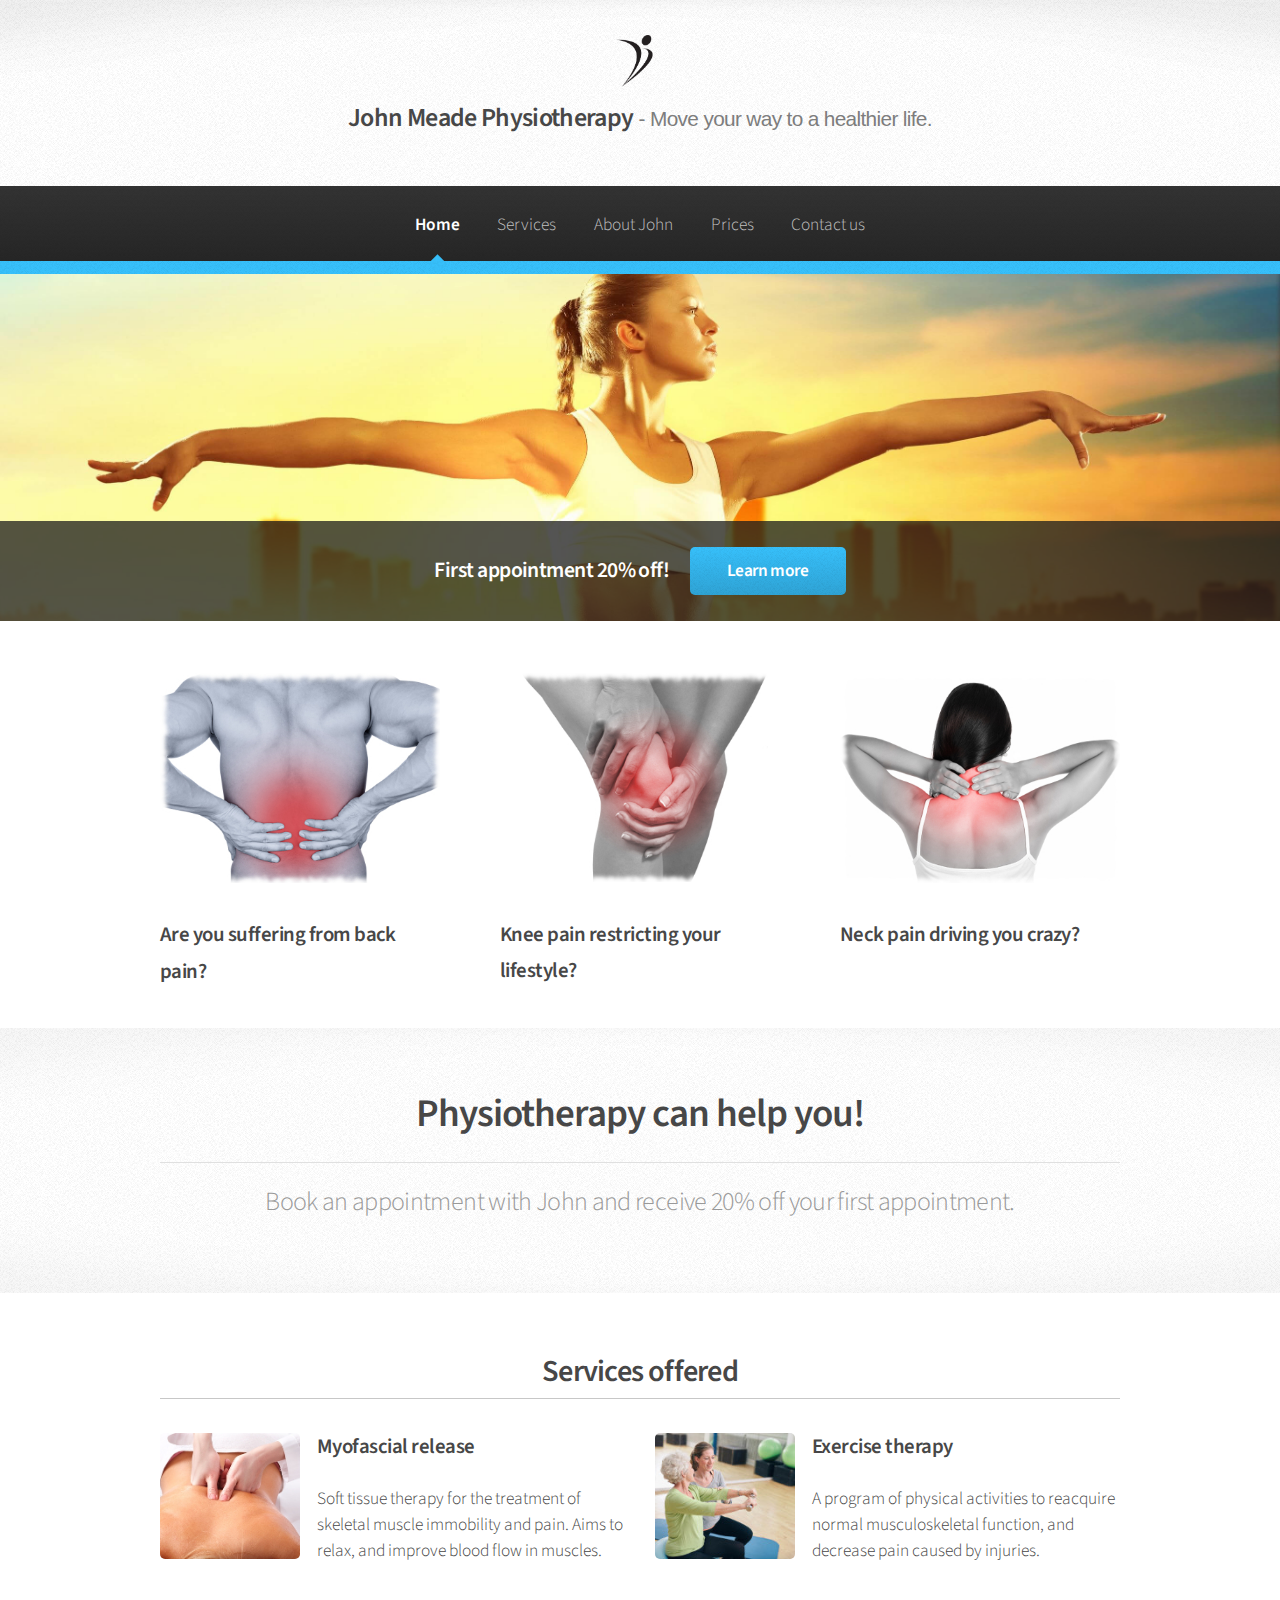
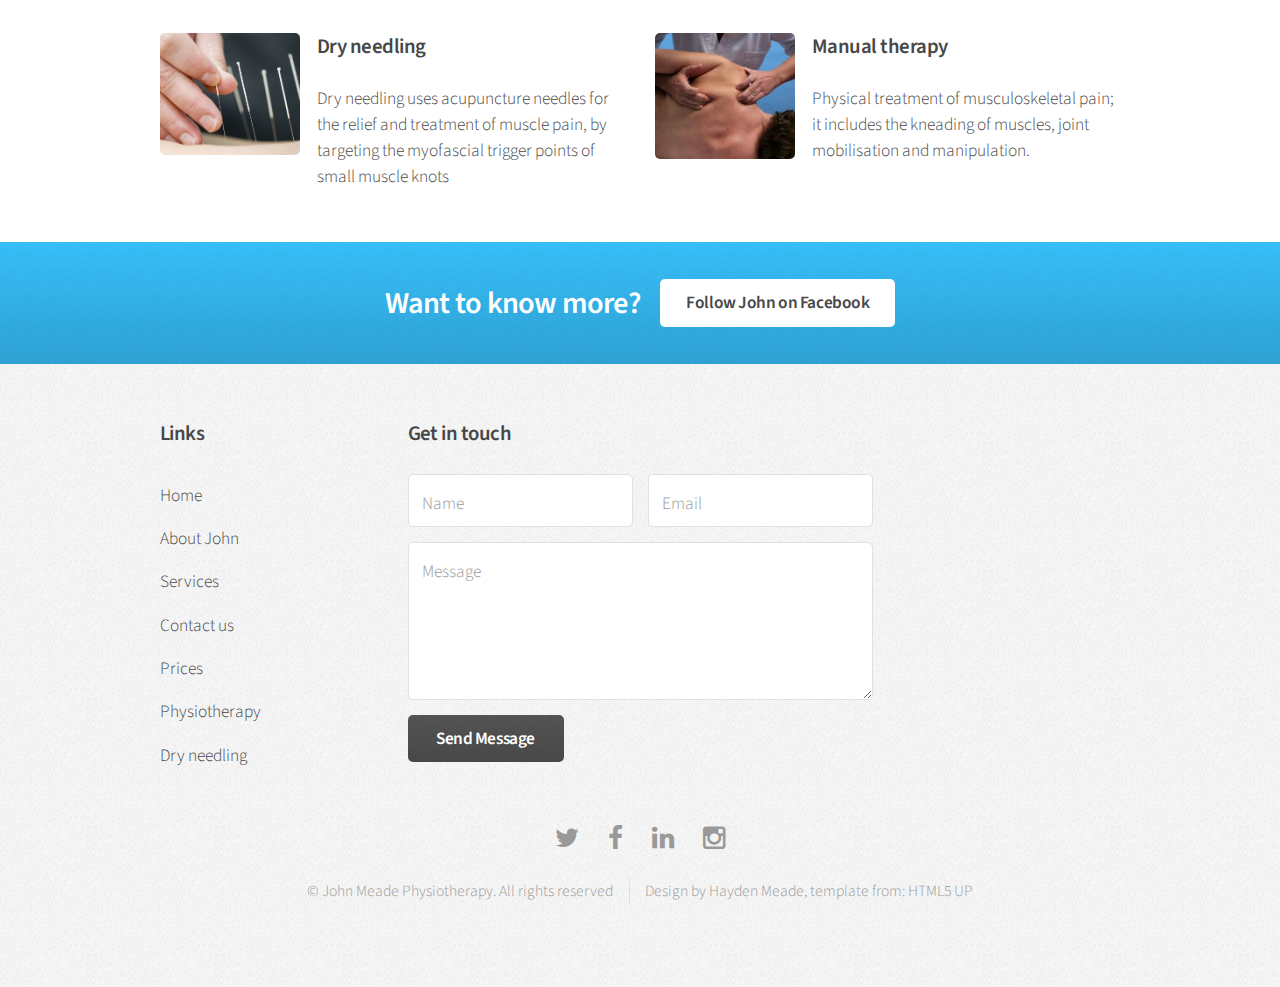
<file: jmphs/index.html>
<!DOCTYPE HTML>
<html lang="en">
	<head>
		<title>John Meade Physiotherapy</title>
		<meta charset="utf-8" />
		<meta name="viewport" content="width=device-width, initial-scale=1" />
		<meta name="keywords" content="Physiotherapy,Physio,Sale,John,Meade"/>
		<meta name="description" content="John Meade Physiotherapy provides quality care to local residents in Sale."/>
		<!--[if lte IE 8]><script src="assets/js/ie/html5shiv.js"></script><![endif]-->
		<link rel="stylesheet" href="assets/css/main.css" />
		<link rel="shortcut icon" type="image/x-icon" href="favicon.ico"/>
		
		<!--[if lte IE 8]><link rel="stylesheet" href="assets/css/ie8.css" /><![endif]-->
		<!--[if lte IE 9]><link rel="stylesheet" href="assets/css/ie9.css" /><![endif]-->
	</head>
	<body>
		<div id="page-wrapper">

			<!-- Header -->
				<div id="header">

					<!-- Logo -->
						<a href="index.html" id="logoimagelink"><img src="images/Logothing.png"/></a>
						<h1 id="logo">John Meade Physiotherapy<em> - Move your way to a healthier life.</em></h1>

					<!-- Nav -->
						<nav id="nav">
							<ul>
								<li class="current"><a href="index.html">Home</a></li>
								<li>
									<a href="services/index.html">Services</a>
									<ul>
										<li><a href="services/physiotherapy.html">Physiotherapy</a></li>
										<li><a href="services/dry_needling.html">Dry needling</a></li>
									</ul>
								</li>
								</li>
								<li><a href="aboutjohn.html">About John</a></li>
								<li><a href="prices.html">Prices</a></li>
								<li><a href="contact.html">Contact us</a></li>
							</ul>
						</nav>

				</div>

			<!-- Banner -->
				<section id="banner">
					<header>
						<h2>First appointment 20% off!</h2>
						<a href="prices.html" class="button">Learn more</a>
					</header>
				</section>

			<!-- Highlights -->
				<section class="wrapper style1">
					<div class="container">
						<div class="row 200%">
							<section class="4u 12u(narrower)">
								<div class="box feature">
									<a href="services/index.html" class="image featured"><img src="images/backpainmanlowres2.jpg"/></a>
									<h3>Are you suffering from back pain?</h3>
								</div>
							</section>
							<section class="4u 12u(narrower)">
								<div class="box feature">
									<a href="services/index.html" class="image featured"><img src="images/kneepainlr2.jpg"/></a>
									<h3>Knee pain restricting your lifestyle?</h3>
								</div>
							</section>
							<section class="4u 12u(narrower)">
								<div class="box feature">
									<a href="services/index.html" class="image featured"><img src="images/neckpainlr2.jpg"/></a>
									<h3>Neck pain driving you crazy?</h3>								
								</div>
							</section>
						</div>
					</div>
				</section>

			<!-- Gigantic Heading -->
				<section class="wrapper style2">
					<div class="container">
						<header class="major">
							<h2><a href="services/physiotherapy.html">Physiotherapy can help you!</a></h2>
							<p>Book an appointment with John and receive 20% off your first appointment.</p>
						</header>
					</div>
				</section>

			<!-- Posts -->
				<section class="wrapper style1">
					<div class="container">
						<a href="services/index.html"><h2>Services offered</h2></a>

						<div class="row">
							<section class="6u 12u(narrower)">
								<div class="box post">
									<a href="services/physiotherapy.html" class="image left"><img src="images/myfrel.jpg" alt="" /><!-- 160w by 144h --></a>
									<div class="inner">
										<h3>Myofascial release</h3>
										<p>Soft tissue therapy for the treatment of skeletal muscle immobility and pain. Aims to relax, and improve blood flow in muscles.</p>
									</div>
								</div>
							</section>
							<section class="6u 12u(narrower)">
								<div class="box post">
									<a href="services/physiotherapy.html" class="image left"><img src="images/exther.jpg" alt="" /></a>
									<div class="inner">
										<h3>Exercise therapy</h3>
										<p>A program of physical activities to reacquire normal musculoskeletal function, and decrease pain caused by injuries.</p>
									</div>
								</div>
							</section>
						</div>
						<div class="row">
							<section class="6u 12u(narrower)">
								<div class="box post">
									<a href="services/dry_needling.html" class="image left"><img src="images/needlethumb.jpg" alt="" /></a>
									<div class="inner">
										<h3>Dry needling</h3>
										<p>Dry needling uses acupuncture needles for the relief and treatment of muscle pain, by targeting the myofascial trigger points of small muscle knots</p>
									</div>
								</div>
							</section>
							<section class="6u 12u(narrower)">
								<div class="box post">
									<a href="services/physiotherapy.html" class="image left"><img src="images/mantherapy.jpg" alt="" /></a>
									<div class="inner">
										<h3>Manual therapy</h3>
										<p>Physical treatment of musculoskeletal pain; it includes the kneading of muscles, joint mobilisation and manipulation.</p>
									</div>
								</div>
							</section>
						</div>
					</div>
				</section>

			<!-- CTA -->
				<section id="cta" class="wrapper style3">
					<div class="container">
						<header>
							<h2>Want to know more?</h2>
							<a href="https://www.facebook.com/jmphysio" target ="_blank" class="button">Follow John on Facebook</a>
						</header>
					</div>
				</section>

			<!-- Footer -->
				<div id="footer">
					<div class="container">
						<div class="row">
							<section class="3u 6u(narrower) 12u$(mobilep)">
								<h3>Links</h3>
								<ul class="links">
									<li><a href="index.html">Home</a></li>
									<li><a href="aboutjohn.html">About John</a></li>
									<li><a href="services/index.html">Services</a></li>
									<li><a href="contact.html">Contact us</a></li>
									<li><a href="prices.html">Prices</a></li>
									<li><a href="services/physiotherapy.html">Physiotherapy</a></li>
									<li><a href="services/dry_needling.html">Dry needling</a></li>
								</ul>
							</section>
							<section class="6u 12u(narrower)">
								<h3>Get in touch</h3>
								<form method="POST" action="mailsend.php">
									<div class="row 50%">
										<div class="6u 12u(mobilep)">
											<input type="text" name="name" id="name" placeholder="Name"/>
										</div>
										<div class="6u 12u(mobilep)">
											<input type="email" name="email" id="email" placeholder="Email" />
										</div>
									</div>
									<div class="row 50%">
										<div class="12u">
											<textarea name="message" id="message" placeholder="Message" rows="5"></textarea>
										</div>
									</div>
									<div class="row 50%">
										<div class="12u">
											<ul class="actions">
												<li><input type="submit" class="button alt" value="Send Message" /></li>
											</ul>
										</div>
									</div>
									
								</form>
							</section>
						</div>
					</div>
					<!-- Icons -->
						<ul class="icons">
							<li><a href="https://twitter.com/jfmphysio" class="icon fa-twitter" target="_blank"><span class="label">Twitter</span></a></li>
							<li><a href="https://www.facebook.com/jmphysio" target ="_blank" class="icon fa-facebook"><span class="label">Facebook</span></a></li>
							<li><a href="https://au.linkedin.com/in/john-f-meade-09406b41" class="icon fa-linkedin" target="_blank"><span class="label">LinkedIn</span></a></li>
							<li><a href="https://www.instagram.com/jmphysio/" class="icon fa-instagram" target="_blank"><span class="label">Instagram</span></a></li>
						</ul>

					<!-- Copyright -->
						<div class="copyright">
							<ul class="menu">
								<li>&copy; John Meade Physiotherapy. All rights reserved</li><li>Design by Hayden Meade, template from: <a href="http://html5up.net" target="_blank">HTML5 UP</a></li>
							</ul>
						</div>

				</div>

		</div>

		<!-- Scripts -->
			<script src="assets/js/jquery.min.js"></script>
			<script src="assets/js/jquery.dropotron.min.js"></script>
			<script src="assets/js/skel.min.js"></script>
			<script src="assets/js/util.js"></script>
			<!--[if lte IE 8]><script src="assets/js/ie/respond.min.js"></script><![endif]-->
			<script src="assets/js/main.js"></script>

	</body>
</html>
</file>
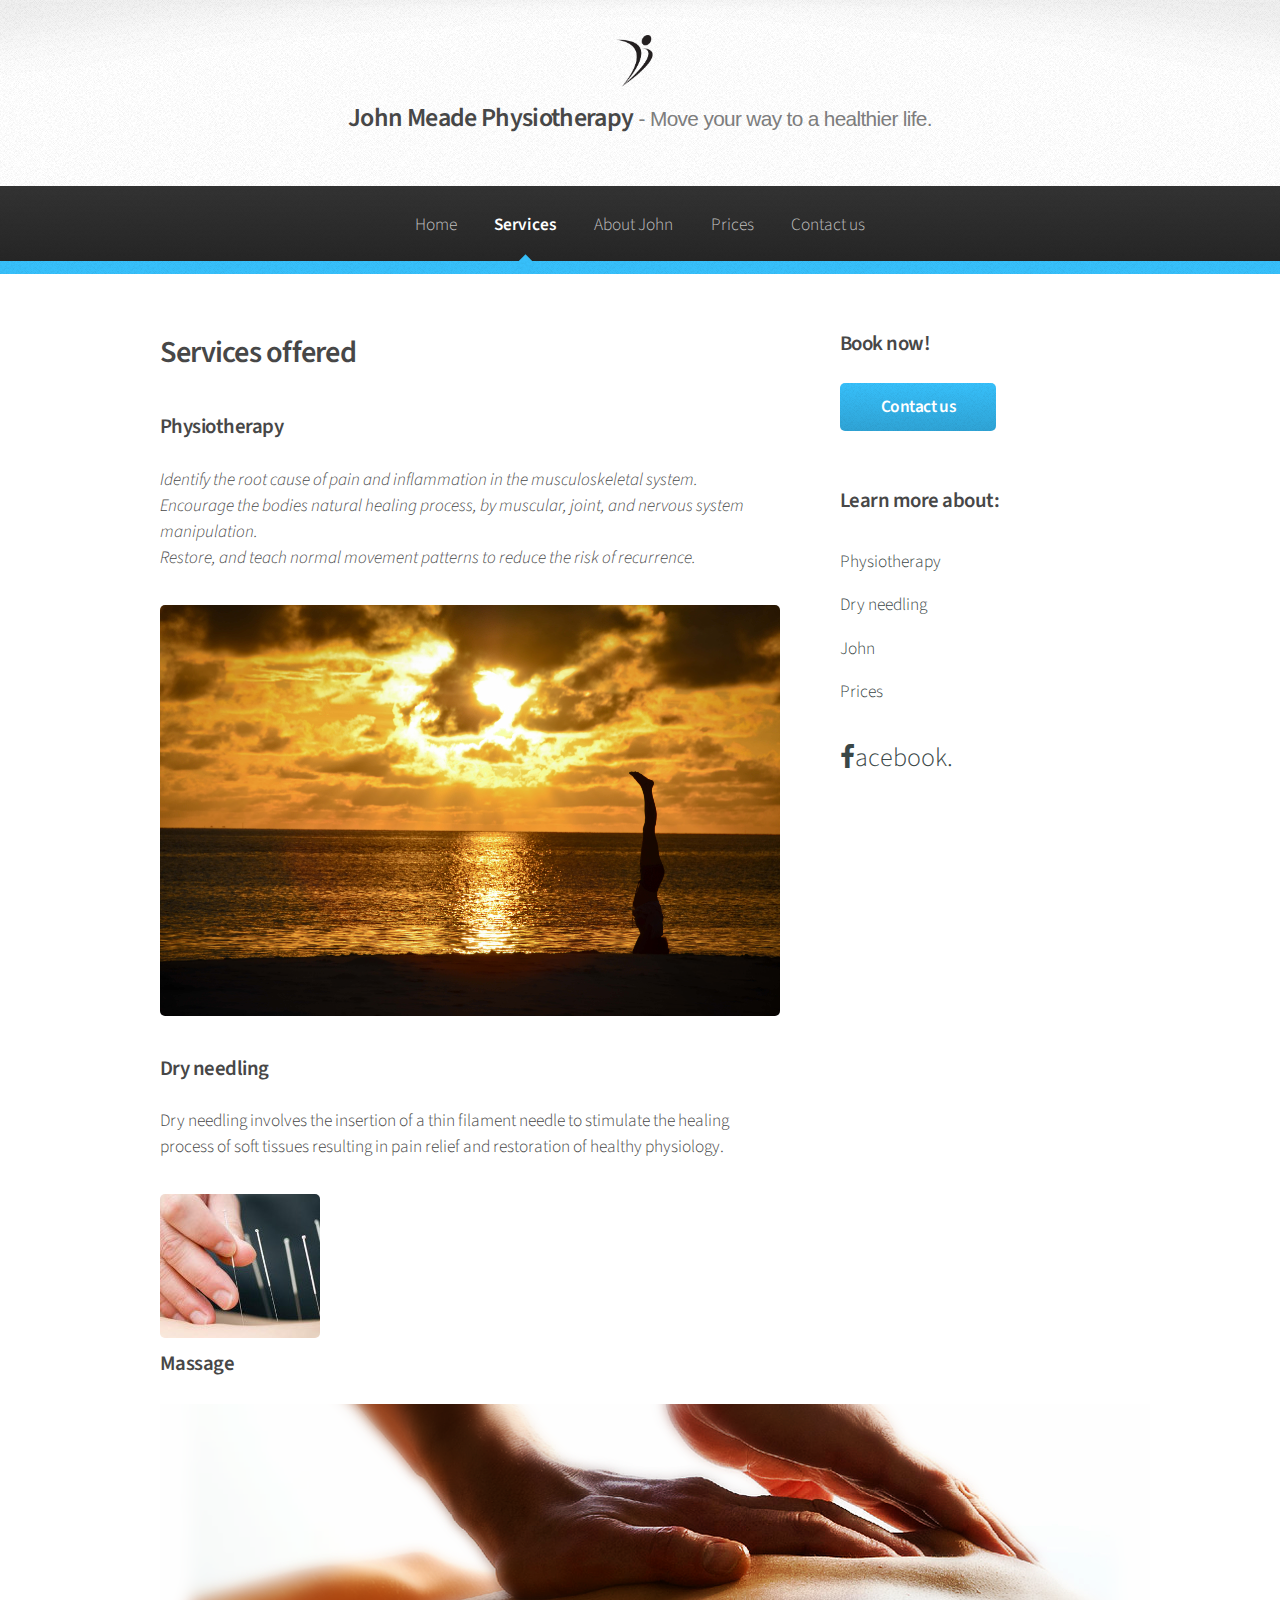
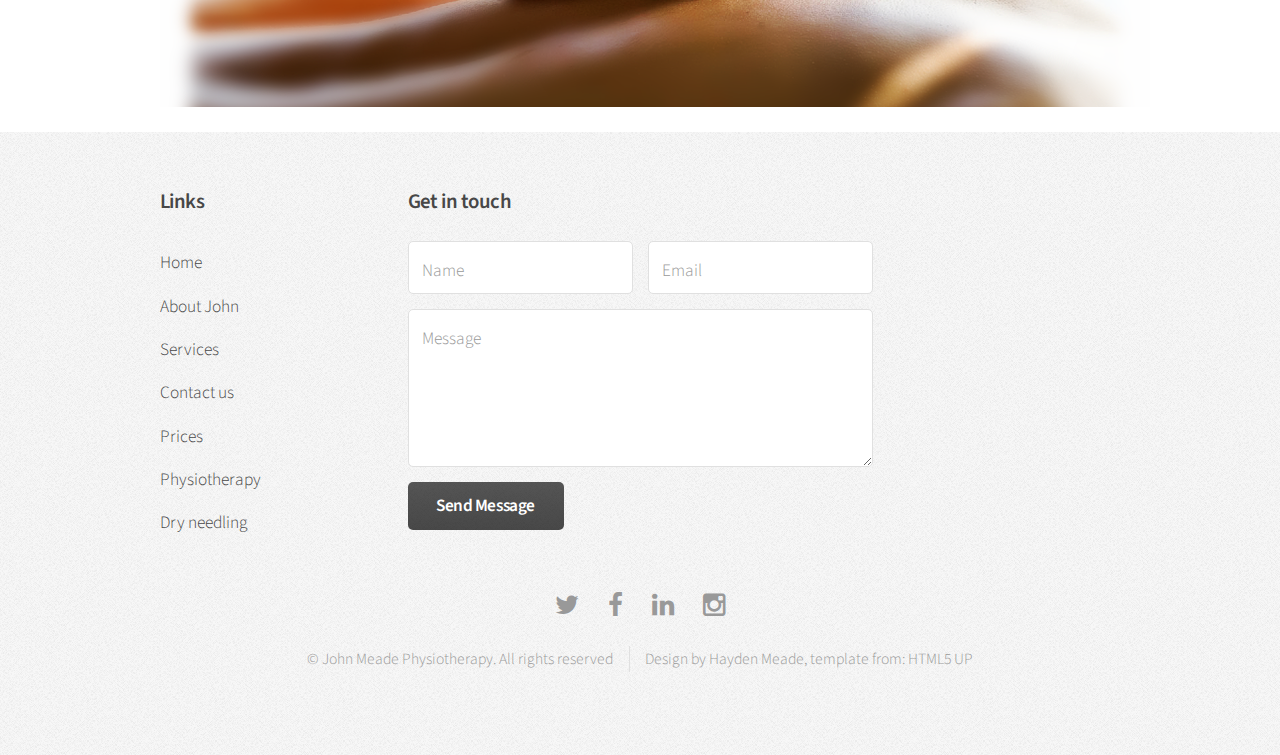
<file: jmphs/services/index.html>
<!DOCTYPE HTML>
<html lang="en">
	<head>
		<title>John Meade Physiotherapy - Services</title>
		<meta charset="utf-8" />
		<meta name="viewport" content="width=device-width, initial-scale=1" />
		<meta name="keywords" content="Physiotherapy,Physio,Sale,John,Meade"/>
		<meta name="description" content="John Meade Physiotherapy provides quality care to local residents in Sale."/>
		
		<!--[if lte IE 8]><script src="assets/js/ie/html5shiv.js"></script><![endif]-->
		<link rel="stylesheet" href="../assets/css/main.css" />
		<link rel="shortcut icon" type="image/x-icon" href="../favicon.ico"/>

		<!--[if lte IE 8]><link rel="stylesheet" href="assets/css/ie8.css" /><![endif]-->
		<!--[if lte IE 9]><link rel="stylesheet" href="assets/css/ie9.css" /><![endif]-->
	</head>
	<body>
		<div id="page-wrapper">

			<!-- Header -->
				<div id="header">

				<!-- Logo -->
					<a href="../index.html" id="logoimagelink"><img src="../images/Logothing.png"/></a>
					<h1 id="logo">John Meade Physiotherapy<em> - Move your way to a healthier life.</em></h1>
					<!-- Nav -->
						<nav id="nav">
							<ul>
								<li><a href="../index.html">Home</a></li>
								<li class="current">
									<a href="index.html">Services</a>
									<ul>
										<li><a href="physiotherapy.html">Physiotherapy</a></li>
										<li><a href="dry_needling.html">Dry needling</a></li>
									</ul>
								</li>
								<li><a href="../aboutjohn.html">About John</a></li>
								<li><a href="../prices.html">Prices</a></li>
								<li><a href="../contact.html">Contact us</a></li>
							</ul>
						</nav>

				</div>


			<!-- Main -->
				<section class="wrapper style1">
					<div class="container">
						<div class="row 200%">
							<div class="8u 12u(narrower)">
								<div id="content">

									<!-- Content -->

										<article>
											<header>
												<h2>Services offered</h2>
											</header>
								       
											<h3><a href="physiotherapy.html">Physiotherapy</a></h3>
												<ul><em>
												<li>Identify the root cause of pain and inflammation in the musculoskeletal system.</li>
												<li>Encourage the bodies natural healing process, by muscular, joint, and nervous system manipulation.</li>
												<li>Restore, and teach normal movement patterns to reduce the risk of recurrence. </li>
												</em></ul>
											<span class="image featured"><a href="physiotherapy.html"><img src="../images/yogaban.jpg"/></a></span>
											
											<h3><a href="dry_needling.html">Dry needling</a></h3>
											<p>Dry needling involves the insertion of a thin filament needle to stimulate the healing process of soft tissues resulting in pain relief and restoration of healthy physiology.</p>
											<span class="image"><a href="dry_needling.html"><img src="../images/needles.jpg"/></a></span>
											<h3><a href="massage.html">Massage</a></h3>
											<span><a href="massage.html"><img src="../images/massagebanner.png" alt=""></a></span>

										</article>

								</div>
							</div>
							<div class="4u 12u(narrower)">
								<div id="sidebar">

									<!-- Sidebar -->

										<section>
											<h3>Book now!</h3>
											<footer>
												<a href="../contact.html" class="button">Contact us</a>
											</footer>
										</section>

										<section>
											<h3>Learn more about:</h3>
											<ul class="links">
												<li><a href="physiotherapy.html">Physiotherapy</a></li>
												<li><a href="dry_needling.html">Dry needling</a></li>
												<li><a href="../aboutjohn.html">John</a></li>
												<li><a href="../prices.html">Prices</a></li>
											</ul>
											<footer>
												<ul class="icons">
													<li><a href="https://www.facebook.com/jmphysio" target="_empty" class="icon fa-facebook"><span class="label">Facebook</span>acebook.</a></li>
												</ul>
											</footer>
										</section>

								</div>
							</div>
						</div>
					</div>
				</section>

			<!-- Footer -->
				<div id="footer">
					<div class="container">
						<div class="row">
							<section class="3u 6u(narrower) 12u$(mobilep)">
								<h3>Links</h3>
								<ul class="links">
									<li><a href="../index.html">Home</a></li>
									<li><a href="../aboutjohn.html">About John</a></li>
									<li><a href="index.html">Services</a></li>
									<li><a href="../contact.html">Contact us</a></li>
									<li><a href="../prices.html">Prices</a></li>
									<li><a href="physiotherapy.html">Physiotherapy</a></li>
									<li><a href="dry_needling.html">Dry needling</a></li>
								</ul>
							</section>
							<section class="6u 12u(narrower)">
								<h3>Get in touch</h3>
								<form method="POST" action="../mailsend.php">
									<div class="row 50%">
										<div class="6u 12u(mobilep)">
											<input type="text" name="name" id="name" placeholder="Name"/>
										</div>
										<div class="6u 12u(mobilep)">
											<input type="email" name="email" id="email" placeholder="Email" />
										</div>
									</div>
									<div class="row 50%">
										<div class="12u">
											<textarea name="message" id="message" placeholder="Message" rows="5"></textarea>
										</div>
									</div>
									<div class="row 50%">
										<div class="12u">
											<ul class="actions">
												<li><input type="submit" class="button alt" value="Send Message" /></li>
											</ul>
										</div>
									</div>
									
								</form>
							</section>
						</div>
					</div>
					<!-- Icons -->
						<ul class="icons">
							<li><a href="https://twitter.com/jfmphysio" class="icon fa-twitter" target="_blank"><span class="label">Twitter</span></a></li>
							<li><a href="https://www.facebook.com/jmphysio" target ="_blank" class="icon fa-facebook"><span class="label">Facebook</span></a></li>
							<li><a href="https://au.linkedin.com/in/john-f-meade-09406b41" class="icon fa-linkedin" target="_blank"><span class="label">LinkedIn</span></a></li>
							<li><a href="https://www.instagram.com/jmphysio/" class="icon fa-instagram" target="_blank"><span class="label">Instagram</span></a></li>
						</ul>

					<!-- Copyright -->
						<div class="copyright">
							<ul class="menu">
								<li>&copy; John Meade Physiotherapy. All rights reserved</li><li>Design by Hayden Meade, template from: <a href="http://html5up.net" target="_blank">HTML5 UP</a></li>
							</ul>
						</div>

				</div>

		</div>

		<!-- Scripts -->
			<script src="../assets/js/jquery.min.js"></script>
			<script src="../assets/js/jquery.dropotron.min.js"></script>
			<script src="../assets/js/skel.min.js"></script>
			<script src="../assets/js/util.js"></script>
			<!--[if lte IE 8]><script src="assets/js/ie/respond.min.js"></script><![endif]-->
			<script src="../assets/js/main.js"></script>

	</body>
</html>
</file>
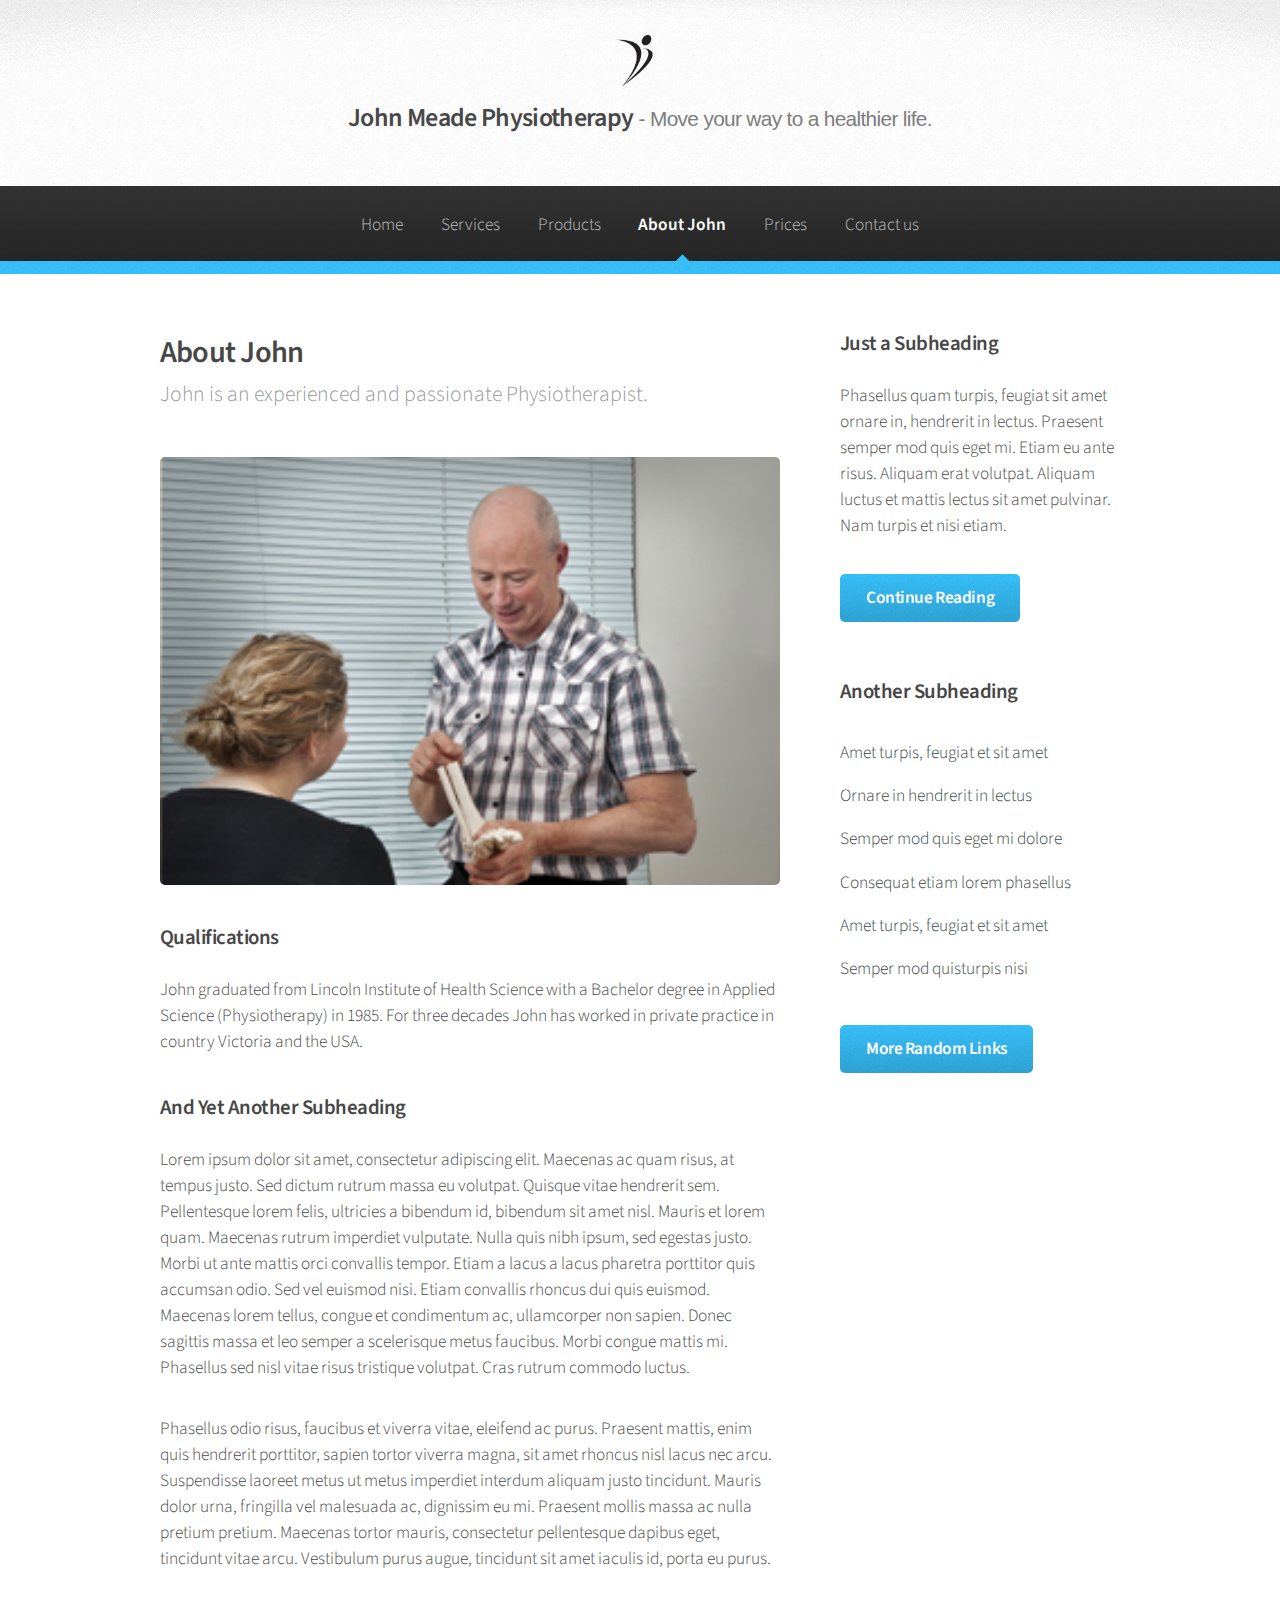
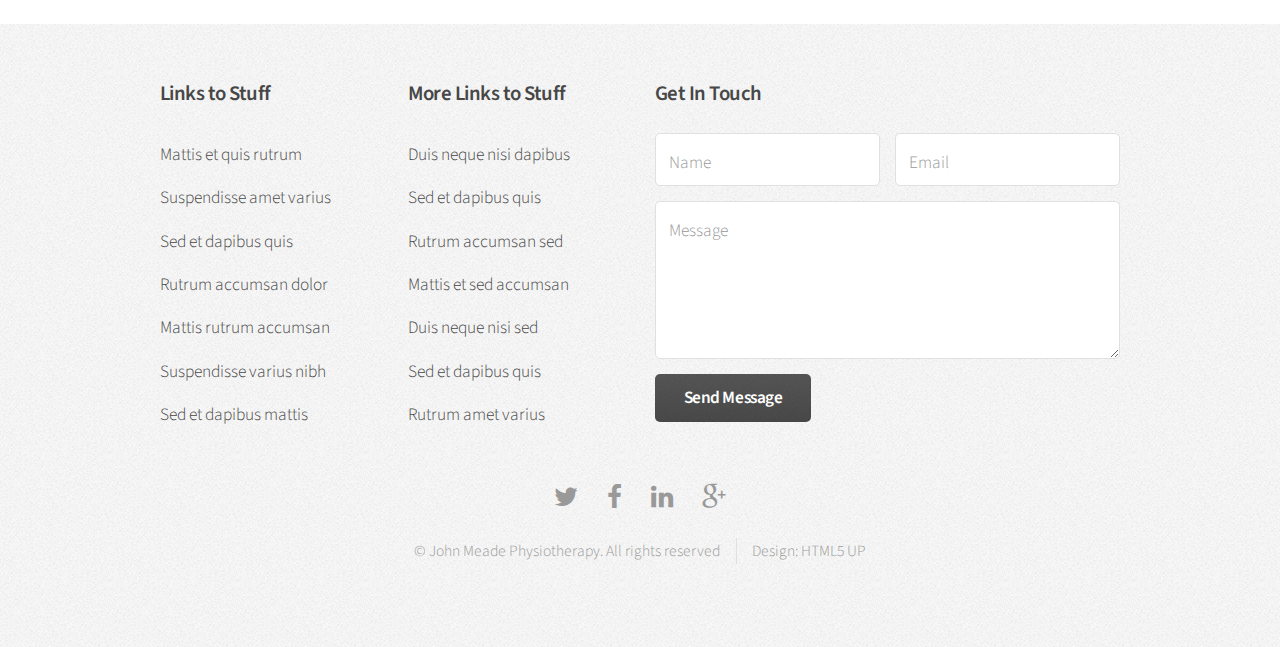
<file: jmphs/aboutjohn.html>
<!DOCTYPE HTML>
<!--
	Arcana by HTML5 UP
	html5up.net | @n33co
	Free for personal and commercial use under the CCA 3.0 license (html5up.net/license)
-->
<html>
	<head>
		<title>John Meade Physiotherapy - About John</title>
		<meta charset="utf-8" />
		<meta name="viewport" content="width=device-width, initial-scale=1" />
		<!--[if lte IE 8]><script src="assets/js/ie/html5shiv.js"></script><![endif]-->
		<link rel="stylesheet" href="assets/css/main.css" />
		<link rel="shortcut icon" type="image/x-icon" href="favicon.ico"/>

		<!--[if lte IE 8]><link rel="stylesheet" href="assets/css/ie8.css" /><![endif]-->
		<!--[if lte IE 9]><link rel="stylesheet" href="assets/css/ie9.css" /><![endif]-->
	</head>
	<body>
		<div id="page-wrapper">

			<!-- Header -->
				<div id="header">

					<!-- Logo -->
						<a href="index.html" id="logoimagelink"><img src="images/Logothing.png"/></a>
						<h1>John Meade Physiotherapy<em> - Move your way to a healthier life.</em></h1>
					<!-- Nav -->
						<nav id="nav">
							<ul>
								<li><a href="index.html">Home</a></li>
								<li>
									<a href="services.html">Services</a>
									<ul>
										<li><a href="#">Dry Needling</a></li>
										<li><a href="#">Massage</a></li>
										<!-- <li><a href="#">Etiam sed tempus</a></li> -->
										<li>
											<a href="#">Physiotherapy</a>
											<ul>
												<li><a href="#">Lorem dolor</a></li>
												<li><a href="#">Phasellus magna</a></li>
												<li><a href="#">Magna phasellus</a></li>
												<li><a href="#">Etiam nisl</a></li>
												<li><a href="#">Veroeros feugiat</a></li>
											</ul>
										</li>
										<!-- <li><a href="#">Veroeros feugiat</a></li> -->
									</ul>
								</li>
								<li><a href="products.html">Products</a></li>
								<li class="current"><a href="aboutjohn.html">About John</a></li>
								<li><a href="prices.html">Prices</a></li>
								<li><a href="contact.html">Contact us</a></li>
							</ul>
						</nav>

				</div>

			<!-- Main -->
				<section class="wrapper style1">
					<div class="container">
						<div class="row 200%">
							<div class="8u 12u(narrower)">
								<div id="content">

									<!-- Content -->

										<article>
											<header>
												<h2>About John</h2>
												<p>John is an experienced and passionate Physiotherapist.</p>
											</header>

											<span class="image featured"><img src="images/services_1.jpg" alt="" /></span>

											<h3>Qualifications</h3>
											<p>
											John graduated from Lincoln Institute of Health Science with a Bachelor degree in Applied Science (Physiotherapy) in 1985. For three decades John has worked in private practice in country Victoria and the USA.</p>

											<h3>And Yet Another Subheading</h3>
											<p>Lorem ipsum dolor sit amet, consectetur adipiscing elit. Maecenas ac quam risus, at tempus
											justo. Sed dictum rutrum massa eu volutpat. Quisque vitae hendrerit sem. Pellentesque lorem felis,
											ultricies a bibendum id, bibendum sit amet nisl. Mauris et lorem quam. Maecenas rutrum imperdiet
											vulputate. Nulla quis nibh ipsum, sed egestas justo. Morbi ut ante mattis orci convallis tempor.
											Etiam a lacus a lacus pharetra porttitor quis accumsan odio. Sed vel euismod nisi. Etiam convallis
											rhoncus dui quis euismod. Maecenas lorem tellus, congue et condimentum ac, ullamcorper non sapien.
											Donec sagittis massa et leo semper a scelerisque metus faucibus. Morbi congue mattis mi.
											Phasellus sed nisl vitae risus tristique volutpat. Cras rutrum commodo luctus.</p>

											<p>Phasellus odio risus, faucibus et viverra vitae, eleifend ac purus. Praesent mattis, enim
											quis hendrerit porttitor, sapien tortor viverra magna, sit amet rhoncus nisl lacus nec arcu.
											Suspendisse laoreet metus ut metus imperdiet interdum aliquam justo tincidunt. Mauris dolor urna,
											fringilla vel malesuada ac, dignissim eu mi. Praesent mollis massa ac nulla pretium pretium.
											Maecenas tortor mauris, consectetur pellentesque dapibus eget, tincidunt vitae arcu.
											Vestibulum purus augue, tincidunt sit amet iaculis id, porta eu purus.</p>
										</article>

								</div>
							</div>
							<div class="4u 12u(narrower)">
								<div id="sidebar">

									<!-- Sidebar -->

										<section>
											<h3>Just a Subheading</h3>
											<p>Phasellus quam turpis, feugiat sit amet ornare in, hendrerit in lectus.
											Praesent semper mod quis eget mi. Etiam eu ante risus. Aliquam erat volutpat.
											Aliquam luctus et mattis lectus sit amet pulvinar. Nam turpis et nisi etiam.</p>
											<footer>
												<a href="#" class="button">Continue Reading</a>
											</footer>
										</section>

										<section>
											<h3>Another Subheading</h3>
											<ul class="links">
												<li><a href="#">Amet turpis, feugiat et sit amet</a></li>
												<li><a href="#">Ornare in hendrerit in lectus</a></li>
												<li><a href="#">Semper mod quis eget mi dolore</a></li>
												<li><a href="#">Consequat etiam lorem phasellus</a></li>
												<li><a href="#">Amet turpis, feugiat et sit amet</a></li>
												<li><a href="#">Semper mod quisturpis nisi</a></li>
											</ul>
											<footer>
												<a href="#" class="button">More Random Links</a>
											</footer>
										</section>

								</div>
							</div>
						</div>
					</div>
				</section>

			<!-- Footer -->
				<div id="footer">
					<div class="container">
						<div class="row">
							<section class="3u 6u(narrower) 12u$(mobilep)">
								<h3>Links to Stuff</h3>
								<ul class="links">
									<li><a href="#">Mattis et quis rutrum</a></li>
									<li><a href="#">Suspendisse amet varius</a></li>
									<li><a href="#">Sed et dapibus quis</a></li>
									<li><a href="#">Rutrum accumsan dolor</a></li>
									<li><a href="#">Mattis rutrum accumsan</a></li>
									<li><a href="#">Suspendisse varius nibh</a></li>
									<li><a href="#">Sed et dapibus mattis</a></li>
								</ul>
							</section>
							<section class="3u 6u$(narrower) 12u$(mobilep)">
								<h3>More Links to Stuff</h3>
								<ul class="links">
									<li><a href="#">Duis neque nisi dapibus</a></li>
									<li><a href="#">Sed et dapibus quis</a></li>
									<li><a href="#">Rutrum accumsan sed</a></li>
									<li><a href="#">Mattis et sed accumsan</a></li>
									<li><a href="#">Duis neque nisi sed</a></li>
									<li><a href="#">Sed et dapibus quis</a></li>
									<li><a href="#">Rutrum amet varius</a></li>
								</ul>
							</section>
							<section class="6u 12u(narrower)">
								<h3>Get In Touch</h3>
								<form method="POST" action="mailsend.php">
									<div class="row 50%">
										<div class="6u 12u(mobilep)">
											<input type="text" name="name" id="name" placeholder="Name" />
										</div>
										<div class="6u 12u(mobilep)">
											<input type="email" name="email" id="email" placeholder="Email" />
										</div>
									</div>
									<div class="row 50%">
										<div class="12u">
											<textarea name="message" id="message" placeholder="Message" rows="5"></textarea>
										</div>
									</div>
									<div class="row 50%">
										<div class="12u">
											<ul class="actions">
												<li><input type="submit" class="button alt" value="Send Message" /></li>
											</ul>
										</div>
									</div>
								</form>
							</section>
						</div>
					</div>

					<!-- Icons -->
						<ul class="icons">
							<li><a href="#" class="icon fa-twitter"><span class="label">Twitter</span></a></li>
							<li><a href="https://www.facebook.com/jmphysio" target ="_blank" class="icon fa-facebook"><span class="label">Facebook</span></a></li>
							<li><a href="#" class="icon fa-linkedin"><span class="label">LinkedIn</span></a></li>
							<li><a href="#" class="icon fa-google-plus"><span class="label">Google+</span></a></li>
						</ul>

					<!-- Copyright -->
						<div class="copyright">
							<ul class="menu">
								<li>&copy; John Meade Physiotherapy. All rights reserved</li><li>Design: <a href="http://html5up.net">HTML5 UP</a></li>
							</ul>
						</div>

				</div>

		</div>

		<!-- Scripts -->
			<script src="assets/js/jquery.min.js"></script>
			<script src="assets/js/jquery.dropotron.min.js"></script>
			<script src="assets/js/skel.min.js"></script>
			<script src="assets/js/util.js"></script>
			<!--[if lte IE 8]><script src="assets/js/ie/respond.min.js"></script><![endif]-->
			<script src="assets/js/main.js"></script>

	</body>
</html>
</file>
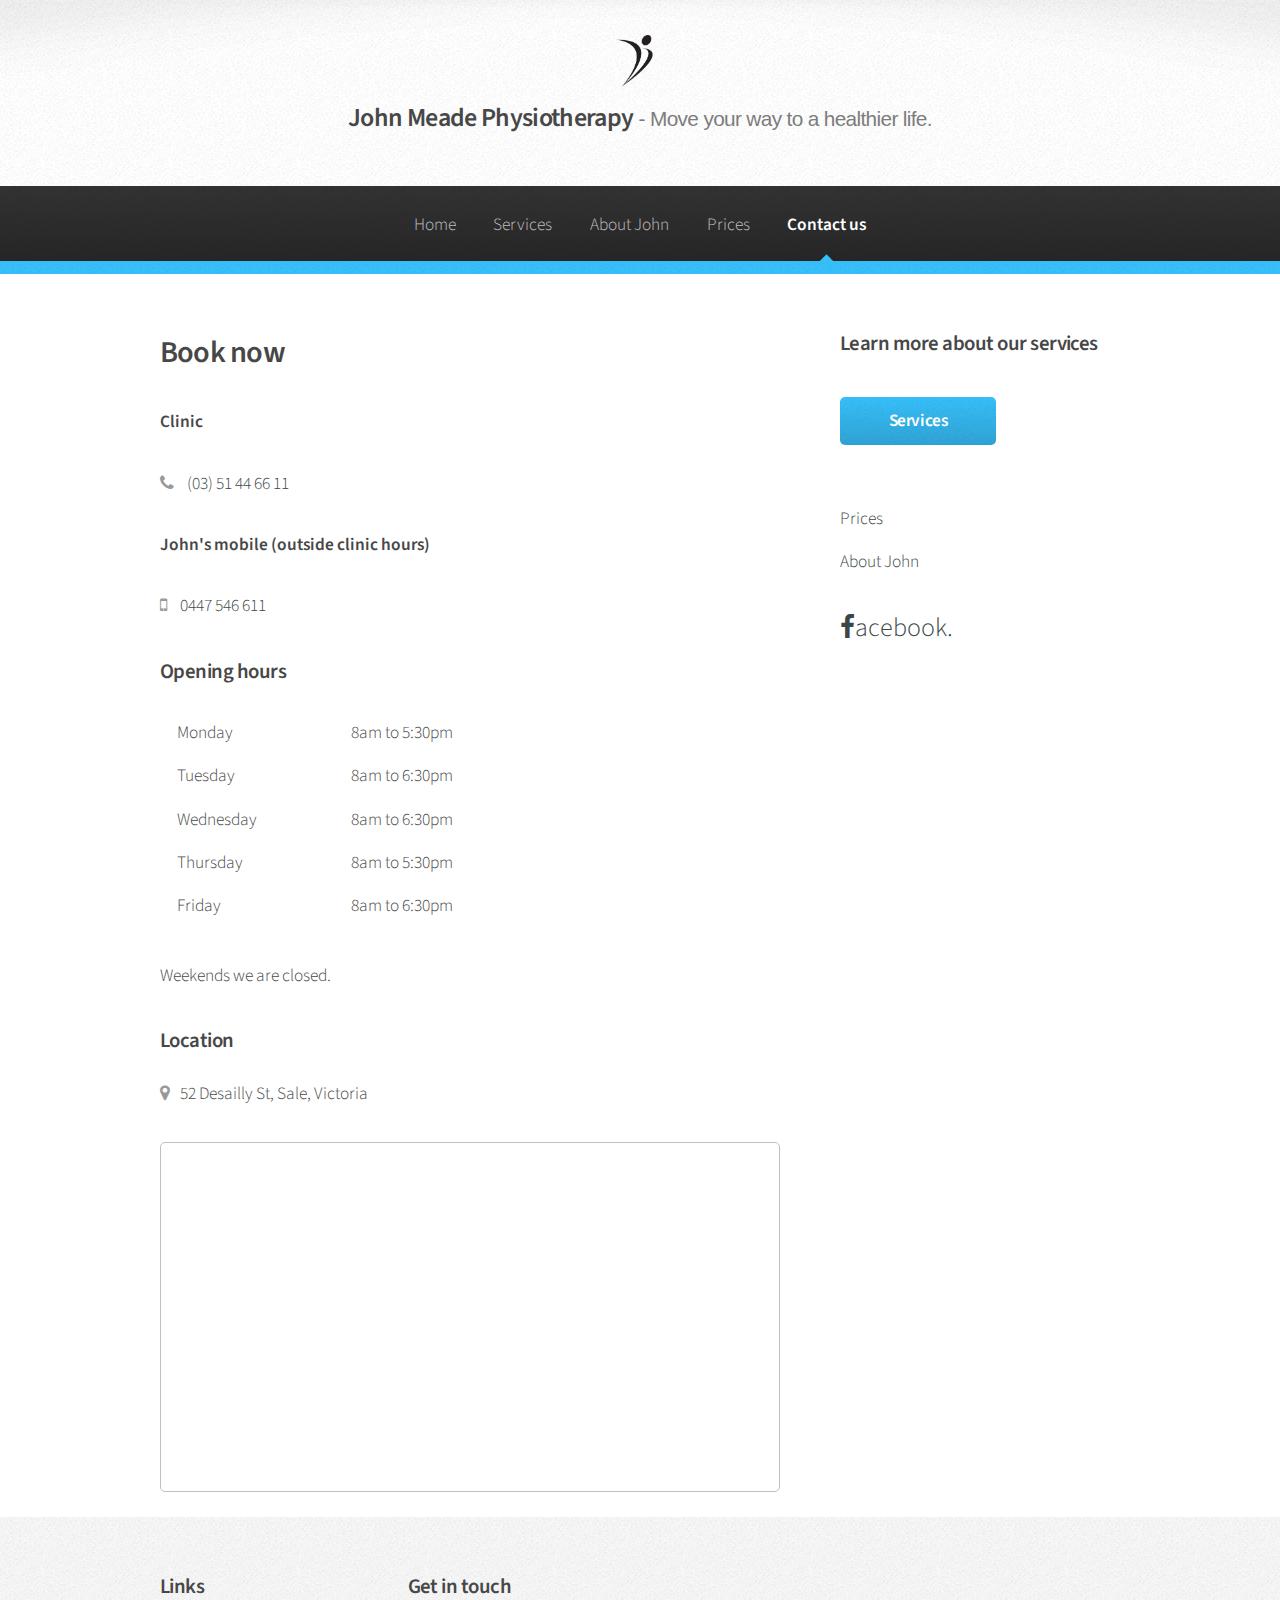
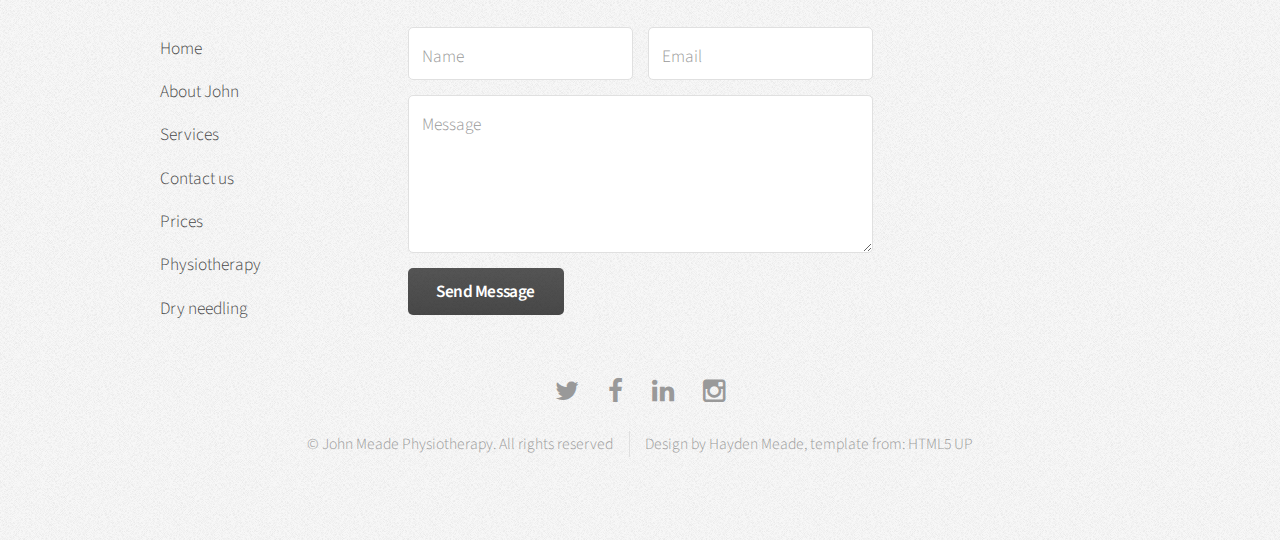
<file: jmphs/contact.html>
<!DOCTYPE HTML>
<html lang="en">
	<head>
		<title>John Meade Physiotherapy - Contact</title>
		<meta charset="utf-8" />
		<meta name="viewport" content="width=device-width, initial-scale=1" />
		<meta name="keywords" content="Physiotherapy,Physio,Sale,John,Meade"/>
		<meta name="description" content="John Meade Physiotherapy provides quality care to local residents in Sale."/>
		
		<!--[if lte IE 8]><script src="assets/js/ie/html5shiv.js"></script><![endif]-->
		<link rel="stylesheet" href="assets/css/main.css" />
		<link rel="shortcut icon" type="image/x-icon" href="favicon.ico"/>

		<!--[if lte IE 8]><link rel="stylesheet" href="assets/css/ie8.css" /><![endif]-->
		<!--[if lte IE 9]><link rel="stylesheet" href="assets/css/ie9.css" /><![endif]-->
	</head>
	<body>
		<div id="page-wrapper">

			<!-- Header -->
				<div id="header">

					<!-- Logo -->
						<a href="index.html" id="logoimagelink"><img src="images/Logothing.png"/></a>
						<h1 id="logo">John Meade Physiotherapy<em> - Move your way to a healthier life.</em></h1>
					<!-- Nav -->
						<nav id="nav">
							<ul>
								<li><a href="index.html">Home</a></li>
								<li>
									<a href="services/index.html">Services</a>
									<ul>
										<li><a href="services/physiotherapy.html">Physiotherapy</a></li>
										<li><a href="services/dry_needling.html">Dry needling</a></li>
									</ul>
								</li>
								<li><a href="aboutjohn.html">About John</a></li>
								<li><a href="prices.html">Prices</a></li>
								<li class="current"><a href="contact.html">Contact us</a></li>
							</ul>
						</nav>

				</div>

			<!-- Main -->
				<section class="wrapper style1">
					<div class="container">
						<div class="row 200%">
							<div class="8u 12u(narrower)">
								<div id="content">

							<!-- Content -->

								<article>
									<header>
										<h2>Book now</h2>
									</header>
										<p><strong>Clinic</strong></p>

										<a href="tel://0351446611"><p><i class="icon fa-phone" label="phone"></i> (03) 51 44 66 11</p></a>
										<p><strong>John's mobile (outside clinic hours)</strong></p>
										<a href="tel://+61447546611"><p><i class="icon fa-mobile" label="mobile"></i> 0447 546 611</p></a>
									
									<h3>Opening hours</h3>
									<table class="default">
										<tr>
											<td>Monday</td>
											<td>8am to 5:30pm</td>
										</tr>
										<tr>
											<td>Tuesday</td>
											<td>8am to 6:30pm</td>
										</tr>
										<tr>
											<td>Wednesday</td>
											<td>8am to 6:30pm</td>
										</tr>
										<tr>
											<td>Thursday</td>
											<td>8am to 5:30pm</td>
										</tr>
										<tr>
											<td>Friday</td>
											<td>8am to 6:30pm</td>
										</tr>
									</table>
									<p>Weekends we are closed.</p>

									<h3>Location</h3>
									<p><i class="icon fa-map-marker"></i>52 Desailly St, Sale, Victoria</p>

									<iframe src="https://www.google.com/maps/embed?pb=!1m18!1m12!1m3!1d2639.849333595752!2d147.063826891435!3d-38.10931204457177!2m3!1f0!2f0!3f0!3m2!1i1024!2i768!4f13.1!3m3!1m2!1s0x6b2f2f068f2b08c9%3A0x20e562b0b145b6bf!2sJohn+Meade+Physiotherapy!5e0!3m2!1sen!2sau!4v1448851936277" width="100%" height="350px"></iframe>

								</article>

								</div>
							</div>
					
							<!-- Sidebar -->
							<div class="4u 12u(narrower)">
								<div id="sidebar">
								<section>
									<h3>Learn more about our services</h3>
									<p> </p>
									<footer>
										<a href="services/index.html" class="button">Services</a>
									</footer>
								</section>

								<section>
									<h3></h3>
									<ul class="links">
										<li><a href="prices.html">Prices</a></li>
										<li><a href="aboutjohn.html">About John</a></li>
									</ul>
									<footer>
										<ul class="icons">
											<li><a href="https://www.facebook.com/jmphysio" target="_blank" class="icon fa-facebook"><span class="label">Facebook</span>acebook.</a></li>
										</ul>
									</footer>
								</section>

							</div>
						</div>
						</div>
					</div>
								
				</section>

			<!-- Footer -->
				<div id="footer">
					<div class="container">
						<div class="row">
							<section class="3u 6u(narrower) 12u$(mobilep)">
								<h3>Links</h3>
								<ul class="links">
									<li><a href="index.html">Home</a></li>
									<li><a href="aboutjohn.html">About John</a></li>
									<li><a href="services/index.html">Services</a></li>
									<li><a href="contact.html">Contact us</a></li>
									<li><a href="prices.html">Prices</a></li>
									<li><a href="services/physiotherapy.html">Physiotherapy</a></li>
									<li><a href="services/dry_needling.html">Dry needling</a></li>
								</ul>
							</section>
							<section class="6u 12u(narrower)">
								<h3>Get in touch</h3>
								<form method="POST" action="mailsend.php">
									<div class="row 50%">
										<div class="6u 12u(mobilep)">
											<input type="text" name="name" id="name" placeholder="Name"/>
										</div>
										<div class="6u 12u(mobilep)">
											<input type="email" name="email" id="email" placeholder="Email" />
										</div>
									</div>
									<div class="row 50%">
										<div class="12u">
											<textarea name="message" id="message" placeholder="Message" rows="5"></textarea>
										</div>
									</div>
									<div class="row 50%">
										<div class="12u">
											<ul class="actions">
												<li><input type="submit" class="button alt" value="Send Message" /></li>
											</ul>
										</div>
									</div>
									
								</form>
							</section>
						</div>
					</div>
					<!-- Icons -->
						<ul class="icons">
							<li><a href="https://twitter.com/jfmphysio" class="icon fa-twitter" target="_blank"><span class="label">Twitter</span></a></li>
							<li><a href="https://www.facebook.com/jmphysio" target ="_blank" class="icon fa-facebook"><span class="label">Facebook</span></a></li>
							<li><a href="https://au.linkedin.com/in/john-f-meade-09406b41" class="icon fa-linkedin" target="_blank"><span class="label">LinkedIn</span></a></li>
							<li><a href="https://www.instagram.com/jmphysio/" class="icon fa-instagram" target="_blank"><span class="label">Instagram</span></a></li>
						</ul>

					<!-- Copyright -->
						<div class="copyright">
							<ul class="menu">
								<li>&copy; John Meade Physiotherapy. All rights reserved</li><li>Design by Hayden Meade, template from: <a href="http://html5up.net" target="_blank">HTML5 UP</a></li>
							</ul>
						</div>

				</div>

		</div>

		<!-- Scripts -->
			<script src="assets/js/jquery.min.js"></script>
			<script src="assets/js/jquery.dropotron.min.js"></script>
			<script src="assets/js/skel.min.js"></script>
			<script src="assets/js/util.js"></script>
			<!--[if lte IE 8]><script src="assets/js/ie/respond.min.js"></script><![endif]-->
			<script src="assets/js/main.js"></script>

	</body>
</html>
</file>
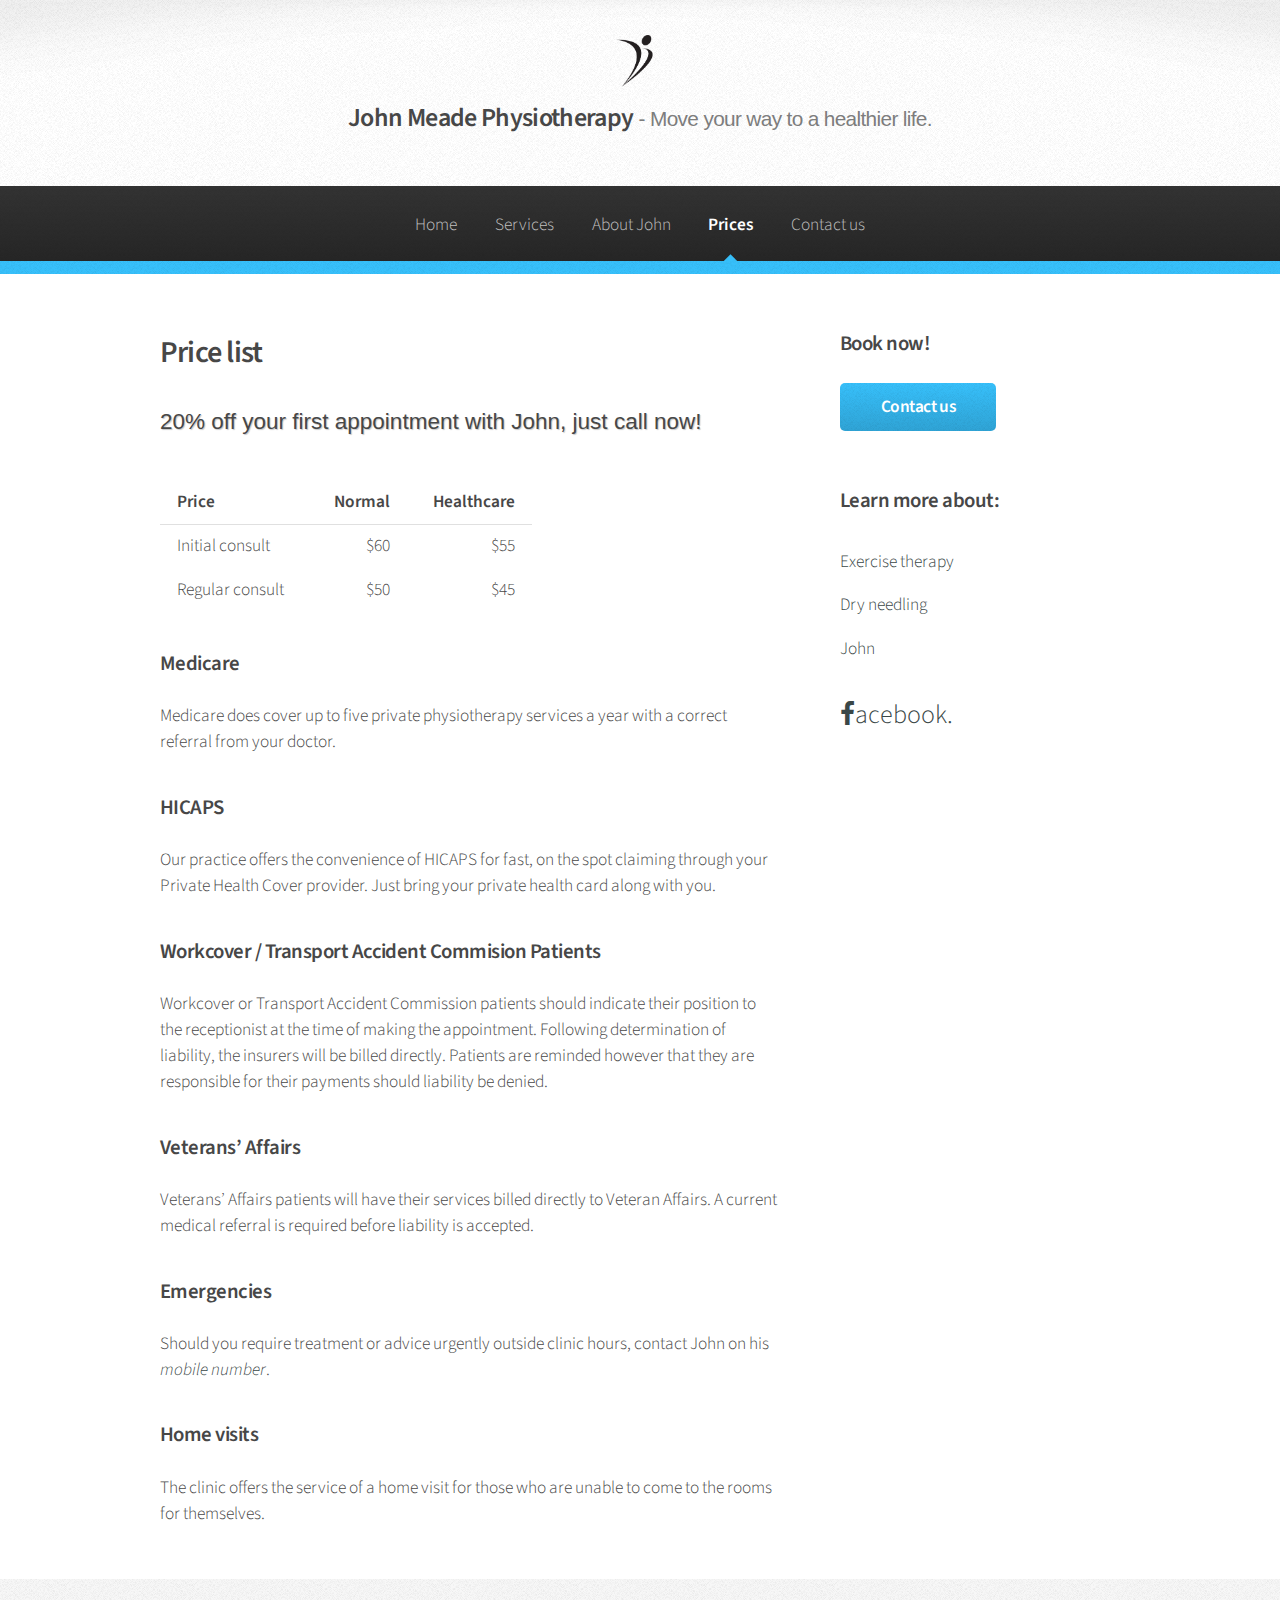
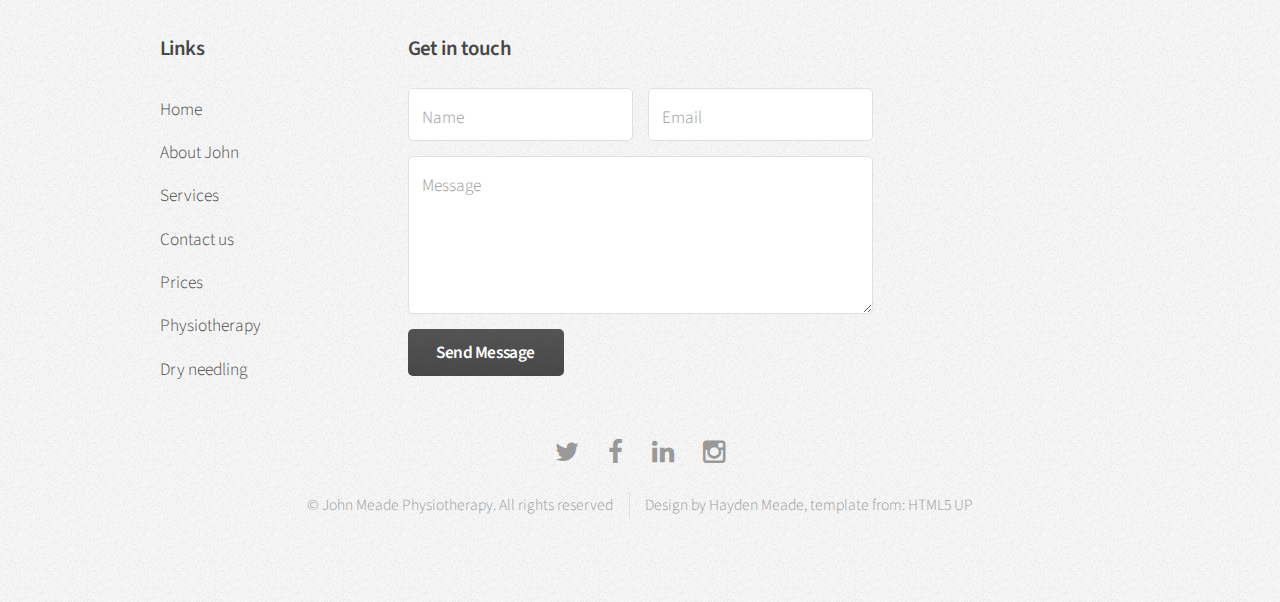
<file: jmphs/prices.html>
<!DOCTYPE HTML>
<html lang="en">
	<head>
		<title>John Meade Physiotherapy - Prices</title>
		<meta charset="utf-8" />
		<meta name="viewport" content="width=device-width, initial-scale=1" />
		<meta name="keywords" content="Physiotherapy,Physio,Sale,John,Meade"/>
		<meta name="description" content="John Meade Physiotherapy provides quality care to local residents in Sale."/>
		
		<!--[if lte IE 8]><script src="assets/js/ie/html5shiv.js"></script><![endif]-->
		<link rel="stylesheet" href="assets/css/main.css" />
		<link rel="shortcut icon" type="image/x-icon" href="favicon.ico"/>

		<!--[if lte IE 8]><link rel="stylesheet" href="assets/css/ie8.css" /><![endif]-->
		<!--[if lte IE 9]><link rel="stylesheet" href="assets/css/ie9.css" /><![endif]-->
	</head>
	<body>
		<div id="page-wrapper">

			<!-- Header -->
				<div id="header">

					<!-- Logo -->
						<a href="index.html" id="logoimagelink"><img src="images/Logothing.png"/></a>
						<h1 id="logo">John Meade Physiotherapy<em> - Move your way to a healthier life.</em></h1>
					<!-- Nav -->
						<nav id="nav">
							<ul>
								<li><a href="index.html">Home</a></li>
								<li>
									<a href="services/index.html">Services</a>
									<ul>
										<li><a href="services/physiotherapy.html">Physiotherapy</a></li>
										<li><a href="services/dry_needling.html">Dry needling</a></li>
									</ul>
								</li>
								<li><a href="aboutjohn.html">About John</a></li>
								<li class="current"><a href="prices.html">Prices</a></li>
								<li><a href="contact.html">Contact us</a></li>
							</ul>
						</nav>

				</div>


			<!-- Main -->
				<section class="wrapper style1">
					<div class="container">
						<div class="row 200%">
							<div class="8u 12u(narrower)">
								<div id="content">

									<!-- Content -->

										<article>
											<header>
												<h2>Price list</h2>
											</header>
											<p id="special">20% off your first appointment with John, just call now!</p>
								           	<table class="prices">
								           	<tbody>
								           		<tr>
								           			<th>Price</th>
								           			<th>Normal</th>
								           			<th>Healthcare</th>
							           			</tr>	
							           			<tr>
							           				<td>Initial consult</td>
							           				<td>$60</td>
							           				<td>$55</td>
							           			</tr>
							           			<tr>
							           				<td>Regular consult</td>
							           				<td>$50</td>
							           				<td>$45</td>
						           				</tr>
						           				</tbody>
					           				</table>


								   			
											<h3>Medicare</h3>
											<p>Medicare does cover up to five private physiotherapy services a year with a correct referral from your doctor.</p>
											<h3>HICAPS</h3>
											<p>Our practice offers the convenience of HICAPS for fast, on the spot claiming through your Private Health Cover provider. Just bring your private health card along with you. </p>
											<h3>Workcover / Transport Accident Commision Patients</h3>
											<p>Workcover or Transport Accident Commission patients should indicate their position to the receptionist at the time of making the appointment.  Following determination of liability, the insurers will be billed directly.  Patients are reminded however that they are responsible for their payments should liability be denied.</p>
											<h3>Veterans’ Affairs</h3>
											<p>Veterans’ Affairs patients will have their services billed directly to Veteran Affairs. A current medical referral is required before liability is accepted.</p>
											<h3>Emergencies</h3>
											<p>Should you require treatment or advice urgently outside clinic hours, contact John on his <em><a href="contact.html">mobile number</a></em>.</p>
											<h3>Home visits</h3>
											<p>The clinic offers the service of a home visit for those who are unable to come to the rooms for themselves.</p>
										</article>

								</div>
							</div>
							<div class="4u 12u(narrower)">
								<div id="sidebar">

									<!-- Sidebar -->

										<section>
											<h3>Book now!</h3>
											<footer>
												<a href="contact.html" class="button">Contact us</a>
											</footer>
										</section>

										<section>
											<h3>Learn more about:</h3>
											<ul class="links">
												<li><a href="services/physiotherapy.html">Exercise therapy</a></li>
												<li><a href="services/dry_needling.html">Dry needling</a></li>
												<li><a href="aboutjohn.html">John</a></li>
											</ul>
											<footer>
												<ul class="icons">
													<li><a href="https://www.facebook.com/jmphysio" target="_blank" class="icon fa-facebook"><span class="label">Facebook</span>acebook.</a></li>
												</ul>
											</footer>
											
											
										</section>

								</div>
							</div>
						</div>
					</div>
				</section>

			<!-- Footer -->
				<div id="footer">
					<div class="container">
						<div class="row">
							<section class="3u 6u(narrower) 12u$(mobilep)">
								<h3>Links</h3>
								<ul class="links">
									<li><a href="index.html">Home</a></li>
									<li><a href="aboutjohn.html">About John</a></li>
									<li><a href="services/index.html">Services</a></li>
									<li><a href="contact.html">Contact us</a></li>
									<li><a href="prices.html">Prices</a></li>
									<li><a href="services/physiotherapy.html">Physiotherapy</a></li>
									<li><a href="services/dry_needling.html">Dry needling</a></li>
								</ul>
							</section>
							<section class="6u 12u(narrower)">
								<h3>Get in touch</h3>
								<form method="POST" action="mailsend.php">
									<div class="row 50%">
										<div class="6u 12u(mobilep)">
											<input type="text" name="name" id="name" placeholder="Name"/>
										</div>
										<div class="6u 12u(mobilep)">
											<input type="email" name="email" id="email" placeholder="Email" />
										</div>
									</div>
									<div class="row 50%">
										<div class="12u">
											<textarea name="message" id="message" placeholder="Message" rows="5"></textarea>
										</div>
									</div>
									<div class="row 50%">
										<div class="12u">
											<ul class="actions">
												<li><input type="submit" class="button alt" value="Send Message" /></li>
											</ul>
										</div>
									</div>
									
								</form>
							</section>
						</div>
					</div>
					<!-- Icons -->
						<ul class="icons">
							<li><a href="https://twitter.com/jfmphysio" class="icon fa-twitter" target="_blank"><span class="label">Twitter</span></a></li>
							<li><a href="https://www.facebook.com/jmphysio" target ="_blank" class="icon fa-facebook"><span class="label">Facebook</span></a></li>
							<li><a href="https://au.linkedin.com/in/john-f-meade-09406b41" class="icon fa-linkedin" target="_blank"><span class="label">LinkedIn</span></a></li>
							<li><a href="https://www.instagram.com/jmphysio/" class="icon fa-instagram" target="_blank"><span class="label">Instagram</span></a></li>
						</ul>

					<!-- Copyright -->
						<div class="copyright">
							<ul class="menu">
								<li>&copy; John Meade Physiotherapy. All rights reserved</li><li>Design by Hayden Meade, template from: <a href="http://html5up.net" target="_blank">HTML5 UP</a></li>
							</ul>
						</div>

				</div>

		</div>

		<!-- Scripts -->
			<script src="assets/js/jquery.min.js"></script>
			<script src="assets/js/jquery.dropotron.min.js"></script>
			<script src="assets/js/skel.min.js"></script>
			<script src="assets/js/util.js"></script>
			<!--[if lte IE 8]><script src="assets/js/ie/respond.min.js"></script><![endif]-->
			<script src="assets/js/main.js"></script>

	</body>
</html>
</file>
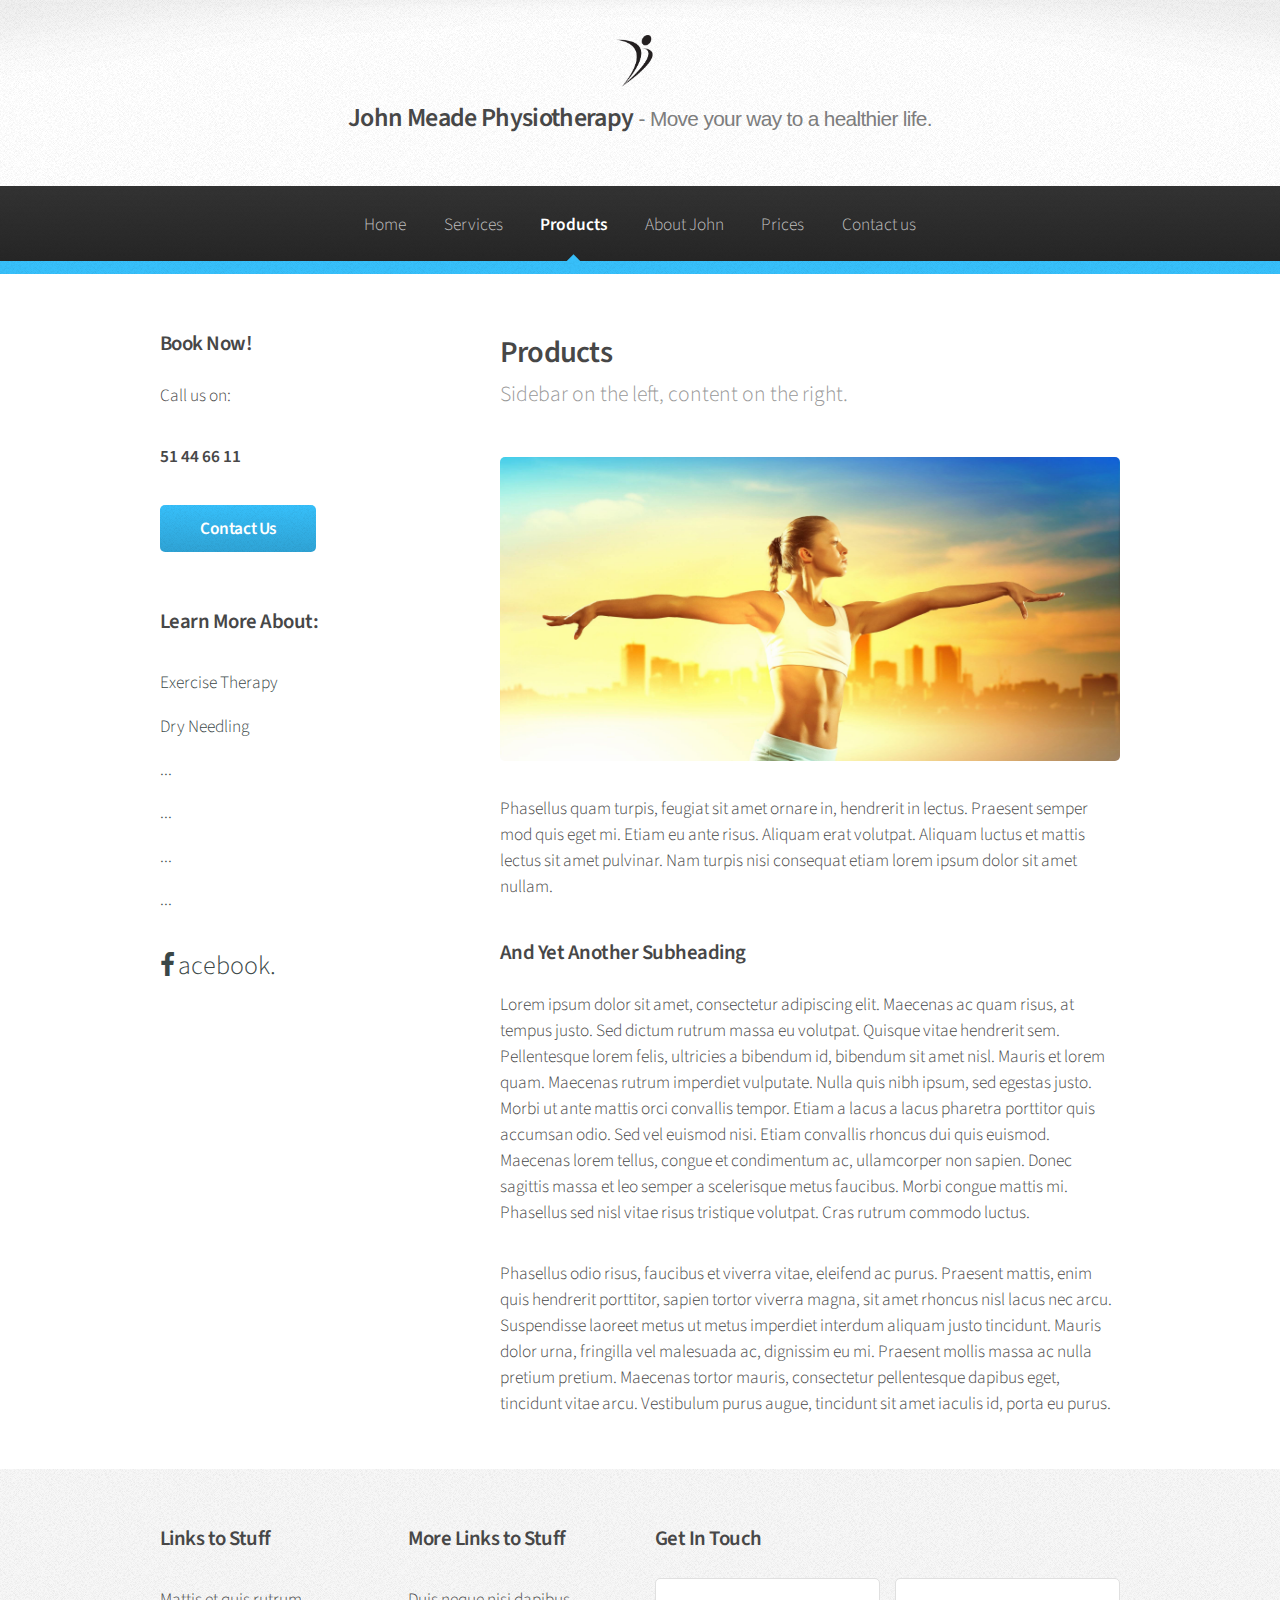
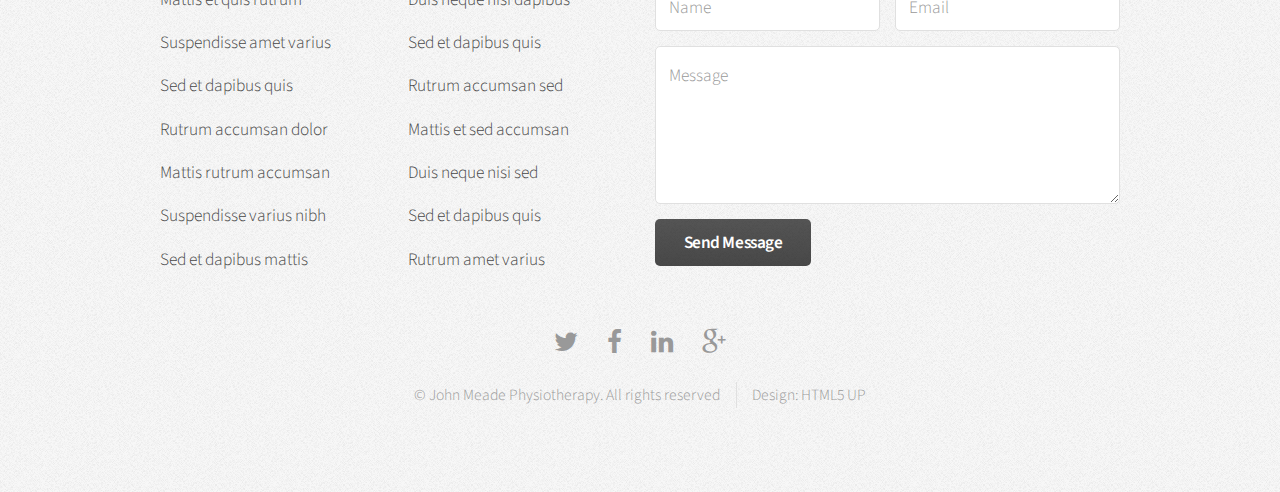
<file: jmphs/products.html>
<!DOCTYPE HTML>
<!--
	Arcana by HTML5 UP
	html5up.net | @n33co
	Free for personal and commercial use under the CCA 3.0 license (html5up.net/license)
-->
<html>
	<head>
		<title>John Meade Physiotherapy - Products</title>
		<meta charset="utf-8" />
		<meta name="viewport" content="width=device-width, initial-scale=1" />
		<!--[if lte IE 8]><script src="assets/js/ie/html5shiv.js"></script><![endif]-->
		<link rel="stylesheet" href="assets/css/main.css" />
		<link rel="shortcut icon" type="image/x-icon" href="favicon.ico"/>

		<!--[if lte IE 8]><link rel="stylesheet" href="assets/css/ie8.css" /><![endif]-->
		<!--[if lte IE 9]><link rel="stylesheet" href="assets/css/ie9.css" /><![endif]-->
	</head>
	<body>
		<div id="page-wrapper">

			<!-- Header -->
				<div id="header">

					<!-- Logo -->
						<a href="index.html" id="logoimagelink"><img src="images/Logothing.png"/></a>
						<h1>John Meade Physiotherapy<em> - Move your way to a healthier life.</em></h1>
					<!-- Nav -->
						<nav id="nav">
							<ul>
								<li><a href="index.html">Home</a></li>
								<li>
									<a href="services.html">Services</a>
									<ul>
										<li><a href="#">Dry Needling</a></li>
										<li><a href="#">Massage</a></li>
										<!-- <li><a href="#">Etiam sed tempus</a></li> -->
										<li>
											<a href="#">Physiotherapy</a>
											<ul>
												<li><a href="#">Lorem dolor</a></li>
												<li><a href="#">Phasellus magna</a></li>
												<li><a href="#">Magna phasellus</a></li>
												<li><a href="#">Etiam nisl</a></li>
												<li><a href="#">Veroeros feugiat</a></li>
											</ul>
										</li>
										<!-- <li><a href="#">Veroeros feugiat</a></li> -->
									</ul>
								</li>
								<li class="current"><a href="products.html">Products</a></li>
								<li><a href="aboutjohn.html">About John</a></li>
								<li><a href="prices.html">Prices</a></li>
								<li><a href="contact.html">Contact us</a></li>
							</ul>
						</nav>

				</div>

			<!-- Main -->
				<section class="wrapper style1">
					<div class="container">
						<div class="row 200%">
							<div class="4u 12u(narrower)">
								<div id="sidebar">

									<!-- Sidebar -->

										<section>
											<h3>Book Now!</h3>
											<p>Call us on:</p>
											<p> <strong>51 44 66 11</strong> </p>
											<footer>
												<a href="contact.html" class="button">Contact Us</a>
											</footer>
										</section>

										<section>
											<h3>Learn More About:</h3>
											<ul class="links">
												<li><a href="#">Exercise Therapy</a></li>
												<li><a href="#">Dry Needling</a></li>
												<li><a href="#">...</a></li>
												<li><a href="#">...</a></li>
												<li><a href="#">...</a></li>
												<li><a href="#">...</a></li>
											</ul>
											<footer>
												<ul class="icons">
													<li><a href="https://www.facebook.com/jmphysio" target="_empty" class="icon fa-facebook"><span class="label">Facebook</span></a>
													<a href="https://www.facebook.com/jmphysio" target="_empty">acebook.</a></li>
												</ul>
											</footer>
										</section>

								</div>
							</div>
							<div class="8u  12u(narrower) important(narrower)">
								<div id="content">

									<!-- Content -->

										<article>
											<header>
												<h2>Products</h2>
												<p>Sidebar on the left, content on the right.</p>
											</header>

											<span class="image featured"><img src="images/banner.jpg" alt="" /></span>

											<p>Phasellus quam turpis, feugiat sit amet ornare in, hendrerit in lectus.
											Praesent semper mod quis eget mi. Etiam eu ante risus. Aliquam erat volutpat.
											Aliquam luctus et mattis lectus sit amet pulvinar. Nam turpis nisi
											consequat etiam lorem ipsum dolor sit amet nullam.</p>

											<h3>And Yet Another Subheading</h3>
											<p>Lorem ipsum dolor sit amet, consectetur adipiscing elit. Maecenas ac quam risus, at tempus
											justo. Sed dictum rutrum massa eu volutpat. Quisque vitae hendrerit sem. Pellentesque lorem felis,
											ultricies a bibendum id, bibendum sit amet nisl. Mauris et lorem quam. Maecenas rutrum imperdiet
											vulputate. Nulla quis nibh ipsum, sed egestas justo. Morbi ut ante mattis orci convallis tempor.
											Etiam a lacus a lacus pharetra porttitor quis accumsan odio. Sed vel euismod nisi. Etiam convallis
											rhoncus dui quis euismod. Maecenas lorem tellus, congue et condimentum ac, ullamcorper non sapien.
											Donec sagittis massa et leo semper a scelerisque metus faucibus. Morbi congue mattis mi.
											Phasellus sed nisl vitae risus tristique volutpat. Cras rutrum commodo luctus.</p>

											<p>Phasellus odio risus, faucibus et viverra vitae, eleifend ac purus. Praesent mattis, enim
											quis hendrerit porttitor, sapien tortor viverra magna, sit amet rhoncus nisl lacus nec arcu.
											Suspendisse laoreet metus ut metus imperdiet interdum aliquam justo tincidunt. Mauris dolor urna,
											fringilla vel malesuada ac, dignissim eu mi. Praesent mollis massa ac nulla pretium pretium.
											Maecenas tortor mauris, consectetur pellentesque dapibus eget, tincidunt vitae arcu.
											Vestibulum purus augue, tincidunt sit amet iaculis id, porta eu purus.</p>
										</article>

								</div>
							</div>
						</div>
					</div>
				</section>

			<!-- Footer -->
				<div id="footer">
					<div class="container">
						<div class="row">
							<section class="3u 6u(narrower) 12u$(mobilep)">
								<h3>Links to Stuff</h3>
								<ul class="links">
									<li><a href="#">Mattis et quis rutrum</a></li>
									<li><a href="#">Suspendisse amet varius</a></li>
									<li><a href="#">Sed et dapibus quis</a></li>
									<li><a href="#">Rutrum accumsan dolor</a></li>
									<li><a href="#">Mattis rutrum accumsan</a></li>
									<li><a href="#">Suspendisse varius nibh</a></li>
									<li><a href="#">Sed et dapibus mattis</a></li>
								</ul>
							</section>
							<section class="3u 6u$(narrower) 12u$(mobilep)">
								<h3>More Links to Stuff</h3>
								<ul class="links">
									<li><a href="#">Duis neque nisi dapibus</a></li>
									<li><a href="#">Sed et dapibus quis</a></li>
									<li><a href="#">Rutrum accumsan sed</a></li>
									<li><a href="#">Mattis et sed accumsan</a></li>
									<li><a href="#">Duis neque nisi sed</a></li>
									<li><a href="#">Sed et dapibus quis</a></li>
									<li><a href="#">Rutrum amet varius</a></li>
								</ul>
							</section>
							<section class="6u 12u(narrower)">
								<h3>Get In Touch</h3>
								<form method="POST" action="mailsend.php">
									<div class="row 50%">
										<div class="6u 12u(mobilep)">
											<input type="text" name="name" id="name" placeholder="Name" />
										</div>
										<div class="6u 12u(mobilep)">
											<input type="email" name="email" id="email" placeholder="Email" />
										</div>
									</div>
									<div class="row 50%">
										<div class="12u">
											<textarea name="message" id="message" placeholder="Message" rows="5"></textarea>
										</div>
									</div>
									<div class="row 50%">
										<div class="12u">
											<ul class="actions">
												<li><input type="submit" class="button alt" value="Send Message" /></li>
											</ul>
										</div>
									</div>
								</form>
							</section>
						</div>
					</div>

					<!-- Icons -->
						<ul class="icons">
							<li><a href="#" class="icon fa-twitter"><span class="label">Twitter</span></a></li>
							<li><a href="https://www.facebook.com/jmphysio" target ="_blank" class="icon fa-facebook"><span class="label">Facebook</span></a></li>
							<li><a href="#" class="icon fa-linkedin"><span class="label">LinkedIn</span></a></li>
							<li><a href="#" class="icon fa-google-plus"><span class="label">Google+</span></a></li>
						</ul>

					<!-- Copyright -->
						<div class="copyright">
							<ul class="menu">
								<li>&copy; John Meade Physiotherapy. All rights reserved</li><li>Design: <a href="http://html5up.net">HTML5 UP</a></li>
							</ul>
						</div>

				</div>

		</div>

		<!-- Scripts -->
			<script src="assets/js/jquery.min.js"></script>
			<script src="assets/js/jquery.dropotron.min.js"></script>
			<script src="assets/js/skel.min.js"></script>
			<script src="assets/js/util.js"></script>
			<!--[if lte IE 8]><script src="assets/js/ie/respond.min.js"></script><![endif]-->
			<script src="assets/js/main.js"></script>

	</body>
</html>
</file>
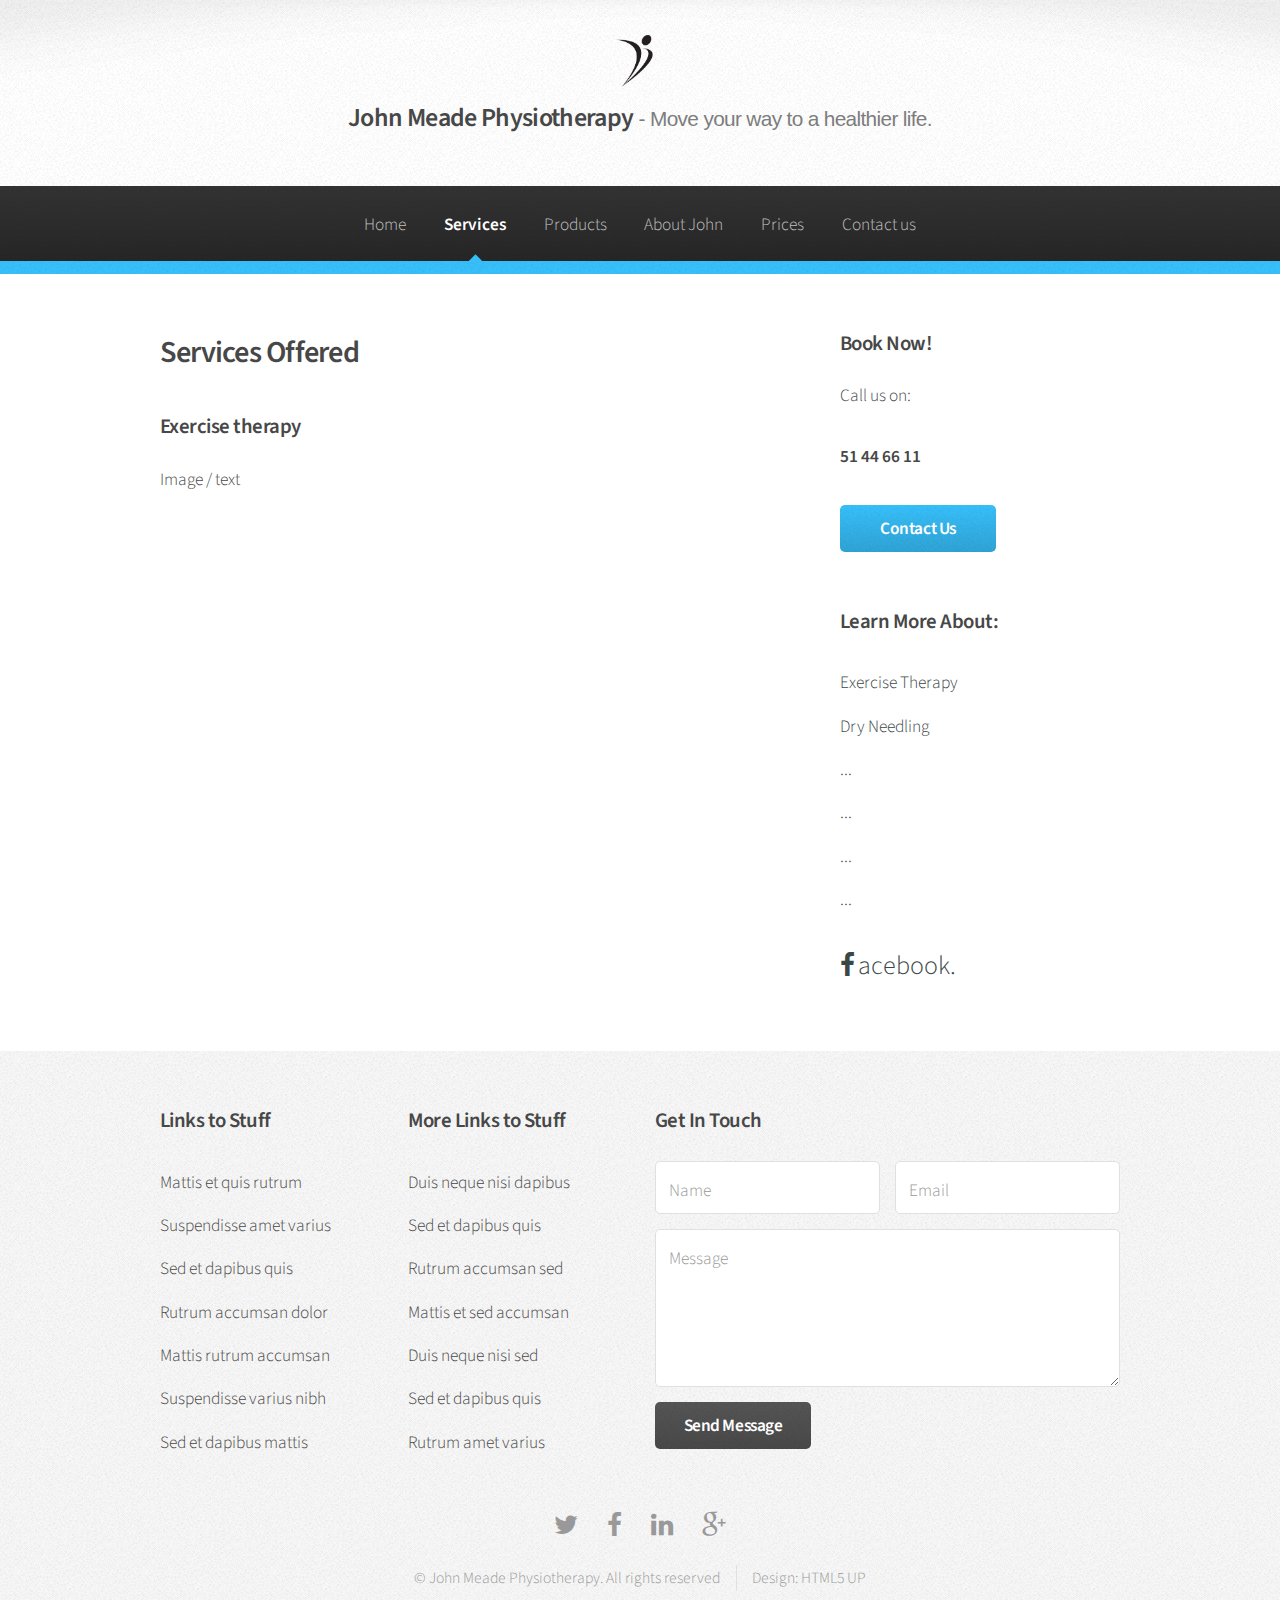
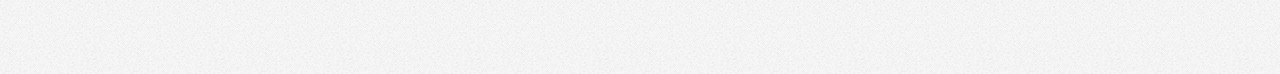
<file: jmphs/services.html>
<!DOCTYPE HTML>
<!--
	Arcana by HTML5 UP
	html5up.net | @n33co
	Free for personal and commercial use under the CCA 3.0 license (html5up.net/license)
-->
<html>
	<head>
		<title>John Meade Physiotherapy - Services</title>
		<meta charset="utf-8" />
		<meta name="viewport" content="width=device-width, initial-scale=1" />
		<!--[if lte IE 8]><script src="assets/js/ie/html5shiv.js"></script><![endif]-->
		<link rel="stylesheet" href="assets/css/main.css" />
		<link rel="shortcut icon" type="image/x-icon" href="favicon.ico"/>

		<!--[if lte IE 8]><link rel="stylesheet" href="assets/css/ie8.css" /><![endif]-->
		<!--[if lte IE 9]><link rel="stylesheet" href="assets/css/ie9.css" /><![endif]-->
	</head>
	<body>
		<div id="page-wrapper">

			<!-- Header -->
				<div id="header">

				<!-- Logo -->
					<a href="index.html" id="logoimagelink"><img src="images/Logothing.png"/></a>
					<h1>John Meade Physiotherapy<em> - Move your way to a healthier life.</em></h1>
					<!-- Nav -->
						<nav id="nav">
							<ul>
								<li><a href="index.html">Home</a></li>
								<li class="current">
									<a href="services.html">Services</a>
									<ul>
										<li><a href="#">Dry Needling</a></li>
										<li><a href="#">Massage</a></li>
										<!-- <li><a href="#">Etiam sed tempus</a></li> -->
										<li>
											<a href="#">Physiotherapy</a>
											<ul>
												<li><a href="#">Lorem dolor</a></li>
												<li><a href="#">Phasellus magna</a></li>
												<li><a href="#">Magna phasellus</a></li>
												<li><a href="#">Etiam nisl</a></li>
												<li><a href="#">Veroeros feugiat</a></li>
											</ul>
										</li>
										<!-- <li><a href="#">Veroeros feugiat</a></li> -->
									</ul>
								</li>
								<li><a href="products.html">Products</a></li>
								<li><a href="aboutjohn.html">About John</a></li>
								<li><a href="prices.html">Prices</a></li>
								<li><a href="contact.html">Contact us</a></li>
							</ul>
						</nav>

				</div>


			<!-- Main -->
				<section class="wrapper style1">
					<div class="container">
						<div class="row 200%">
							<div class="8u 12u(narrower)">
								<div id="content">

									<!-- Content -->

										<article>
											<header>
												<h2>Services Offered</h2>
											</header>
								       
											<h3>Exercise therapy</h3>
											<p> Image / text</p>
										</article>

								</div>
							</div>
							<div class="4u 12u(narrower)">
								<div id="sidebar">

									<!-- Sidebar -->

										<section>
											<h3>Book Now!</h3>
											<p>Call us on:</p>
											<p> <strong>51 44 66 11</strong> </p>
											<footer>
												<a href="contact.html" class="button">Contact Us</a>
											</footer>
										</section>

										<section>
											<h3>Learn More About:</h3>
											<ul class="links">
												<li><a href="#">Exercise Therapy</a></li>
												<li><a href="#">Dry Needling</a></li>
												<li><a href="#">...</a></li>
												<li><a href="#">...</a></li>
												<li><a href="#">...</a></li>
												<li><a href="#">...</a></li>
											</ul>
											<footer>
												<ul class="icons">
													<li><a href="https://www.facebook.com/jmphysio" target="_empty" class="icon fa-facebook"><span class="label">Facebook</span></a>
													<a href="https://www.facebook.com/jmphysio" target="_empty">acebook.</a></li>
												</ul>
											</footer>
										</section>

								</div>
							</div>
						</div>
					</div>
				</section>

			<!-- Footer -->
				<div id="footer">
					<div class="container">
						<div class="row">
							<section class="3u 6u(narrower) 12u$(mobilep)">
								<h3>Links to Stuff</h3>
								<ul class="links">
									<li><a href="#">Mattis et quis rutrum</a></li>
									<li><a href="#">Suspendisse amet varius</a></li>
									<li><a href="#">Sed et dapibus quis</a></li>
									<li><a href="#">Rutrum accumsan dolor</a></li>
									<li><a href="#">Mattis rutrum accumsan</a></li>
									<li><a href="#">Suspendisse varius nibh</a></li>
									<li><a href="#">Sed et dapibus mattis</a></li>
								</ul>
							</section>
							<section class="3u 6u$(narrower) 12u$(mobilep)">
								<h3>More Links to Stuff</h3>
								<ul class="links">
									<li><a href="#">Duis neque nisi dapibus</a></li>
									<li><a href="#">Sed et dapibus quis</a></li>
									<li><a href="#">Rutrum accumsan sed</a></li>
									<li><a href="#">Mattis et sed accumsan</a></li>
									<li><a href="#">Duis neque nisi sed</a></li>
									<li><a href="#">Sed et dapibus quis</a></li>
									<li><a href="#">Rutrum amet varius</a></li>
								</ul>
							</section>
							<section class="6u 12u(narrower)">
								<h3>Get In Touch</h3>
								<form method="POST" action="mailsend.php">
									<div class="row 50%">
										<div class="6u 12u(mobilep)">
											<input type="text" name="name" id="name" placeholder="Name" />
										</div>
										<div class="6u 12u(mobilep)">
											<input type="email" name="email" id="email" placeholder="Email" />
										</div>
									</div>
									<div class="row 50%">
										<div class="12u">
											<textarea name="message" id="message" placeholder="Message" rows="5"></textarea>
										</div>
									</div>
									<div class="row 50%">
										<div class="12u">
											<ul class="actions">
												<li><input type="submit" class="button alt" value="Send Message" /></li>
											</ul>
										</div>
									</div>
								</form>
							</section>
						</div>
					</div>

					<!-- Icons -->
						<ul class="icons">
							<li><a href="#" class="icon fa-twitter"><span class="label">Twitter</span></a></li>
							<li><a href="https://www.facebook.com/jmphysio" target ="_blank" class="icon fa-facebook"><span class="label">Facebook</span></a></li>
							<li><a href="#" class="icon fa-linkedin"><span class="label">LinkedIn</span></a></li>
							<li><a href="#" class="icon fa-google-plus"><span class="label">Google+</span></a></li>
						</ul>

					<!-- Copyright -->
						<div class="copyright">
							<ul class="menu">
								<li>&copy; John Meade Physiotherapy. All rights reserved</li><li>Design: <a href="http://html5up.net">HTML5 UP</a></li>
							</ul>
						</div>

				</div>

		</div>

		<!-- Scripts -->
			<script src="assets/js/jquery.min.js"></script>
			<script src="assets/js/jquery.dropotron.min.js"></script>
			<script src="assets/js/skel.min.js"></script>
			<script src="assets/js/util.js"></script>
			<!--[if lte IE 8]><script src="assets/js/ie/respond.min.js"></script><![endif]-->
			<script src="assets/js/main.js"></script>

	</body>
</html>
</file>
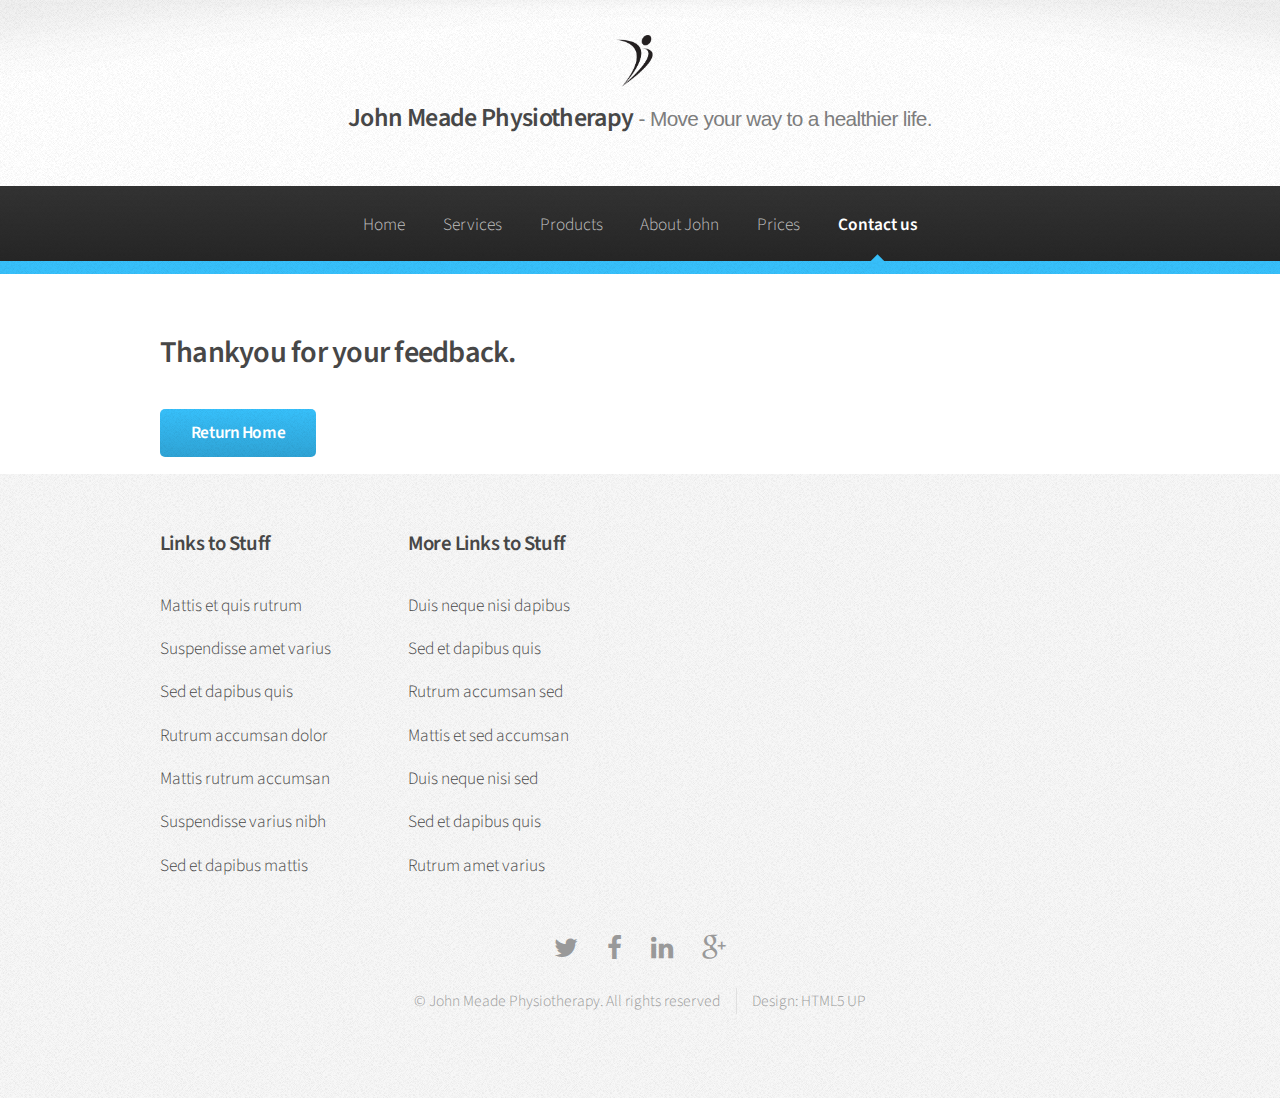
<file: jmphs/thankyou.html>
<!DOCTYPE HTML>
<!--
	Arcana by HTML5 UP
	html5up.net | @n33co
	Free for personal and commercial use under the CCA 3.0 license (html5up.net/license)
-->
<html>
	<head>
		<title>John Meade Physiotherapy - Thankyou</title>
		<meta charset="utf-8" />
		<meta name="viewport" content="width=device-width, initial-scale=1" />
		<!--[if lte IE 8]><script src="assets/js/ie/html5shiv.js"></script><![endif]-->
		<link rel="stylesheet" href="assets/css/main.css" />
		<link rel="shortcut icon" type="image/x-icon" href="favicon.ico"/>

		<!--[if lte IE 8]><link rel="stylesheet" href="assets/css/ie8.css" /><![endif]-->
		<!--[if lte IE 9]><link rel="stylesheet" href="assets/css/ie9.css" /><![endif]-->
	</head>
	<body>
		<div id="page-wrapper">

			<!-- Header -->
				<div id="header">

					<!-- Logo -->
						<a href="index.html" id="logoimagelink"><img src="images/Logothing.png"/></a>
						<h1>John Meade Physiotherapy<em> - Move your way to a healthier life.</em></h1>

					<!-- Nav -->
						<nav id="nav">
							<ul>
								<li><a href="index.html">Home</a></li>
								<li>
									<a href="services.html">Services</a>
									<ul>
										<li><a href="#">Dry Needling</a></li>
										<li><a href="#">Massage</a></li>
										<!-- <li><a href="#">Etiam sed tempus</a></li> -->
										<li>
											<a href="#">Physiotherapy</a>
											<ul>
												<li><a href="#">Lorem dolor</a></li>
												<li><a href="#">Phasellus magna</a></li>
												<li><a href="#">Magna phasellus</a></li>
												<li><a href="#">Etiam nisl</a></li>
												<li><a href="#">Veroeros feugiat</a></li>
											</ul>
										</li>
										<!-- <li><a href="#">Veroeros feugiat</a></li> -->
									</ul>
								</li>
								<li><a href="products.html">Products</a></li>
								<li><a href="aboutjohn.html">About John</a></li>
								<li><a href="prices.html">Prices</a></li>
								<li class="current"><a href="contact.html">Contact us</a></li>
							</ul>
						</nav>

				</div>

			<!-- Main -->
				<section class="wrapper style1">
					<div class="container">
						<div class="row 200%">
							<div class="8u 12u(narrower)">
								<div id="content">

							<!-- Content -->

								<article>
									<header>
										<h2>Thankyou for your feedback.</h2>
										<a href="index.html" class="button">Return Home</a>
									</header>
						</div>
					</div>
								
				</section>

			<!-- Footer -->
				<div id="footer">
					<div class="container">
						<div class="row">
							<section class="3u 6u(narrower) 12u$(mobilep)">
								<h3>Links to Stuff</h3>
								<ul class="links">
									<li><a href="#">Mattis et quis rutrum</a></li>
									<li><a href="#">Suspendisse amet varius</a></li>
									<li><a href="#">Sed et dapibus quis</a></li>
									<li><a href="#">Rutrum accumsan dolor</a></li>
									<li><a href="#">Mattis rutrum accumsan</a></li>
									<li><a href="#">Suspendisse varius nibh</a></li>
									<li><a href="#">Sed et dapibus mattis</a></li>
								</ul>
							</section>
							<section class="3u 6u$(narrower) 12u$(mobilep)">
								<h3>More Links to Stuff</h3>
								<ul class="links">
									<li><a href="#">Duis neque nisi dapibus</a></li>
									<li><a href="#">Sed et dapibus quis</a></li>
									<li><a href="#">Rutrum accumsan sed</a></li>
									<li><a href="#">Mattis et sed accumsan</a></li>
									<li><a href="#">Duis neque nisi sed</a></li>
									<li><a href="#">Sed et dapibus quis</a></li>
									<li><a href="#">Rutrum amet varius</a></li>
								</ul>
							</section>
						</div>
					</div>

					<!-- Icons -->
						<ul class="icons">
							<li><a href="#" class="icon fa-twitter"><span class="label">Twitter</span></a></li>
							<li><a href="https://www.facebook.com/jmphysio" target ="_blank" class="icon fa-facebook"><span class="label">Facebook</span></a></li>
							<li><a href="#" class="icon fa-linkedin"><span class="label">LinkedIn</span></a></li>
							<li><a href="#" class="icon fa-google-plus"><span class="label">Google+</span></a></li>
						</ul>

					<!-- Copyright -->
						<div class="copyright">
							<ul class="menu">
								<li>&copy; John Meade Physiotherapy. All rights reserved</li><li>Design: <a href="http://html5up.net">HTML5 UP</a></li>
							</ul>
						</div>

				</div>

		</div>

		<!-- Scripts -->
			<script src="assets/js/jquery.min.js"></script>
			<script src="assets/js/jquery.dropotron.min.js"></script>
			<script src="assets/js/skel.min.js"></script>
			<script src="assets/js/util.js"></script>
			<!--[if lte IE 8]><script src="assets/js/ie/respond.min.js"></script><![endif]-->
			<script src="assets/js/main.js"></script>

	</body>
</html>
</file>
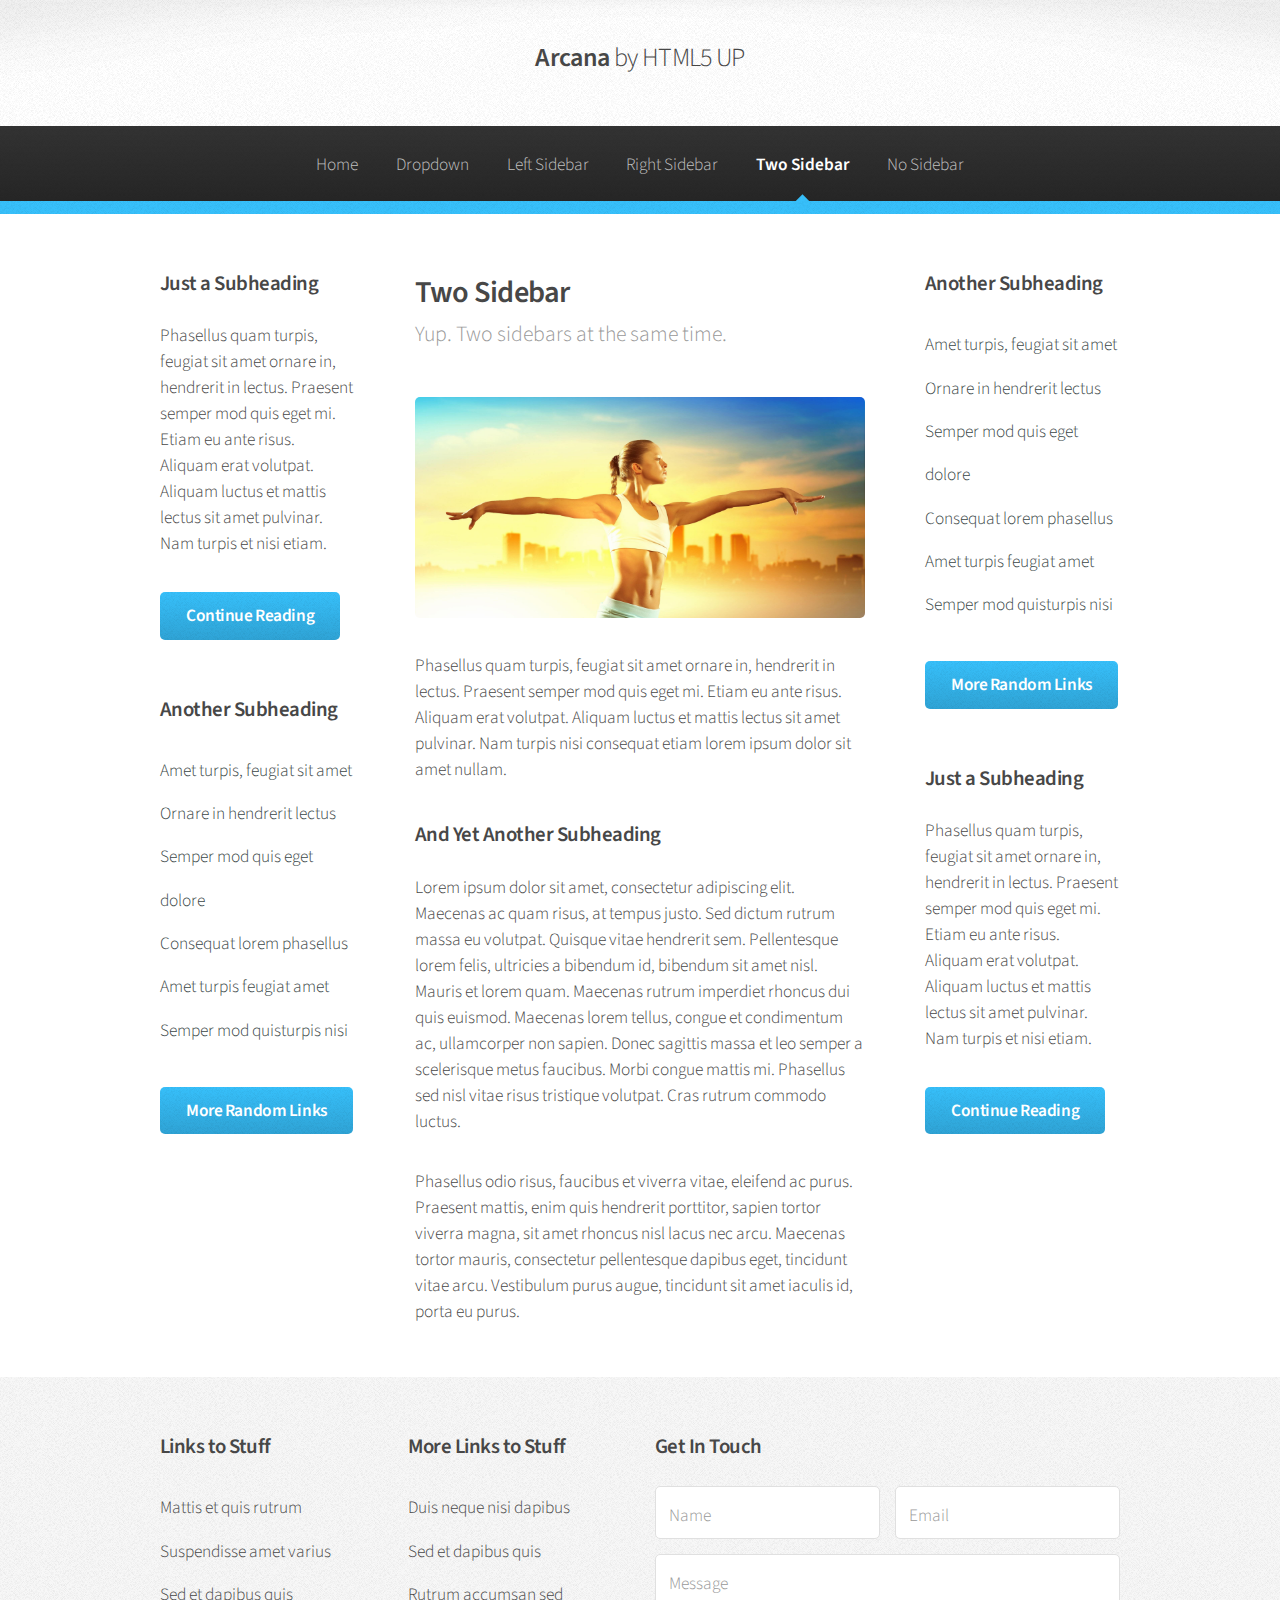
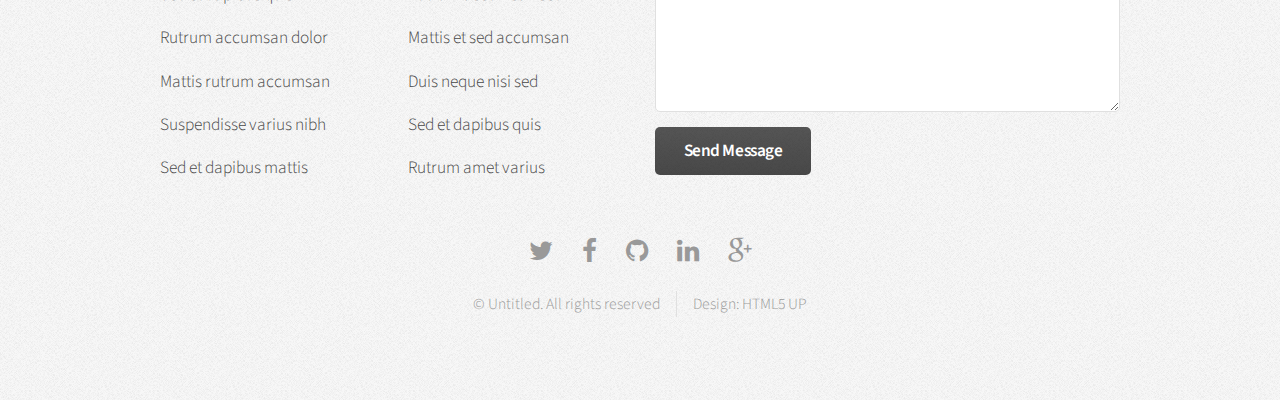
<file: jmphs/two-sidebar.html>
<!DOCTYPE HTML>
<!--
	Arcana by HTML5 UP
	html5up.net | @n33co
	Free for personal and commercial use under the CCA 3.0 license (html5up.net/license)
-->
<html>
	<head>
		<title>Two Sidebar - Arcana by HTML5 UP</title>
		<meta charset="utf-8" />
		<meta name="viewport" content="width=device-width, initial-scale=1" />
		<!--[if lte IE 8]><script src="assets/js/ie/html5shiv.js"></script><![endif]-->
		<link rel="stylesheet" href="assets/css/main.css" />
		<!--[if lte IE 8]><link rel="stylesheet" href="assets/css/ie8.css" /><![endif]-->
		<!--[if lte IE 9]><link rel="stylesheet" href="assets/css/ie9.css" /><![endif]-->
	</head>
	<body>
		<div id="page-wrapper">

			<!-- Header -->
				<div id="header">

					<!-- Logo -->
						<h1><a href="index.html" id="logo">Arcana <em>by HTML5 UP</em></a></h1>

					<!-- Nav -->
						<nav id="nav">
							<ul>
								<li><a href="index.html">Home</a></li>
								<li>
									<a href="#">Dropdown</a>
									<ul>
										<li><a href="#">Lorem dolor</a></li>
										<li><a href="#">Magna phasellus</a></li>
										<li><a href="#">Etiam sed tempus</a></li>
										<li>
											<a href="#">Submenu</a>
											<ul>
												<li><a href="#">Lorem dolor</a></li>
												<li><a href="#">Phasellus magna</a></li>
												<li><a href="#">Magna phasellus</a></li>
												<li><a href="#">Etiam nisl</a></li>
												<li><a href="#">Veroeros feugiat</a></li>
											</ul>
										</li>
										<li><a href="#">Veroeros feugiat</a></li>
									</ul>
								</li>
								<li><a href="left-sidebar.html">Left Sidebar</a></li>
								<li><a href="right-sidebar.html">Right Sidebar</a></li>
								<li class="current"><a href="two-sidebar.html">Two Sidebar</a></li>
								<li><a href="no-sidebar.html">No Sidebar</a></li>
							</ul>
						</nav>

				</div>

			<!-- Main -->
				<section class="wrapper style1">
					<div class="container">
						<div class="row 200%">
							<div class="3u 12u(narrower)">
								<div id="sidebar1">

									<!-- Sidebar 1 -->

										<section>
											<h3>Just a Subheading</h3>
											<p>Phasellus quam turpis, feugiat sit amet ornare in, hendrerit in lectus.
											Praesent semper mod quis eget mi. Etiam eu ante risus. Aliquam erat volutpat.
											Aliquam luctus et mattis lectus sit amet pulvinar. Nam turpis et nisi etiam.</p>
											<footer>
												<a href="#" class="button">Continue Reading</a>
											</footer>
										</section>

										<section>
											<h3>Another Subheading</h3>
											<ul class="links">
												<li><a href="#">Amet turpis, feugiat sit amet</a></li>
												<li><a href="#">Ornare in hendrerit lectus</a></li>
												<li><a href="#">Semper mod quis eget dolore</a></li>
												<li><a href="#">Consequat lorem phasellus</a></li>
												<li><a href="#">Amet turpis feugiat amet</a></li>
												<li><a href="#">Semper mod quisturpis nisi</a></li>
											</ul>
											<footer>
												<a href="#" class="button">More Random Links</a>
											</footer>
										</section>

								</div>
							</div>
							<div class="6u 12u(narrower) important(narrower)">
								<div id="content">

									<!-- Content -->

										<article>
											<header>
												<h2>Two Sidebar</h2>
												<p>Yup. Two sidebars at the same time.</p>
											</header>

											<span class="image featured"><img src="images/banner.jpg" alt="" /></span>

											<p>Phasellus quam turpis, feugiat sit amet ornare in, hendrerit in lectus.
											Praesent semper mod quis eget mi. Etiam eu ante risus. Aliquam erat volutpat.
											Aliquam luctus et mattis lectus sit amet pulvinar. Nam turpis nisi
											consequat etiam lorem ipsum dolor sit amet nullam.</p>

											<h3>And Yet Another Subheading</h3>
											<p>Lorem ipsum dolor sit amet, consectetur adipiscing elit. Maecenas ac quam risus, at tempus
											justo. Sed dictum rutrum massa eu volutpat. Quisque vitae hendrerit sem. Pellentesque lorem felis,
											ultricies a bibendum id, bibendum sit amet nisl. Mauris et lorem quam. Maecenas rutrum imperdiet
											rhoncus dui quis euismod. Maecenas lorem tellus, congue et condimentum ac, ullamcorper non sapien.
											Donec sagittis massa et leo semper a scelerisque metus faucibus. Morbi congue mattis mi.
											Phasellus sed nisl vitae risus tristique volutpat. Cras rutrum commodo luctus.</p>

											<p>Phasellus odio risus, faucibus et viverra vitae, eleifend ac purus. Praesent mattis, enim
											quis hendrerit porttitor, sapien tortor viverra magna, sit amet rhoncus nisl lacus nec arcu.
											Maecenas tortor mauris, consectetur pellentesque dapibus eget, tincidunt vitae arcu.
											Vestibulum purus augue, tincidunt sit amet iaculis id, porta eu purus.</p>
										</article>

								</div>
							</div>
							<div class="3u 12u(narrower)">
								<div id="sidebar2">

									<!-- Sidebar 2 -->

										<section>
											<h3>Another Subheading</h3>
											<ul class="links">
												<li><a href="#">Amet turpis, feugiat sit amet</a></li>
												<li><a href="#">Ornare in hendrerit lectus</a></li>
												<li><a href="#">Semper mod quis eget dolore</a></li>
												<li><a href="#">Consequat lorem phasellus</a></li>
												<li><a href="#">Amet turpis feugiat amet</a></li>
												<li><a href="#">Semper mod quisturpis nisi</a></li>
											</ul>
											<footer>
												<a href="#" class="button">More Random Links</a>
											</footer>
										</section>

										<section>
											<h3>Just a Subheading</h3>
											<p>Phasellus quam turpis, feugiat sit amet ornare in, hendrerit in lectus.
											Praesent semper mod quis eget mi. Etiam eu ante risus. Aliquam erat volutpat.
											Aliquam luctus et mattis lectus sit amet pulvinar. Nam turpis et nisi etiam.</p>
											<footer>
												<a href="#" class="button">Continue Reading</a>
											</footer>
										</section>

								</div>
							</div>
						</div>
					</div>
				</section>

			<!-- Footer -->
				<div id="footer">
					<div class="container">
						<div class="row">
							<section class="3u 6u(narrower) 12u$(mobilep)">
								<h3>Links to Stuff</h3>
								<ul class="links">
									<li><a href="#">Mattis et quis rutrum</a></li>
									<li><a href="#">Suspendisse amet varius</a></li>
									<li><a href="#">Sed et dapibus quis</a></li>
									<li><a href="#">Rutrum accumsan dolor</a></li>
									<li><a href="#">Mattis rutrum accumsan</a></li>
									<li><a href="#">Suspendisse varius nibh</a></li>
									<li><a href="#">Sed et dapibus mattis</a></li>
								</ul>
							</section>
							<section class="3u 6u$(narrower) 12u$(mobilep)">
								<h3>More Links to Stuff</h3>
								<ul class="links">
									<li><a href="#">Duis neque nisi dapibus</a></li>
									<li><a href="#">Sed et dapibus quis</a></li>
									<li><a href="#">Rutrum accumsan sed</a></li>
									<li><a href="#">Mattis et sed accumsan</a></li>
									<li><a href="#">Duis neque nisi sed</a></li>
									<li><a href="#">Sed et dapibus quis</a></li>
									<li><a href="#">Rutrum amet varius</a></li>
								</ul>
							</section>
							<section class="6u 12u(narrower)">
								<h3>Get In Touch</h3>
								<form>
									<div class="row 50%">
										<div class="6u 12u(mobilep)">
											<input type="text" name="name" id="name" placeholder="Name" />
										</div>
										<div class="6u 12u(mobilep)">
											<input type="email" name="email" id="email" placeholder="Email" />
										</div>
									</div>
									<div class="row 50%">
										<div class="12u">
											<textarea name="message" id="message" placeholder="Message" rows="5"></textarea>
										</div>
									</div>
									<div class="row 50%">
										<div class="12u">
											<ul class="actions">
												<li><input type="submit" class="button alt" value="Send Message" /></li>
											</ul>
										</div>
									</div>
								</form>
							</section>
						</div>
					</div>

					<!-- Icons -->
						<ul class="icons">
							<li><a href="#" class="icon fa-twitter"><span class="label">Twitter</span></a></li>
							<li><a href="#" class="icon fa-facebook"><span class="label">Facebook</span></a></li>
							<li><a href="#" class="icon fa-github"><span class="label">GitHub</span></a></li>
							<li><a href="#" class="icon fa-linkedin"><span class="label">LinkedIn</span></a></li>
							<li><a href="#" class="icon fa-google-plus"><span class="label">Google+</span></a></li>
						</ul>

					<!-- Copyright -->
						<div class="copyright">
							<ul class="menu">
								<li>&copy; Untitled. All rights reserved</li><li>Design: <a href="http://html5up.net">HTML5 UP</a></li>
							</ul>
						</div>

				</div>

		</div>

		<!-- Scripts -->
			<script src="assets/js/jquery.min.js"></script>
			<script src="assets/js/jquery.dropotron.min.js"></script>
			<script src="assets/js/skel.min.js"></script>
			<script src="assets/js/util.js"></script>
			<!--[if lte IE 8]><script src="assets/js/ie/respond.min.js"></script><![endif]-->
			<script src="assets/js/main.js"></script>

	</body>
</html>
</file>
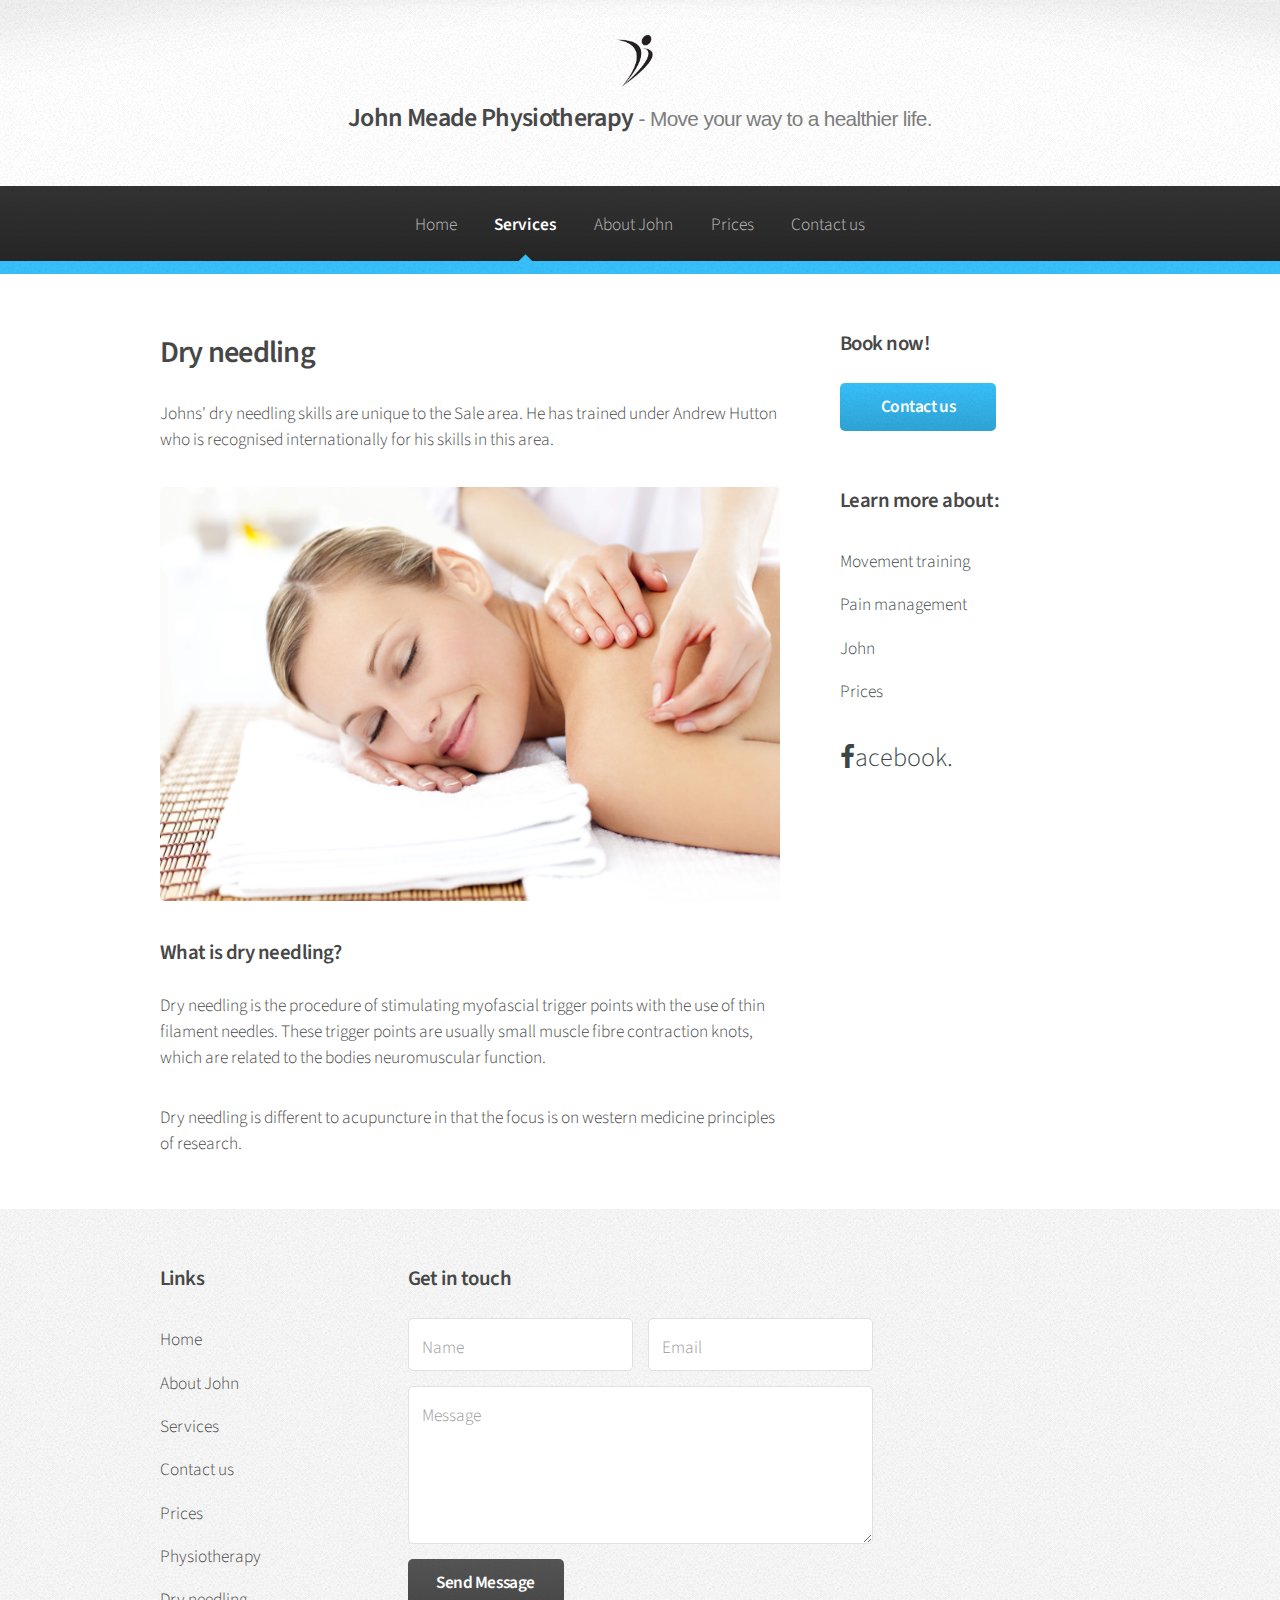
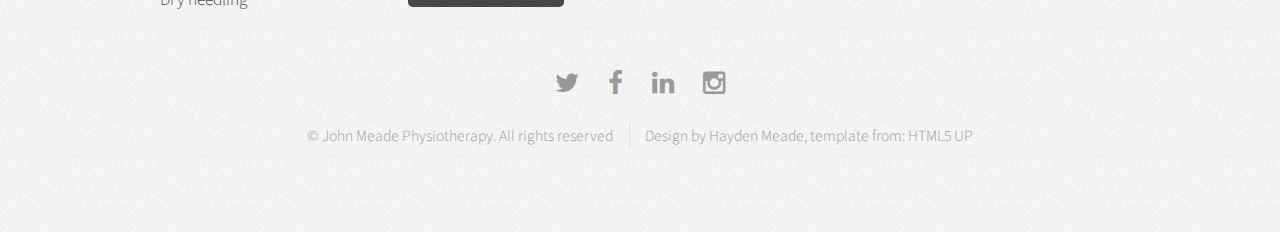
<file: jmphs/services/dry_needling.html>
<!DOCTYPE HTML>
<html lang="en">
	<head>
		<title>John Meade Physiotherapy - Dry needling</title>
		<meta charset="utf-8" />
		<meta name="viewport" content="width=device-width, initial-scale=1" />
		<meta name="keywords" content="Physiotherapy,Physio,Sale,John,Meade"/>
		<meta name="description" content="John Meade Physiotherapy provides quality care to local residents in Sale."/>
		
		<!--[if lte IE 8]><script src="assets/js/ie/html5shiv.js"></script><![endif]-->
		<link rel="stylesheet" href="../assets/css/main.css" />
		<link rel="shortcut icon" type="image/x-icon" href="../favicon.ico"/>

		<!--[if lte IE 8]><link rel="stylesheet" href="assets/css/ie8.css" /><![endif]-->
		<!--[if lte IE 9]><link rel="stylesheet" href="assets/css/ie9.css" /><![endif]-->
	</head>
	<body>
		<div id="page-wrapper">


			<!-- Header -->
				<div id="header">

					<!-- Logo -->
						<a href="../index.html" id="logoimagelink"><img src="../images/Logothing.png"/></a>
						<h1 id="logo">John Meade Physiotherapy<em> - Move your way to a healthier life.</em></h1>
					<!-- Nav -->
						<nav id="nav">
							<ul>
								<li><a href="../index.html">Home</a></li>
								<li class="current">
									<a href="index.html">Services</a>
									<ul>
										<li><a href="physiotherapy.html">Physiotherapy</a></li>
										<li><a href="dry_needling.html">Dry needling</a></li>
									</ul>
								</li>
								<li><a href="../aboutjohn.html">About John</a></li>
								<li><a href="../prices.html">Prices</a></li>
								<li><a href="../contact.html">Contact us</a></li>
							</ul>
						</nav>

				</div>

			<!-- Main -->
				<section class="wrapper style1">
					<div class="container">
						<div class="row 200%">
							<div class="8u 12u(narrower)">
								<div id="content">
									<!-- Content -->

									<article>
										<header>
											<h2>Dry needling</h2>
											<p></p>
										</header>

										<p>Johns' dry needling skills are unique to the Sale area. He has trained under Andrew Hutton who is recognised internationally for his skills in this area.</p>
										<span class="image featured"><img src="../images/dryN2.jpg" alt="" /></span>

										<h3>What is dry needling?</h3>
										<p>Dry needling is the procedure of stimulating myofascial trigger points with the use of thin filament needles. These trigger points are usually small muscle fibre contraction knots, which are related to the bodies neuromuscular function.</p>
										<p>Dry needling is different to acupuncture in that the focus is on western medicine principles of research. </p>

									</article>
								</div>
							</div>
										<!-- Sidebar -->
							<div class="4u 12u(narrower)">
								<div id="sidebar">
										<section>
											<h3>Book now!</h3>
											<footer>
												<a href="../contact.html" class="button">Contact us</a>
											</footer>
										</section>

										<section>
											<h3>Learn more about:</h3>
											<ul class="links">
												<li><a href="physiotherapy.html">Movement training</a></li>
												<li><a href="physiotherapy.html">Pain management</a></li>
												<li><a href="../aboutjohn.html">John</a></li>
												<li><a href="../prices">Prices</a></li>
											</ul>
											<footer>
												<ul class="icons">
													<li><a href="https://www.facebook.com/jmphysio" target="_empty" class="icon fa-facebook"><span class="label">Facebook</span>acebook.</a></li>
												</ul>
											</footer>
										</section>
									</div>
								</div>
							</div>
					</div>
										
				</section>

			<!-- Footer -->
				<div id="footer">
					<div class="container">
						<div class="row">
							<section class="3u 6u(narrower) 12u$(mobilep)">
								<h3>Links</h3>
								<ul class="links">
									<li><a href="../index.html">Home</a></li>
									<li><a href="../aboutjohn.html">About John</a></li>
									<li><a href="index.html">Services</a></li>
									<li><a href="../contact.html">Contact us</a></li>
									<li><a href="../prices.html">Prices</a></li>
									<li><a href="physiotherapy.html">Physiotherapy</a></li>
									<li><a href="dry_needling.html">Dry needling</a></li>
								</ul>
							</section>
							<section class="6u 12u(narrower)">
								<h3>Get in touch</h3>
								<form method="POST" action="../mailsend.php">
									<div class="row 50%">
										<div class="6u 12u(mobilep)">
											<input type="text" name="name" id="name" placeholder="Name"/>
										</div>
										<div class="6u 12u(mobilep)">
											<input type="email" name="email" id="email" placeholder="Email" />
										</div>
									</div>
									<div class="row 50%">
										<div class="12u">
											<textarea name="message" id="message" placeholder="Message" rows="5"></textarea>
										</div>
									</div>
									<div class="row 50%">
										<div class="12u">
											<ul class="actions">
												<li><input type="submit" class="button alt" value="Send Message" /></li>
											</ul>
										</div>
									</div>
									
								</form>
							</section>
						</div>
					</div>
					<!-- Icons -->
						<ul class="icons">
							<li><a href="https://twitter.com/jfmphysio" class="icon fa-twitter" target="_blank"><span class="label">Twitter</span></a></li>
							<li><a href="https://www.facebook.com/jmphysio" target ="_blank" class="icon fa-facebook"><span class="label">Facebook</span></a></li>
							<li><a href="https://au.linkedin.com/in/john-f-meade-09406b41" class="icon fa-linkedin" target="_blank"><span class="label">LinkedIn</span></a></li>
							<li><a href="https://www.instagram.com/jmphysio/" class="icon fa-instagram" target="_blank"><span class="label">Instagram</span></a></li>
						</ul>

					<!-- Copyright -->
						<div class="copyright">
							<ul class="menu">
								<li>&copy; John Meade Physiotherapy. All rights reserved</li><li>Design by Hayden Meade, template from: <a href="http://html5up.net" target="_blank">HTML5 UP</a></li>
							</ul>
						</div>

				</div>

		</div>

		<!-- Scripts -->
			<script src="../assets/js/jquery.min.js"></script>
			<script src="../assets/js/jquery.dropotron.min.js"></script>
			<script src="../assets/js/skel.min.js"></script>
			<script src="../assets/js/util.js"></script>
			<!--[if lte IE 8]><script src="assets/js/ie/respond.min.js"></script><![endif]-->
			<script src="../assets/js/main.js"></script>

	</body>
</html>
</file>
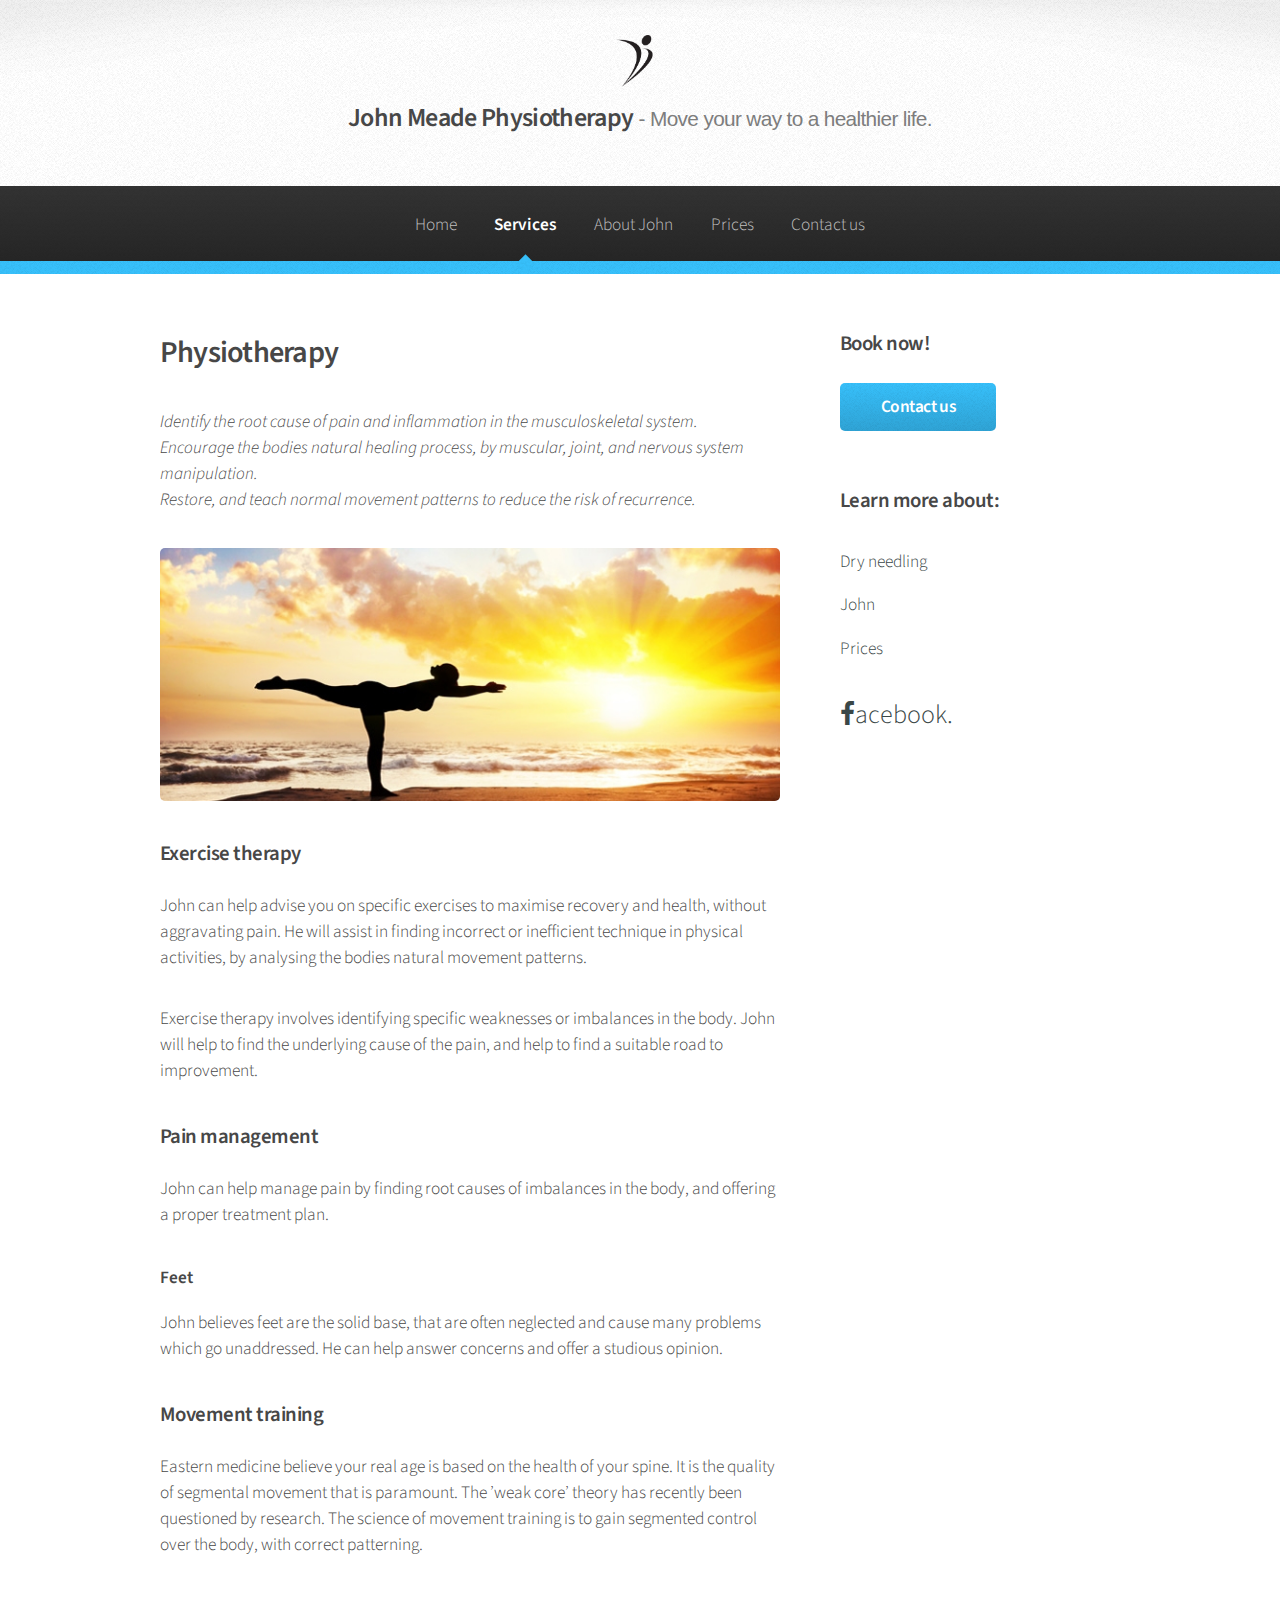
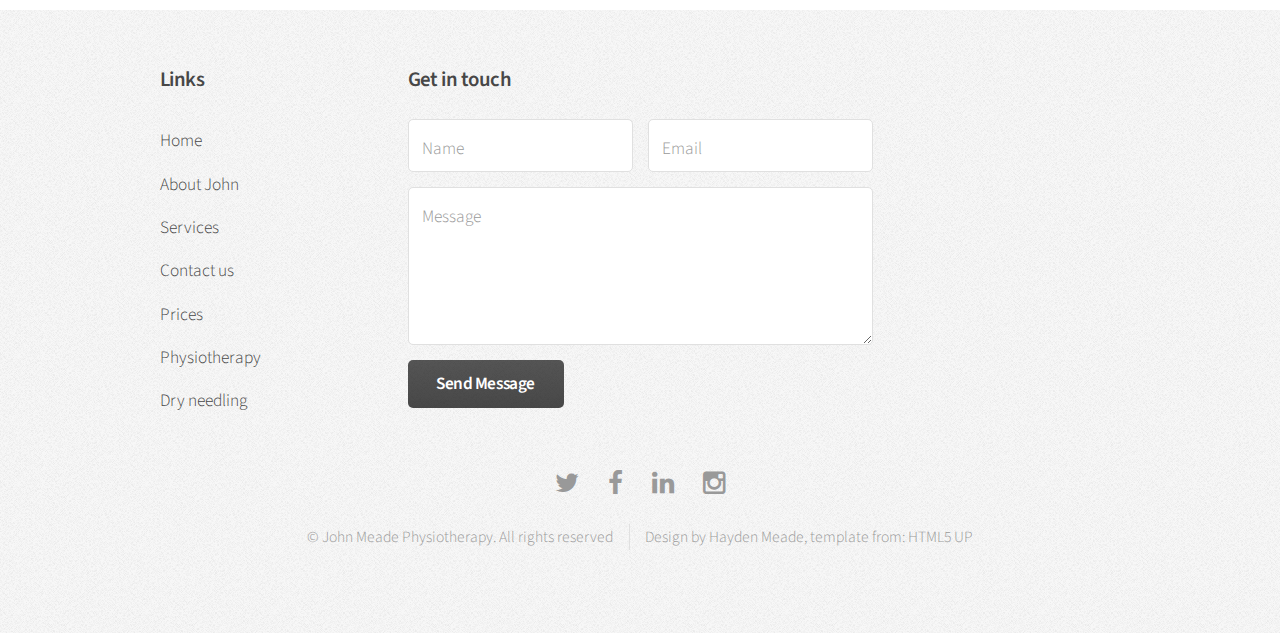
<file: jmphs/services/physiotherapy.html>
<!DOCTYPE HTML>
<html lang="en">
	<head>
		<title>John Meade Physiotherapy - Physiotherapy</title>
		<meta charset="utf-8" />
		<meta name="viewport" content="width=device-width, initial-scale=1" />
		<meta name="keywords" content="Physiotherapy,Physio,Sale,John,Meade"/>
		<meta name="description" content="John Meade Physiotherapy provides quality care to local residents in Sale."/>
		
		<!--[if lte IE 8]><script src="assets/js/ie/html5shiv.js"></script><![endif]-->
		<link rel="stylesheet" href="../assets/css/main.css" />
		<link rel="shortcut icon" type="image/x-icon" href="../favicon.ico"/>
		<!--[if lte IE 8]><link rel="stylesheet" href="assets/css/ie8.css" /><![endif]-->
		<!--[if lte IE 9]><link rel="stylesheet" href="assets/css/ie9.css" /><![endif]-->
	</head>
	<body>
		<div id="page-wrapper">


			<!-- Header -->
				<div id="header">

					<!-- Logo -->
						<a href="../index.html" id="logoimagelink"><img src="../images/Logothing.png"/></a>
						<h1 id="logo">John Meade Physiotherapy<em> - Move your way to a healthier life.</em></h1>
					<!-- Nav -->
						<nav id="nav">
							<ul>
								<li><a href="../index.html">Home</a></li>
								<li class="current">
									<a href="index.html">Services</a>
									<ul>
										<li><a href="physiotherapy.html">Physiotherapy</a></li>
										<li><a href="dry_needling.html">Dry needling</a></li>
									</ul>
								</li>
								<li><a href="../aboutjohn.html">About John</a></li>
								<li><a href="../prices.html">Prices</a></li>
								<li><a href="../contact.html">Contact us</a></li>
							</ul>
						</nav>

				</div>

			<!-- Main -->
				<section class="wrapper style1">
					<div class="container">
						<div class="row 200%">
							<div class="8u 12u(narrower)">
								<div id="content">
									<!-- Content -->

									<article>
										<header>
											<h2>Physiotherapy</h2>
										</header>
										<ul><em>
											<li>Identify the root cause of pain and inflammation in the musculoskeletal system.</li>
											<li>Encourage the bodies natural healing process, by muscular, joint, and nervous system manipulation.</li>
											<li>Restore, and teach normal movement patterns to reduce the risk of recurrence. </li>
										</em></ul>
										
										<span class="image featured"><img src="../images/yoga2.jpg" alt="" /></span>

										<h3>Exercise therapy</h3>
										<p>John can help advise you on specific exercises to maximise recovery and health, without aggravating pain. He will assist in finding incorrect or inefficient technique in physical activities, by analysing the bodies natural movement patterns.</p>
										<p>Exercise therapy involves identifying specific weaknesses or imbalances in the body. John will help to find the underlying cause of the pain, and help to find a suitable road to improvement.</p>

										<h3>Pain management</h3>
										<p>John can help manage pain by finding root causes of imbalances in the body, and offering a proper treatment plan.</p>
										<h4>Feet</h4>
										<p>John believes feet are the solid base, that are often neglected and cause many problems which go unaddressed. He can help answer concerns and offer a studious opinion.</p>

										<h3>Movement training</h3>
										<p>Eastern medicine believe your real age is based on the health of your spine.  It is the quality of segmental movement that is paramount.  The ’weak core’ theory has recently been questioned by research. The science of movement training is to gain segmented control over the body, with correct patterning.</p>
									</article>
								</div>
							</div>
										<!-- Sidebar -->
							<div class="4u 12u(narrower)">
								<div id="sidebar">
										<section>
											<h3>Book now!</h3>
											<footer>
												<a href="../contact.html" class="button">Contact us</a>
											</footer>
										</section>

										<section>
											<h3>Learn more about:</h3>
											<ul class="links">
												<li><a href="dry_needling.html">Dry needling</a></li>
												<li><a href="../aboutjohn.html">John</a></li>
												<li><a href="../prices.html">Prices</a></li>
											</ul>
											<footer>
												<ul class="icons">
													<li><a href="https://www.facebook.com/jmphysio" target="_empty" class="icon fa-facebook"><span class="label">Facebook</span>acebook.</a></li>
												</ul>
											</footer>
										</section>
									</div>
								</div>
							</div>
					</div>
										
				</section>

			<!-- Footer -->
				<div id="footer">
					<div class="container">
						<div class="row">
							<section class="3u 6u(narrower) 12u$(mobilep)">
								<h3>Links</h3>
								<ul class="links">
									<li><a href="../index.html">Home</a></li>
									<li><a href="../aboutjohn.html">About John</a></li>
									<li><a href="index.html">Services</a></li>
									<li><a href="../contact.html">Contact us</a></li>
									<li><a href="../prices.html">Prices</a></li>
									<li><a href="physiotherapy.html">Physiotherapy</a></li>
									<li><a href="dry_needling.html">Dry needling</a></li>
								</ul>
							</section>
							<section class="6u 12u(narrower)">
								<h3>Get in touch</h3>
								<form method="POST" action="../mailsend.php">
									<div class="row 50%">
										<div class="6u 12u(mobilep)">
											<input type="text" name="name" id="name" placeholder="Name"/>
										</div>
										<div class="6u 12u(mobilep)">
											<input type="email" name="email" id="email" placeholder="Email" />
										</div>
									</div>
									<div class="row 50%">
										<div class="12u">
											<textarea name="message" id="message" placeholder="Message" rows="5"></textarea>
										</div>
									</div>
									<div class="row 50%">
										<div class="12u">
											<ul class="actions">
												<li><input type="submit" class="button alt" value="Send Message" /></li>
											</ul>
										</div>
									</div>
									
								</form>
							</section>
						</div>
					</div>
					<!-- Icons -->
						<ul class="icons">
							<li><a href="https://twitter.com/jfmphysio" class="icon fa-twitter" target="_blank"><span class="label">Twitter</span></a></li>
							<li><a href="https://www.facebook.com/jmphysio" target ="_blank" class="icon fa-facebook"><span class="label">Facebook</span></a></li>
							<li><a href="https://au.linkedin.com/in/john-f-meade-09406b41" class="icon fa-linkedin" target="_blank"><span class="label">LinkedIn</span></a></li>
							<li><a href="https://www.instagram.com/jmphysio/" class="icon fa-instagram" target="_blank"><span class="label">Instagram</span></a></li>
						</ul>

					<!-- Copyright -->
						<div class="copyright">
							<ul class="menu">
								<li>&copy; John Meade Physiotherapy. All rights reserved</li><li>Design by Hayden Meade, template from: <a href="http://html5up.net" target="_blank">HTML5 UP</a></li>
							</ul>
						</div>

				</div>

		</div>

		<!-- Scripts -->
			<script src="../assets/js/jquery.min.js"></script>
			<script src="../assets/js/jquery.dropotron.min.js"></script>
			<script src="../assets/js/skel.min.js"></script>
			<script src="../assets/js/util.js"></script>
			<!--[if lte IE 8]><script src="assets/js/ie/respond.min.js"></script><![endif]-->
			<script src="../assets/js/main.js"></script>

	</body>
</html>
</file>
<file: jmphs/assets/css/ie8.css>
/*
	Arcana by HTML5 UP
	html5up.net | @n33co
	Free for personal and commercial use under the CCA 3.0 license (html5up.net/license)
*/

/* Form */

	input[type="text"],
	input[type="password"],
	input[type="email"],
	textarea {
		position: relative;
		-ms-behavior: url("assets/js/ie/PIE.htc");
	}

/* Image */

	.image {
		-ms-behavior: url("assets/js/ie/PIE.htc");
	}

		.image img {
			position: relative;
			-ms-behavior: url("assets/js/ie/PIE.htc");
		}

/* Icon */

	.icon.major {
		position: relative;
		-ms-behavior: url("assets/js/ie/PIE.htc");
	}

/* Button */

	input[type="submit"],
	input[type="reset"],
	input[type="button"],
	.button {
		position: relative;
		-ms-behavior: url("assets/js/ie/PIE.htc");
	}

/* Box */

	.box.post .inner {
		margin-left: 35%;
	}

/* Dropotron */

	.dropotron {
		-ms-behavior: url("assets/js/ie/PIE.htc");
	}

/* Banner */

	#banner {
		-ms-behavior: url("assets/js/ie/backgroundsize.min.htc");
	}

/* Wrapper */

	.wrapper.style2 {
		background: #fdfdfd url("images/bg01.png");
	}
</file>
<file: jmphs/assets/css/ie9.css>
/*
	Arcana by HTML5 UP
	html5up.net | @n33co
	Free for personal and commercial use under the CCA 3.0 license (html5up.net/license)
*/

/* Header */

	#nav > ul > li.current:before {
		display: none;
	}
</file>
<file: jmphs/assets/css/main.css>
@import url("font-awesome.min.css");
@import url("http://fonts.googleapis.com/css?family=Source+Sans+Pro:300,300italic,600,600italic|Merienda+One");


/* Reset */

	html, body, div, span, applet, object, iframe, h1, h2, h3, h4, h5, h6, p, blockquote, pre, a, abbr, acronym, address, big, cite, code, del, dfn, em, img, ins, kbd, q, s, samp, small, strike, strong, sub, sup, tt, var, b, u, i, center, dl, dt, dd, ol, ul, li, fieldset, form, label, legend, table, caption, tbody, tfoot, thead, tr, th, td, article, aside, canvas, details, embed, figure, figcaption, footer, header, hgroup, menu, nav, output, ruby, section, summary, time, mark, audio, video {
		margin: 0;
		padding: 0;
		border: 0;
		font-size: 100%;
		font: inherit;
		vertical-align: baseline;
	}

	article, aside, details, figcaption, figure, footer, header, hgroup, menu, nav, section {
		display: block;
	}

	body {
		line-height: 1;
	}

	ol, ul {
		list-style: none;
	}

	blockquote, q {
		quotes: none;
	}

	blockquote:before, blockquote:after, q:before, q:after {
		content: '';
		content: none;
	}

	table {
		border-collapse: collapse;
		border-spacing: 0;
	}

	body {
		-webkit-text-size-adjust: none;
	}

/* Box Model */

	*, *:before, *:after {
		-moz-box-sizing: border-box;
		-webkit-box-sizing: border-box;
		box-sizing: border-box;
	}

/* Containers */

	.container {
		margin-left: auto;
		margin-right: auto;
	}

	.container.\31 25\25 {
		width: 100%;
		max-width: 1750px;
		min-width: 1400px;
	}

	.container.\37 5\25 {
		width: 1050px;
	}

	.container.\35 0\25 {
		width: 700px;
	}

	.container.\32 5\25 {
		width: 350px;
	}

	.container {
		width: 1400px;
	}

	@media screen and (max-width: 1680px) {

		.container.\31 25\25 {
			width: 100%;
			max-width: 1500px;
			min-width: 1200px;
		}

		.container.\37 5\25 {
			width: 900px;
		}

		.container.\35 0\25 {
			width: 600px;
		}

		.container.\32 5\25 {
			width: 300px;
		}

		.container {
			width: 1200px;
		}

	}

	@media screen and (max-width: 1280px) {

		.container.\31 25\25 {
			width: 100%;
			max-width: 1200px;
			min-width: 960px;
		}

		.container.\37 5\25 {
			width: 720px;
		}

		.container.\35 0\25 {
			width: 480px;
		}

		.container.\32 5\25 {
			width: 240px;
		}

		.container {
			width: 960px;
		}

	}

	@media screen and (max-width: 980px) {

		.container.\31 25\25 {
			width: 100%;
			max-width: 118.75%;
			min-width: 95%;
		}

		.container.\37 5\25 {
			width: 71.25%;
		}

		.container.\35 0\25 {
			width: 47.5%;
		}

		.container.\32 5\25 {
			width: 23.75%;
		}

		.container {
			width: 95%;
		}

	}

	@media screen and (max-width: 840px) {

		.container.\31 25\25 {
			width: 100%;
			max-width: 118.75%;
			min-width: 95%;
		}

		.container.\37 5\25 {
			width: 71.25%;
		}

		.container.\35 0\25 {
			width: 47.5%;
		}

		.container.\32 5\25 {
			width: 23.75%;
		}

		.container {
			width: 95% !important;
		}

	}

	@media screen and (max-width: 736px) {

		.container.\31 25\25 {
			width: 100%;
			max-width: 112.5%;
			min-width: 90%;
		}

		.container.\37 5\25 {
			width: 67.5%;
		}

		.container.\35 0\25 {
			width: 45%;
		}

		.container.\32 5\25 {
			width: 22.5%;
		}

		.container {
			width: 90% !important;
		}

	}

	@media screen and (max-width: 480px) {

		.container.\31 25\25 {
			width: 100%;
			max-width: 125%;
			min-width: 100%;
		}

		.container.\37 5\25 {
			width: 75%;
		}

		.container.\35 0\25 {
			width: 50%;
		}

		.container.\32 5\25 {
			width: 25%;
		}

		.container {
			width: 100% !important;
		}

	}

/* Grid */

	.row {
		border-bottom: solid 1px transparent;
		-moz-box-sizing: border-box;
		-webkit-box-sizing: border-box;
		box-sizing: border-box;
	}

	.row > * {
		float: left;
		-moz-box-sizing: border-box;
		-webkit-box-sizing: border-box;
		box-sizing: border-box;
	}

	.row:after, .row:before {
		content: '';
		display: block;
		clear: both;
		height: 0;
	}

	.row.uniform > * > :first-child {
		margin-top: 0;
	}

	.row.uniform > * > :last-child {
		margin-bottom: 0;
	}

	.row.\30 \25 > * {
		padding: 0px 0 0 0px;
	}

	.row.\30 \25 {
		margin: 0px 0 -1px 0px;
	}

	.row.uniform.\30 \25 > * {
		padding: 0px 0 0 0px;
	}

	.row.uniform.\30 \25 {
		margin: 0px 0 -1px 0px;
	}

	.row > * {
		padding: 50px 0 0 50px;
	}

	.row {
		margin: -50px 0 -1px -50px;
	}

	.row.uniform > * {
		padding: 50px 0 0 50px;
	}

	.row.uniform {
		margin: -50px 0 -1px -50px;
	}

	.row.\32 00\25 > * {
		padding: 100px 0 0 100px;
	}

	.row.\32 00\25 {
		margin: -100px 0 -1px -100px;
	}

	.row.uniform.\32 00\25 > * {
		padding: 100px 0 0 100px;
	}

	.row.uniform.\32 00\25 {
		margin: -100px 0 -1px -100px;
	}

	.row.\31 50\25 > * {
		padding: 75px 0 0 75px;
	}

	.row.\31 50\25 {
		margin: -75px 0 -1px -75px;
	}

	.row.uniform.\31 50\25 > * {
		padding: 75px 0 0 75px;
	}

	.row.uniform.\31 50\25 {
		margin: -75px 0 -1px -75px;
	}

	.row.\35 0\25 > * {
		padding: 25px 0 0 25px;
	}

	.row.\35 0\25 {
		margin: -25px 0 -1px -25px;
	}

	.row.uniform.\35 0\25 > * {
		padding: 25px 0 0 25px;
	}

	.row.uniform.\35 0\25 {
		margin: -25px 0 -1px -25px;
	}

	.row.\32 5\25 > * {
		padding: 12.5px 0 0 12.5px;
	}

	.row.\32 5\25 {
		margin: -12.5px 0 -1px -12.5px;
	}

	.row.uniform.\32 5\25 > * {
		padding: 12.5px 0 0 12.5px;
	}

	.row.uniform.\32 5\25 {
		margin: -12.5px 0 -1px -12.5px;
	}

	.\31 2u, .\31 2u\24 {
		width: 100%;
		clear: none;
		margin-left: 0;
	}

	.\31 1u, .\31 1u\24 {
		width: 91.6666666667%;
		clear: none;
		margin-left: 0;
	}

	.\31 0u, .\31 0u\24 {
		width: 83.3333333333%;
		clear: none;
		margin-left: 0;
	}

	.\39 u, .\39 u\24 {
		width: 75%;
		clear: none;
		margin-left: 0;
	}

	.\38 u, .\38 u\24 {
		width: 66.6666666667%;
		clear: none;
		margin-left: 0;
	}

	.\37 u, .\37 u\24 {
		width: 58.3333333333%;
		clear: none;
		margin-left: 0;
	}

	.\36 u, .\36 u\24 {
		width: 50%;
		clear: none;
		margin-left: 0;
	}

	.\35 u, .\35 u\24 {
		width: 41.6666666667%;
		clear: none;
		margin-left: 0;
	}

	.\34 u, .\34 u\24 {
		width: 33.3333333333%;
		clear: none;
		margin-left: 0;
	}

	.\33 u, .\33 u\24 {
		width: 25%;
		clear: none;
		margin-left: 0;
	}

	.\32 u, .\32 u\24 {
		width: 16.6666666667%;
		clear: none;
		margin-left: 0;
	}

	.\31 u, .\31 u\24 {
		width: 8.3333333333%;
		clear: none;
		margin-left: 0;
	}

	.\31 2u\24 + *,
	.\31 1u\24 + *,
	.\31 0u\24 + *,
	.\39 u\24 + *,
	.\38 u\24 + *,
	.\37 u\24 + *,
	.\36 u\24 + *,
	.\35 u\24 + *,
	.\34 u\24 + *,
	.\33 u\24 + *,
	.\32 u\24 + *,
	.\31 u\24 + * {
		clear: left;
	}

	.\-11u {
		margin-left: 91.66667%;
	}

	.\-10u {
		margin-left: 83.33333%;
	}

	.\-9u {
		margin-left: 75%;
	}

	.\-8u {
		margin-left: 66.66667%;
	}

	.\-7u {
		margin-left: 58.33333%;
	}

	.\-6u {
		margin-left: 50%;
	}

	.\-5u {
		margin-left: 41.66667%;
	}

	.\-4u {
		margin-left: 33.33333%;
	}

	.\-3u {
		margin-left: 25%;
	}

	.\-2u {
		margin-left: 16.66667%;
	}

	.\-1u {
		margin-left: 8.33333%;
	}

	@media screen and (max-width: 1680px) {

		.row > * {
			padding: 40px 0 0 40px;
		}

		.row {
			margin: -40px 0 -1px -40px;
		}

		.row.uniform > * {
			padding: 40px 0 0 40px;
		}

		.row.uniform {
			margin: -40px 0 -1px -40px;
		}

		.row.\32 00\25 > * {
			padding: 80px 0 0 80px;
		}

		.row.\32 00\25 {
			margin: -80px 0 -1px -80px;
		}

		.row.uniform.\32 00\25 > * {
			padding: 80px 0 0 80px;
		}

		.row.uniform.\32 00\25 {
			margin: -80px 0 -1px -80px;
		}

		.row.\31 50\25 > * {
			padding: 60px 0 0 60px;
		}

		.row.\31 50\25 {
			margin: -60px 0 -1px -60px;
		}

		.row.uniform.\31 50\25 > * {
			padding: 60px 0 0 60px;
		}

		.row.uniform.\31 50\25 {
			margin: -60px 0 -1px -60px;
		}

		.row.\35 0\25 > * {
			padding: 20px 0 0 20px;
		}

		.row.\35 0\25 {
			margin: -20px 0 -1px -20px;
		}

		.row.uniform.\35 0\25 > * {
			padding: 20px 0 0 20px;
		}

		.row.uniform.\35 0\25 {
			margin: -20px 0 -1px -20px;
		}

		.row.\32 5\25 > * {
			padding: 10px 0 0 10px;
		}

		.row.\32 5\25 {
			margin: -10px 0 -1px -10px;
		}

		.row.uniform.\32 5\25 > * {
			padding: 10px 0 0 10px;
		}

		.row.uniform.\32 5\25 {
			margin: -10px 0 -1px -10px;
		}

		.\31 2u\28wide\29, .\31 2u\24\28wide\29 {
			width: 100%;
			clear: none;
			margin-left: 0;
		}

		.\31 1u\28wide\29, .\31 1u\24\28wide\29 {
			width: 91.6666666667%;
			clear: none;
			margin-left: 0;
		}

		.\31 0u\28wide\29, .\31 0u\24\28wide\29 {
			width: 83.3333333333%;
			clear: none;
			margin-left: 0;
		}

		.\39 u\28wide\29, .\39 u\24\28wide\29 {
			width: 75%;
			clear: none;
			margin-left: 0;
		}

		.\38 u\28wide\29, .\38 u\24\28wide\29 {
			width: 66.6666666667%;
			clear: none;
			margin-left: 0;
		}

		.\37 u\28wide\29, .\37 u\24\28wide\29 {
			width: 58.3333333333%;
			clear: none;
			margin-left: 0;
		}

		.\36 u\28wide\29, .\36 u\24\28wide\29 {
			width: 50%;
			clear: none;
			margin-left: 0;
		}

		.\35 u\28wide\29, .\35 u\24\28wide\29 {
			width: 41.6666666667%;
			clear: none;
			margin-left: 0;
		}

		.\34 u\28wide\29, .\34 u\24\28wide\29 {
			width: 33.3333333333%;
			clear: none;
			margin-left: 0;
		}

		.\33 u\28wide\29, .\33 u\24\28wide\29 {
			width: 25%;
			clear: none;
			margin-left: 0;
		}

		.\32 u\28wide\29, .\32 u\24\28wide\29 {
			width: 16.6666666667%;
			clear: none;
			margin-left: 0;
		}

		.\31 u\28wide\29, .\31 u\24\28wide\29 {
			width: 8.3333333333%;
			clear: none;
			margin-left: 0;
		}

		.\31 2u\24\28wide\29 + *,
		.\31 1u\24\28wide\29 + *,
		.\31 0u\24\28wide\29 + *,
		.\39 u\24\28wide\29 + *,
		.\38 u\24\28wide\29 + *,
		.\37 u\24\28wide\29 + *,
		.\36 u\24\28wide\29 + *,
		.\35 u\24\28wide\29 + *,
		.\34 u\24\28wide\29 + *,
		.\33 u\24\28wide\29 + *,
		.\32 u\24\28wide\29 + *,
		.\31 u\24\28wide\29 + * {
			clear: left;
		}

		.\-11u\28wide\29 {
			margin-left: 91.66667%;
		}

		.\-10u\28wide\29 {
			margin-left: 83.33333%;
		}

		.\-9u\28wide\29 {
			margin-left: 75%;
		}

		.\-8u\28wide\29 {
			margin-left: 66.66667%;
		}

		.\-7u\28wide\29 {
			margin-left: 58.33333%;
		}

		.\-6u\28wide\29 {
			margin-left: 50%;
		}

		.\-5u\28wide\29 {
			margin-left: 41.66667%;
		}

		.\-4u\28wide\29 {
			margin-left: 33.33333%;
		}

		.\-3u\28wide\29 {
			margin-left: 25%;
		}

		.\-2u\28wide\29 {
			margin-left: 16.66667%;
		}

		.\-1u\28wide\29 {
			margin-left: 8.33333%;
		}

	}

	@media screen and (max-width: 1280px) {

		.row > * {
			padding: 30px 0 0 30px;
		}

		.row {
			margin: -30px 0 -1px -30px;
		}

		.row.uniform > * {
			padding: 30px 0 0 30px;
		}

		.row.uniform {
			margin: -30px 0 -1px -30px;
		}

		.row.\32 00\25 > * {
			padding: 60px 0 0 60px;
		}

		.row.\32 00\25 {
			margin: -60px 0 -1px -60px;
		}

		.row.uniform.\32 00\25 > * {
			padding: 60px 0 0 60px;
		}

		.row.uniform.\32 00\25 {
			margin: -60px 0 -1px -60px;
		}

		.row.\31 50\25 > * {
			padding: 45px 0 0 45px;
		}

		.row.\31 50\25 {
			margin: -45px 0 -1px -45px;
		}

		.row.uniform.\31 50\25 > * {
			padding: 45px 0 0 45px;
		}

		.row.uniform.\31 50\25 {
			margin: -45px 0 -1px -45px;
		}

		.row.\35 0\25 > * {
			padding: 15px 0 0 15px;
		}

		.row.\35 0\25 {
			margin: -15px 0 -1px -15px;
		}

		.row.uniform.\35 0\25 > * {
			padding: 15px 0 0 15px;
		}

		.row.uniform.\35 0\25 {
			margin: -15px 0 -1px -15px;
		}

		.row.\32 5\25 > * {
			padding: 7.5px 0 0 7.5px;
		}

		.row.\32 5\25 {
			margin: -7.5px 0 -1px -7.5px;
		}

		.row.uniform.\32 5\25 > * {
			padding: 7.5px 0 0 7.5px;
		}

		.row.uniform.\32 5\25 {
			margin: -7.5px 0 -1px -7.5px;
		}

		.\31 2u\28normal\29, .\31 2u\24\28normal\29 {
			width: 100%;
			clear: none;
			margin-left: 0;
		}

		.\31 1u\28normal\29, .\31 1u\24\28normal\29 {
			width: 91.6666666667%;
			clear: none;
			margin-left: 0;
		}

		.\31 0u\28normal\29, .\31 0u\24\28normal\29 {
			width: 83.3333333333%;
			clear: none;
			margin-left: 0;
		}

		.\39 u\28normal\29, .\39 u\24\28normal\29 {
			width: 75%;
			clear: none;
			margin-left: 0;
		}

		.\38 u\28normal\29, .\38 u\24\28normal\29 {
			width: 66.6666666667%;
			clear: none;
			margin-left: 0;
		}

		.\37 u\28normal\29, .\37 u\24\28normal\29 {
			width: 58.3333333333%;
			clear: none;
			margin-left: 0;
		}

		.\36 u\28normal\29, .\36 u\24\28normal\29 {
			width: 50%;
			clear: none;
			margin-left: 0;
		}

		.\35 u\28normal\29, .\35 u\24\28normal\29 {
			width: 41.6666666667%;
			clear: none;
			margin-left: 0;
		}

		.\34 u\28normal\29, .\34 u\24\28normal\29 {
			width: 33.3333333333%;
			clear: none;
			margin-left: 0;
		}

		.\33 u\28normal\29, .\33 u\24\28normal\29 {
			width: 25%;
			clear: none;
			margin-left: 0;
		}

		.\32 u\28normal\29, .\32 u\24\28normal\29 {
			width: 16.6666666667%;
			clear: none;
			margin-left: 0;
		}

		.\31 u\28normal\29, .\31 u\24\28normal\29 {
			width: 8.3333333333%;
			clear: none;
			margin-left: 0;
		}

		.\31 2u\24\28normal\29 + *,
		.\31 1u\24\28normal\29 + *,
		.\31 0u\24\28normal\29 + *,
		.\39 u\24\28normal\29 + *,
		.\38 u\24\28normal\29 + *,
		.\37 u\24\28normal\29 + *,
		.\36 u\24\28normal\29 + *,
		.\35 u\24\28normal\29 + *,
		.\34 u\24\28normal\29 + *,
		.\33 u\24\28normal\29 + *,
		.\32 u\24\28normal\29 + *,
		.\31 u\24\28normal\29 + * {
			clear: left;
		}

		.\-11u\28normal\29 {
			margin-left: 91.66667%;
		}

		.\-10u\28normal\29 {
			margin-left: 83.33333%;
		}

		.\-9u\28normal\29 {
			margin-left: 75%;
		}

		.\-8u\28normal\29 {
			margin-left: 66.66667%;
		}

		.\-7u\28normal\29 {
			margin-left: 58.33333%;
		}

		.\-6u\28normal\29 {
			margin-left: 50%;
		}

		.\-5u\28normal\29 {
			margin-left: 41.66667%;
		}

		.\-4u\28normal\29 {
			margin-left: 33.33333%;
		}

		.\-3u\28normal\29 {
			margin-left: 25%;
		}

		.\-2u\28normal\29 {
			margin-left: 16.66667%;
		}

		.\-1u\28normal\29 {
			margin-left: 8.33333%;
		}

	}

	@media screen and (max-width: 980px) {

		.row > * {
			padding: 30px 0 0 30px;
		}

		.row {
			margin: -30px 0 -1px -30px;
		}

		.row.uniform > * {
			padding: 30px 0 0 30px;
		}

		.row.uniform {
			margin: -30px 0 -1px -30px;
		}

		.row.\32 00\25 > * {
			padding: 60px 0 0 60px;
		}

		.row.\32 00\25 {
			margin: -60px 0 -1px -60px;
		}

		.row.uniform.\32 00\25 > * {
			padding: 60px 0 0 60px;
		}

		.row.uniform.\32 00\25 {
			margin: -60px 0 -1px -60px;
		}

		.row.\31 50\25 > * {
			padding: 45px 0 0 45px;
		}

		.row.\31 50\25 {
			margin: -45px 0 -1px -45px;
		}

		.row.uniform.\31 50\25 > * {
			padding: 45px 0 0 45px;
		}

		.row.uniform.\31 50\25 {
			margin: -45px 0 -1px -45px;
		}

		.row.\35 0\25 > * {
			padding: 15px 0 0 15px;
		}

		.row.\35 0\25 {
			margin: -15px 0 -1px -15px;
		}

		.row.uniform.\35 0\25 > * {
			padding: 15px 0 0 15px;
		}

		.row.uniform.\35 0\25 {
			margin: -15px 0 -1px -15px;
		}

		.row.\32 5\25 > * {
			padding: 7.5px 0 0 7.5px;
		}

		.row.\32 5\25 {
			margin: -7.5px 0 -1px -7.5px;
		}

		.row.uniform.\32 5\25 > * {
			padding: 7.5px 0 0 7.5px;
		}

		.row.uniform.\32 5\25 {
			margin: -7.5px 0 -1px -7.5px;
		}

		.\31 2u\28narrow\29, .\31 2u\24\28narrow\29 {
			width: 100%;
			clear: none;
			margin-left: 0;
		}

		.\31 1u\28narrow\29, .\31 1u\24\28narrow\29 {
			width: 91.6666666667%;
			clear: none;
			margin-left: 0;
		}

		.\31 0u\28narrow\29, .\31 0u\24\28narrow\29 {
			width: 83.3333333333%;
			clear: none;
			margin-left: 0;
		}

		.\39 u\28narrow\29, .\39 u\24\28narrow\29 {
			width: 75%;
			clear: none;
			margin-left: 0;
		}

		.\38 u\28narrow\29, .\38 u\24\28narrow\29 {
			width: 66.6666666667%;
			clear: none;
			margin-left: 0;
		}

		.\37 u\28narrow\29, .\37 u\24\28narrow\29 {
			width: 58.3333333333%;
			clear: none;
			margin-left: 0;
		}

		.\36 u\28narrow\29, .\36 u\24\28narrow\29 {
			width: 50%;
			clear: none;
			margin-left: 0;
		}

		.\35 u\28narrow\29, .\35 u\24\28narrow\29 {
			width: 41.6666666667%;
			clear: none;
			margin-left: 0;
		}

		.\34 u\28narrow\29, .\34 u\24\28narrow\29 {
			width: 33.3333333333%;
			clear: none;
			margin-left: 0;
		}

		.\33 u\28narrow\29, .\33 u\24\28narrow\29 {
			width: 25%;
			clear: none;
			margin-left: 0;
		}

		.\32 u\28narrow\29, .\32 u\24\28narrow\29 {
			width: 16.6666666667%;
			clear: none;
			margin-left: 0;
		}

		.\31 u\28narrow\29, .\31 u\24\28narrow\29 {
			width: 8.3333333333%;
			clear: none;
			margin-left: 0;
		}

		.\31 2u\24\28narrow\29 + *,
		.\31 1u\24\28narrow\29 + *,
		.\31 0u\24\28narrow\29 + *,
		.\39 u\24\28narrow\29 + *,
		.\38 u\24\28narrow\29 + *,
		.\37 u\24\28narrow\29 + *,
		.\36 u\24\28narrow\29 + *,
		.\35 u\24\28narrow\29 + *,
		.\34 u\24\28narrow\29 + *,
		.\33 u\24\28narrow\29 + *,
		.\32 u\24\28narrow\29 + *,
		.\31 u\24\28narrow\29 + * {
			clear: left;
		}

		.\-11u\28narrow\29 {
			margin-left: 91.66667%;
		}

		.\-10u\28narrow\29 {
			margin-left: 83.33333%;
		}

		.\-9u\28narrow\29 {
			margin-left: 75%;
		}

		.\-8u\28narrow\29 {
			margin-left: 66.66667%;
		}

		.\-7u\28narrow\29 {
			margin-left: 58.33333%;
		}

		.\-6u\28narrow\29 {
			margin-left: 50%;
		}

		.\-5u\28narrow\29 {
			margin-left: 41.66667%;
		}

		.\-4u\28narrow\29 {
			margin-left: 33.33333%;
		}

		.\-3u\28narrow\29 {
			margin-left: 25%;
		}

		.\-2u\28narrow\29 {
			margin-left: 16.66667%;
		}

		.\-1u\28narrow\29 {
			margin-left: 8.33333%;
		}

	}

	@media screen and (max-width: 840px) {

		.row > * {
			padding: 30px 0 0 30px;
		}

		.row {
			margin: -30px 0 -1px -30px;
		}

		.row.uniform > * {
			padding: 30px 0 0 30px;
		}

		.row.uniform {
			margin: -30px 0 -1px -30px;
		}

		.row.\32 00\25 > * {
			padding: 60px 0 0 60px;
		}

		.row.\32 00\25 {
			margin: -60px 0 -1px -60px;
		}

		.row.uniform.\32 00\25 > * {
			padding: 60px 0 0 60px;
		}

		.row.uniform.\32 00\25 {
			margin: -60px 0 -1px -60px;
		}

		.row.\31 50\25 > * {
			padding: 45px 0 0 45px;
		}

		.row.\31 50\25 {
			margin: -45px 0 -1px -45px;
		}

		.row.uniform.\31 50\25 > * {
			padding: 45px 0 0 45px;
		}

		.row.uniform.\31 50\25 {
			margin: -45px 0 -1px -45px;
		}

		.row.\35 0\25 > * {
			padding: 15px 0 0 15px;
		}

		.row.\35 0\25 {
			margin: -15px 0 -1px -15px;
		}

		.row.uniform.\35 0\25 > * {
			padding: 15px 0 0 15px;
		}

		.row.uniform.\35 0\25 {
			margin: -15px 0 -1px -15px;
		}

		.row.\32 5\25 > * {
			padding: 7.5px 0 0 7.5px;
		}

		.row.\32 5\25 {
			margin: -7.5px 0 -1px -7.5px;
		}

		.row.uniform.\32 5\25 > * {
			padding: 7.5px 0 0 7.5px;
		}

		.row.uniform.\32 5\25 {
			margin: -7.5px 0 -1px -7.5px;
		}

		.\31 2u\28narrower\29, .\31 2u\24\28narrower\29 {
			width: 100%;
			clear: none;
			margin-left: 0;
		}

		.\31 1u\28narrower\29, .\31 1u\24\28narrower\29 {
			width: 91.6666666667%;
			clear: none;
			margin-left: 0;
		}

		.\31 0u\28narrower\29, .\31 0u\24\28narrower\29 {
			width: 83.3333333333%;
			clear: none;
			margin-left: 0;
		}

		.\39 u\28narrower\29, .\39 u\24\28narrower\29 {
			width: 75%;
			clear: none;
			margin-left: 0;
		}

		.\38 u\28narrower\29, .\38 u\24\28narrower\29 {
			width: 66.6666666667%;
			clear: none;
			margin-left: 0;
		}

		.\37 u\28narrower\29, .\37 u\24\28narrower\29 {
			width: 58.3333333333%;
			clear: none;
			margin-left: 0;
		}

		.\36 u\28narrower\29, .\36 u\24\28narrower\29 {
			width: 50%;
			clear: none;
			margin-left: 0;
		}

		.\35 u\28narrower\29, .\35 u\24\28narrower\29 {
			width: 41.6666666667%;
			clear: none;
			margin-left: 0;
		}

		.\34 u\28narrower\29, .\34 u\24\28narrower\29 {
			width: 33.3333333333%;
			clear: none;
			margin-left: 0;
		}

		.\33 u\28narrower\29, .\33 u\24\28narrower\29 {
			width: 25%;
			clear: none;
			margin-left: 0;
		}

		.\32 u\28narrower\29, .\32 u\24\28narrower\29 {
			width: 16.6666666667%;
			clear: none;
			margin-left: 0;
		}

		.\31 u\28narrower\29, .\31 u\24\28narrower\29 {
			width: 8.3333333333%;
			clear: none;
			margin-left: 0;
		}

		.\31 2u\24\28narrower\29 + *,
		.\31 1u\24\28narrower\29 + *,
		.\31 0u\24\28narrower\29 + *,
		.\39 u\24\28narrower\29 + *,
		.\38 u\24\28narrower\29 + *,
		.\37 u\24\28narrower\29 + *,
		.\36 u\24\28narrower\29 + *,
		.\35 u\24\28narrower\29 + *,
		.\34 u\24\28narrower\29 + *,
		.\33 u\24\28narrower\29 + *,
		.\32 u\24\28narrower\29 + *,
		.\31 u\24\28narrower\29 + * {
			clear: left;
		}

		.\-11u\28narrower\29 {
			margin-left: 91.66667%;
		}

		.\-10u\28narrower\29 {
			margin-left: 83.33333%;
		}

		.\-9u\28narrower\29 {
			margin-left: 75%;
		}

		.\-8u\28narrower\29 {
			margin-left: 66.66667%;
		}

		.\-7u\28narrower\29 {
			margin-left: 58.33333%;
		}

		.\-6u\28narrower\29 {
			margin-left: 50%;
		}

		.\-5u\28narrower\29 {
			margin-left: 41.66667%;
		}

		.\-4u\28narrower\29 {
			margin-left: 33.33333%;
		}

		.\-3u\28narrower\29 {
			margin-left: 25%;
		}

		.\-2u\28narrower\29 {
			margin-left: 16.66667%;
		}

		.\-1u\28narrower\29 {
			margin-left: 8.33333%;
		}

	}

	@media screen and (max-width: 736px) {

		.row > * {
			padding: 20px 0 0 20px;
		}

		.row {
			margin: -20px 0 -1px -20px;
		}

		.row.uniform > * {
			padding: 20px 0 0 20px;
		}

		.row.uniform {
			margin: -20px 0 -1px -20px;
		}

		.row.\32 00\25 > * {
			padding: 40px 0 0 40px;
		}

		.row.\32 00\25 {
			margin: -40px 0 -1px -40px;
		}

		.row.uniform.\32 00\25 > * {
			padding: 40px 0 0 40px;
		}

		.row.uniform.\32 00\25 {
			margin: -40px 0 -1px -40px;
		}

		.row.\31 50\25 > * {
			padding: 30px 0 0 30px;
		}

		.row.\31 50\25 {
			margin: -30px 0 -1px -30px;
		}

		.row.uniform.\31 50\25 > * {
			padding: 30px 0 0 30px;
		}

		.row.uniform.\31 50\25 {
			margin: -30px 0 -1px -30px;
		}

		.row.\35 0\25 > * {
			padding: 10px 0 0 10px;
		}

		.row.\35 0\25 {
			margin: -10px 0 -1px -10px;
		}

		.row.uniform.\35 0\25 > * {
			padding: 10px 0 0 10px;
		}

		.row.uniform.\35 0\25 {
			margin: -10px 0 -1px -10px;
		}

		.row.\32 5\25 > * {
			padding: 5px 0 0 5px;
		}

		.row.\32 5\25 {
			margin: -5px 0 -1px -5px;
		}

		.row.uniform.\32 5\25 > * {
			padding: 5px 0 0 5px;
		}

		.row.uniform.\32 5\25 {
			margin: -5px 0 -1px -5px;
		}

		.\31 2u\28mobile\29, .\31 2u\24\28mobile\29 {
			width: 100%;
			clear: none;
			margin-left: 0;
		}

		.\31 1u\28mobile\29, .\31 1u\24\28mobile\29 {
			width: 91.6666666667%;
			clear: none;
			margin-left: 0;
		}

		.\31 0u\28mobile\29, .\31 0u\24\28mobile\29 {
			width: 83.3333333333%;
			clear: none;
			margin-left: 0;
		}

		.\39 u\28mobile\29, .\39 u\24\28mobile\29 {
			width: 75%;
			clear: none;
			margin-left: 0;
		}

		.\38 u\28mobile\29, .\38 u\24\28mobile\29 {
			width: 66.6666666667%;
			clear: none;
			margin-left: 0;
		}

		.\37 u\28mobile\29, .\37 u\24\28mobile\29 {
			width: 58.3333333333%;
			clear: none;
			margin-left: 0;
		}

		.\36 u\28mobile\29, .\36 u\24\28mobile\29 {
			width: 50%;
			clear: none;
			margin-left: 0;
		}

		.\35 u\28mobile\29, .\35 u\24\28mobile\29 {
			width: 41.6666666667%;
			clear: none;
			margin-left: 0;
		}

		.\34 u\28mobile\29, .\34 u\24\28mobile\29 {
			width: 33.3333333333%;
			clear: none;
			margin-left: 0;
		}

		.\33 u\28mobile\29, .\33 u\24\28mobile\29 {
			width: 25%;
			clear: none;
			margin-left: 0;
		}

		.\32 u\28mobile\29, .\32 u\24\28mobile\29 {
			width: 16.6666666667%;
			clear: none;
			margin-left: 0;
		}

		.\31 u\28mobile\29, .\31 u\24\28mobile\29 {
			width: 8.3333333333%;
			clear: none;
			margin-left: 0;
		}

		.\31 2u\24\28mobile\29 + *,
		.\31 1u\24\28mobile\29 + *,
		.\31 0u\24\28mobile\29 + *,
		.\39 u\24\28mobile\29 + *,
		.\38 u\24\28mobile\29 + *,
		.\37 u\24\28mobile\29 + *,
		.\36 u\24\28mobile\29 + *,
		.\35 u\24\28mobile\29 + *,
		.\34 u\24\28mobile\29 + *,
		.\33 u\24\28mobile\29 + *,
		.\32 u\24\28mobile\29 + *,
		.\31 u\24\28mobile\29 + * {
			clear: left;
		}

		.\-11u\28mobile\29 {
			margin-left: 91.66667%;
		}

		.\-10u\28mobile\29 {
			margin-left: 83.33333%;
		}

		.\-9u\28mobile\29 {
			margin-left: 75%;
		}

		.\-8u\28mobile\29 {
			margin-left: 66.66667%;
		}

		.\-7u\28mobile\29 {
			margin-left: 58.33333%;
		}

		.\-6u\28mobile\29 {
			margin-left: 50%;
		}

		.\-5u\28mobile\29 {
			margin-left: 41.66667%;
		}

		.\-4u\28mobile\29 {
			margin-left: 33.33333%;
		}

		.\-3u\28mobile\29 {
			margin-left: 25%;
		}

		.\-2u\28mobile\29 {
			margin-left: 16.66667%;
		}

		.\-1u\28mobile\29 {
			margin-left: 8.33333%;
		}

	}

	@media screen and (max-width: 480px) {

		.row > * {
			padding: 20px 0 0 20px;
		}

		.row {
			margin: -20px 0 -1px -20px;
		}

		.row.uniform > * {
			padding: 20px 0 0 20px;
		}

		.row.uniform {
			margin: -20px 0 -1px -20px;
		}

		.row.\32 00\25 > * {
			padding: 40px 0 0 40px;
		}

		.row.\32 00\25 {
			margin: -40px 0 -1px -40px;
		}

		.row.uniform.\32 00\25 > * {
			padding: 40px 0 0 40px;
		}

		.row.uniform.\32 00\25 {
			margin: -40px 0 -1px -40px;
		}

		.row.\31 50\25 > * {
			padding: 30px 0 0 30px;
		}

		.row.\31 50\25 {
			margin: -30px 0 -1px -30px;
		}

		.row.uniform.\31 50\25 > * {
			padding: 30px 0 0 30px;
		}

		.row.uniform.\31 50\25 {
			margin: -30px 0 -1px -30px;
		}

		.row.\35 0\25 > * {
			padding: 10px 0 0 10px;
		}

		.row.\35 0\25 {
			margin: -10px 0 -1px -10px;
		}

		.row.uniform.\35 0\25 > * {
			padding: 10px 0 0 10px;
		}

		.row.uniform.\35 0\25 {
			margin: -10px 0 -1px -10px;
		}

		.row.\32 5\25 > * {
			padding: 5px 0 0 5px;
		}

		.row.\32 5\25 {
			margin: -5px 0 -1px -5px;
		}

		.row.uniform.\32 5\25 > * {
			padding: 5px 0 0 5px;
		}

		.row.uniform.\32 5\25 {
			margin: -5px 0 -1px -5px;
		}

		.\31 2u\28mobilep\29, .\31 2u\24\28mobilep\29 {
			width: 100%;
			clear: none;
			margin-left: 0;
		}

		.\31 1u\28mobilep\29, .\31 1u\24\28mobilep\29 {
			width: 91.6666666667%;
			clear: none;
			margin-left: 0;
		}

		.\31 0u\28mobilep\29, .\31 0u\24\28mobilep\29 {
			width: 83.3333333333%;
			clear: none;
			margin-left: 0;
		}

		.\39 u\28mobilep\29, .\39 u\24\28mobilep\29 {
			width: 75%;
			clear: none;
			margin-left: 0;
		}

		.\38 u\28mobilep\29, .\38 u\24\28mobilep\29 {
			width: 66.6666666667%;
			clear: none;
			margin-left: 0;
		}

		.\37 u\28mobilep\29, .\37 u\24\28mobilep\29 {
			width: 58.3333333333%;
			clear: none;
			margin-left: 0;
		}

		.\36 u\28mobilep\29, .\36 u\24\28mobilep\29 {
			width: 50%;
			clear: none;
			margin-left: 0;
		}

		.\35 u\28mobilep\29, .\35 u\24\28mobilep\29 {
			width: 41.6666666667%;
			clear: none;
			margin-left: 0;
		}

		.\34 u\28mobilep\29, .\34 u\24\28mobilep\29 {
			width: 33.3333333333%;
			clear: none;
			margin-left: 0;
		}

		.\33 u\28mobilep\29, .\33 u\24\28mobilep\29 {
			width: 25%;
			clear: none;
			margin-left: 0;
		}

		.\32 u\28mobilep\29, .\32 u\24\28mobilep\29 {
			width: 16.6666666667%;
			clear: none;
			margin-left: 0;
		}

		.\31 u\28mobilep\29, .\31 u\24\28mobilep\29 {
			width: 8.3333333333%;
			clear: none;
			margin-left: 0;
		}

		.\31 2u\24\28mobilep\29 + *,
		.\31 1u\24\28mobilep\29 + *,
		.\31 0u\24\28mobilep\29 + *,
		.\39 u\24\28mobilep\29 + *,
		.\38 u\24\28mobilep\29 + *,
		.\37 u\24\28mobilep\29 + *,
		.\36 u\24\28mobilep\29 + *,
		.\35 u\24\28mobilep\29 + *,
		.\34 u\24\28mobilep\29 + *,
		.\33 u\24\28mobilep\29 + *,
		.\32 u\24\28mobilep\29 + *,
		.\31 u\24\28mobilep\29 + * {
			clear: left;
		}

		.\-11u\28mobilep\29 {
			margin-left: 91.66667%;
		}

		.\-10u\28mobilep\29 {
			margin-left: 83.33333%;
		}

		.\-9u\28mobilep\29 {
			margin-left: 75%;
		}

		.\-8u\28mobilep\29 {
			margin-left: 66.66667%;
		}

		.\-7u\28mobilep\29 {
			margin-left: 58.33333%;
		}

		.\-6u\28mobilep\29 {
			margin-left: 50%;
		}

		.\-5u\28mobilep\29 {
			margin-left: 41.66667%;
		}

		.\-4u\28mobilep\29 {
			margin-left: 33.33333%;
		}

		.\-3u\28mobilep\29 {
			margin-left: 25%;
		}

		.\-2u\28mobilep\29 {
			margin-left: 16.66667%;
		}

		.\-1u\28mobilep\29 {
			margin-left: 8.33333%;
		}

	}

/* Basic */

	body {
		background: #f7f7f7 url("images/bg01.png");
	}

		body.is-loading * {
			-moz-transition: none !important;
			-webkit-transition: none !important;
			-ms-transition: none !important;
			transition: none !important;
			-moz-animation: none !important;
			-webkit-animation: none !important;
			-ms-animation: none !important;
			animation: none !important;
		}

	body, input, select, textarea {
		color: #474747;
		font-family: 'Source Sans Pro', sans-serif;
		font-size: 16pt;
		font-weight: 300;
		line-height: 1.65em;
	}

	a {
		-moz-transition: color 0.2s ease-in-out, border-color 0.2s ease-in-out, opacity 0.2s ease-in-out;
		-webkit-transition: color 0.2s ease-in-out, border-color 0.2s ease-in-out, opacity 0.2s ease-in-out;
		-ms-transition: color 0.2s ease-in-out, border-color 0.2s ease-in-out, opacity 0.2s ease-in-out;
		transition: color 0.2s ease-in-out, border-color 0.2s ease-in-out, opacity 0.2s ease-in-out;
		color: #3A4747;
		text-decoration: none;
		/*border-bottom: dotted 1px;*/
	}

		a:hover {
			color: #37c0fb;
			border-bottom-color: transparent;
		}

	strong, b {
		font-weight: 600;
	}

	em, i {
		font-style: italic;
	}

	p, ul, ol, dl, table, blockquote {
		margin: 0 0 2em 0;
	}

	h1, h2, h3, h4, h5, h6 {
		color: inherit;
		font-weight: 600;
		line-height: 1.75em;
		margin-bottom: 1em;
	}

		h1 a, h2 a, h3 a, h4 a, h5 a, h6 a {
			color: inherit;
			text-decoration: none;
		}

		h1 em, h2 em, h3 em, h4 em, h5 em, h6 em {
			font-style: normal;
			font-weight: 300;
		}

	h2 {
		font-size: 1.75em;
		letter-spacing: -0.025em;
	}

	h3 {
		font-size: 1.2em;
		letter-spacing: -0.025em;
	}

	sub {
		font-size: 0.8em;
		position: relative;
		top: 0.5em;
	}

	sup {
		font-size: 0.8em;
		position: relative;
		top: -0.5em;
	}

	hr {
		border-top: solid 1px #e0e0e0;
		border: 0;
		margin-bottom: 1.5em;
	}

	blockquote {
		border-left: solid 0.5em #e0e0e0;
		font-style: italic;
		padding: 1em 0 1em 2em;
	}

	section.special, article.special {
		text-align: center;
	}

	header p {
		color: #999;
		font-size: 1.25em;
		position: relative;
		margin-top: -1.25em;
		margin-bottom: 2.25em;
	}

	header.major {
		text-align: center;
		margin: 0 0 2em 0;
	}

		header.major h2 {
			font-size: 2.25em;
		}

		header.major p {
			position: relative;
			border-top: solid 1px #e0e0e0;
			padding: 1em 0 0 0;
			margin: 0;
			top: -1em;
			font-size: 1.5em;
			letter-spacing: -0.025em;
		}

	footer {
		margin: 0 0 3em 0;
	}

		footer > :last-child {
			margin-bottom: 0;
		}

		footer.major {
			padding-top: 3em;
		}

/* Form */

	input[type="text"],
	input[type="password"],
	input[type="email"],
	textarea {
		-moz-appearance: none;
		-webkit-appearance: none;
		-ms-appearance: none;
		appearance: none;
		-moz-transition: border-color 0.2s ease-in-out;
		-webkit-transition: border-color 0.2s ease-in-out;
		-ms-transition: border-color 0.2s ease-in-out;
		transition: border-color 0.2s ease-in-out;
		background: #fff;
		border: solid 1px #e0e0e0;
		border-radius: 5px;
		color: inherit;
		display: block;
		outline: 0;
		padding: 0.75em;
		text-decoration: none;
		width: 100%;
	}

		input[type="text"]:focus,
		input[type="password"]:focus,
		input[type="email"]:focus,
		textarea:focus {
			border-color: #37c0fb;
		}

	input[type="text"],
	input[type="password"],
	input[type="email"] {
		line-height: 1em;
	}

	label {
		display: block;
		color: inherit;
		font-weight: 600;
		line-height: 1.75em;
		margin-bottom: 0.5em;
	}

	::-webkit-input-placeholder {
		color: #999;
		position: relative;
		top: 3px;
	}

	:-moz-placeholder {
		color: #999;
	}

	::-moz-placeholder {
		color: #999;
	}

	:-ms-input-placeholder {
		color: #999;
	}

	.formerize-placeholder {
		color: #999;
	}

/* Image */

	.image {
		border: 0;
		display: inline-block;
		position: relative;
		border-radius: 5px;
	}

		.image img {
			display: block;
			width:100%;
			border-radius: 5px;
		}

		.image.left {
			display: block;
			float: left;
			margin: 0 2em 2em 0;
			position: relative;
			top: 0.25em;
		}

			.image.left img {
				display: block;
				width: 100%;
			}

		.image.fit {
			display: block;
		}

			.image.fit img {
				display: block;
				width: 100%;
			}

		.image.featured {
			display: block;
			margin: 0 0 2em 0;
		}

			.image.featured img {
				display: block;
				width: 100%;
			}

/* Icon */

	.icon {
		text-decoration: none;
		position: relative;
		text-decoration: none;
	}

		.icon:before {
			-moz-osx-font-smoothing: grayscale;
			-webkit-font-smoothing: antialiased;
			font-family: FontAwesome;
			font-style: normal;
			font-weight: normal;
			text-transform: none !important;
		}

		.icon > .label {
			display: none;
		}

		.icon.major {
			text-align: center;
			cursor: default;
			background-color: #37c0fb;
			background-image: -moz-linear-gradient(top, rgba(0,0,0,0), rgba(0,0,0,0.15)), url("images/bg01.png");
			background-image: -webkit-linear-gradient(top, rgba(0,0,0,0), rgba(0,0,0,0.15)), url("images/bg01.png");
			background-image: -ms-linear-gradient(top, rgba(0,0,0,0), rgba(0,0,0,0.15)), url("images/bg01.png");
			background-image: linear-gradient(top, rgba(0,0,0,0), rgba(0,0,0,0.15)), url("images/bg01.png");
			color: #fff;
			border-radius: 100%;
			display: inline-block;
			width: 5em;
			height: 5em;
			line-height: 5em;
			box-shadow: 0 0 0 7px white, 0 0 0 8px #e0e0e0;
			margin: 0 0 2em 0;
		}

			.icon.major:before {
				font-size: 36px;
			}
		i.icon {
			color: #999;
			margin-right:10px;

		}

/* Lists */

	ol.default {
		list-style: decimal;
		padding-left: 1.25em;
	}

		ol.default li {
			padding-left: 0.25em;
		}

	ul.default {
		list-style: disc;
		padding-left: 1em;
	}

		ul.default li {
			padding-left: 0.5em;
		}

	ul.links li {
		line-height: 2.5em;
	}

	ul.icons {
		cursor: default;
	}

		ul.icons li {
			display: inline-block;
			line-height: 1em;
			padding-left: 1.5em;
		}

			ul.icons li:first-child {
				padding-left: 0;
			}

			ul.icons li a, ul.icons li span {
				font-size: 2em;
				border: 0;
			}

	ul.actions {
		cursor: default;
	}

		ul.actions:last-child {
			margin-bottom: 0;
		}

		ul.actions li {
			display: inline-block;
			padding: 0 0 0 1.5em;
		}

			ul.actions li:first-child {
				padding: 0;
			}

		ul.actions.vertical li {
			display: block;
			padding: 1.5em 0 0 0;
		}

			ul.actions.vertical li:first-child {
				padding: 0;
			}

	ul.menu li {
		border-left: solid 1px #e0e0e0;
		display: inline-block;
		padding: 0 0 0 1em;
		margin: 0 0 0 1em;
	}

		ul.menu li:first-child {
			border-left: 0;
			margin-left: 0;
			padding-left: 0;
		}

/* Tables */

	table {
		width: 100%;
	}

		table {
			width: 50%;
		}
		table.prices {
			width: 60%;
		}

			table tbody tr {
				
			}

			table td {
				padding: 0.5em 1em 0.5em 1em;
				text-align:right;
			}
			table td:first-child{
				text-align:left;
			}

			table th {
				font-weight: 600;
				border-bottom: solid 1px #e0e0e0;
				padding: 0.5em 1em 0.5em 1em;
				text-align: right;
			}
			table.prices th:first-child{
				text-align:left;
			}

			table thead {
				background-color: #555555;
				background-image: -moz-linear-gradient(top, rgba(0,0,0,0), rgba(0,0,0,0.15)), url("images/bg01.png");
				background-image: -webkit-linear-gradient(top, rgba(0,0,0,0), rgba(0,0,0,0.15)), url("images/bg01.png");
				background-image: -ms-linear-gradient(top, rgba(0,0,0,0), rgba(0,0,0,0.15)), url("images/bg01.png");
				background-image: linear-gradient(top, rgba(0,0,0,0), rgba(0,0,0,0.15)), url("images/bg01.png");
				color: #fff;
			}

/* Button */

	input[type="submit"],
	input[type="reset"],
	input[type="button"],
	.button {
		-moz-appearance: none;
		-webkit-appearance: none;
		-ms-appearance: none;
		appearance: none;
		-moz-transition: background-color 0.2s ease-in-out, color 0.2s ease-in-out, box-shadow 0.2s ease-in-out;
		-webkit-transition: background-color 0.2s ease-in-out, color 0.2s ease-in-out, box-shadow 0.2s ease-in-out;
		-ms-transition: background-color 0.2s ease-in-out, color 0.2s ease-in-out, box-shadow 0.2s ease-in-out;
		transition: background-color 0.2s ease-in-out, color 0.2s ease-in-out, box-shadow 0.2s ease-in-out;
		background-image: -moz-linear-gradient(top, rgba(0,0,0,0), rgba(0,0,0,0.15)), url("images/bg01.png");
		background-image: -webkit-linear-gradient(top, rgba(0,0,0,0), rgba(0,0,0,0.15)), url("images/bg01.png");
		background-image: -ms-linear-gradient(top, rgba(0,0,0,0), rgba(0,0,0,0.15)), url("images/bg01.png");
		background-image: linear-gradient(top, rgba(0,0,0,0), rgba(0,0,0,0.15)), url("images/bg01.png");
		background-color: #37c0fb;
		border-radius: 5px;
		border: 0;
		color: #fff;
		cursor: pointer;
		display: inline-block;
		padding: 0 1.5em;
		line-height: 2.75em;
		min-width: 9em;
		text-align: center;
		text-decoration: none;
		font-weight: 600;
		letter-spacing: -0.025em;
	}

		input[type="submit"]:hover,
		input[type="reset"]:hover,
		input[type="button"]:hover,
		.button:hover {
			background-color: #50c8fb;
			color: #fff !important;
		}

		input[type="submit"]:active,
		input[type="reset"]:active,
		input[type="button"]:active,
		.button:active {
			background-color: #1eb8fb;
			color: #fff;
		}

		input[type="submit"].alt,
		input[type="reset"].alt,
		input[type="button"].alt,
		.button.alt {
			background-color: #555555;
			color: #fff;
		}

			input[type="submit"].alt:hover,
			input[type="reset"].alt:hover,
			input[type="button"].alt:hover,
			.button.alt:hover {
				background-color: #626262;
			}

			input[type="submit"].alt:active,
			input[type="reset"].alt:active,
			input[type="button"].alt:active,
			.button.alt:active {
				background-color: #484848;
			}

		input[type="submit"].icon:before,
		input[type="reset"].icon:before,
		input[type="button"].icon:before,
		.button.icon:before {
			margin-right: 0.5em;
		}

		input[type="submit"].fit,
		input[type="reset"].fit,
		input[type="button"].fit,
		.button.fit {
			width: 100%;
		}

		input[type="submit"].small,
		input[type="reset"].small,
		input[type="button"].small,
		.button.small {
			font-size: 0.8em;
		}

/* Box */

	.box.highlight {
		text-align: center;
	}

	.box.post {
		position: relative;
		margin: 0 0 2em 0;
	}

		.box.post:after {
			content: '';
			display: block;
			clear: both;
		}

		.box.post .inner {
			margin-left: calc(30% + 1em);
		}

			.box.post .inner > :last-child {
				margin-bottom: 0;
			}

		.box.post .image {
			width: 30%;
			position:relative;
			margin: 0;
		}

/* Header */

	#header {
		text-align: center;
		padding: 1em 0 0 0;
		background-color: #fff;
		background-image: url("images/bg02.png"), url("images/bg02.png"), url("images/bg01.png");
		background-position: top left,					top left,					top left;
		background-size: 100% 6em,					100% 6em,					auto;
		background-repeat: no-repeat,					no-repeat,					repeat;
	}
		#header img{
			align-self: left;
			height: 3em;
			border-bottom:none;
		}
		#logoimagelink {
			border-bottom:none;
		}

		#header img:hover{
			opacity:0.5;
		}

		#header h1{
			padding: 0 0 0.5em 0;
			margin: 0;
			font-size: 1.5em;
			letter-spacing: -0.025em;
			border: 0;
			}
			#header h1>em {
				font: 0.8em 'Merienda One',Helvetica,sans-serif;
				color:#7D7D7D;
			}
			
			
	/*nav*/

	#nav {
		cursor: default;
		background-color: #333;
		background-image: -moz-linear-gradient(top, rgba(0,0,0,0), rgba(0,0,0,0.3)), url("images/bg01.png");
		background-image: -webkit-linear-gradient(top, rgba(0,0,0,0), rgba(0,0,0,0.3)), url("images/bg01.png");
		background-image: -ms-linear-gradient(top, rgba(0,0,0,0), rgba(0,0,0,0.3)), url("images/bg01.png");
		background-image: linear-gradient(top, rgba(0,0,0,0), rgba(0,0,0,0.3)), url("images/bg01.png");
		padding: 0;
	}

		#nav:after {
			content: '';
			display: block;
			width: 100%;
			height: 0.75em;
			background-color: #37c0fb;
			background-image: url("images/bg01.png");
		}

		#nav > ul {
			margin: 0;
		}

			#nav > ul > li {
				position: relative;
				display: inline-block;
				margin-left: 1em;
			}

				#nav > ul > li a {
					color: #c0c0c0;
					text-decoration: none;
					border: 0;
					display: block;
					padding: 1.5em 0.5em 1.35em 0.5em;
				}

				#nav > ul > li:first-child {
					margin-left: 0;
				}

				#nav > ul > li:hover a {
					color: #fff;
				}

				#nav > ul > li.current {
					font-weight: 600;
				}

					#nav > ul > li.current:before {
						-moz-transform: rotateZ(45deg);
						-webkit-transform: rotateZ(45deg);
						-ms-transform: rotateZ(45deg);
						transform: rotateZ(45deg);
						width: 0.75em;
						height: 0.75em;
						content: '';
						display: block;
						position: absolute;
						bottom: -0.5em;
						left: 50%;
						margin-left: -0.375em;
						background-color: #37c0fb;
						background-image: url("images/bg01.png");
					}

					#nav > ul > li.current a {
						color: #fff;
					}

				#nav > ul > li.active a {
					color: #fff;
				}

				#nav > ul > li.active.current:before {
					opacity: 0;
				}

				#nav > ul > li > ul {
					display: none;
				}

/* Dropotron */

	.dropotron {
		background-color: #333;
		background-image: -moz-linear-gradient(top, rgba(0,0,0,0.3), rgba(0,0,0,0)), url("images/bg01.png");
		background-image: -webkit-linear-gradient(top, rgba(0,0,0,0.3), rgba(0,0,0,0)), url("images/bg01.png");
		background-image: -ms-linear-gradient(top, rgba(0,0,0,0.3), rgba(0,0,0,0)), url("images/bg01.png");
		background-image: linear-gradient(top, rgba(0,0,0,0.3), rgba(0,0,0,0)), url("images/bg01.png");
		border-radius: 5px;
		color: #fff;
		min-width: 10em;
		padding: 1em 0;
		text-align: center;
		box-shadow: 0 1em 1em 0 rgba(0, 0, 0, 0.5);
	}

		.dropotron > li {
			line-height: 2em;
			padding: 0 1.1em 0 1em;
		}

			.dropotron > li > a {
				color: #c0c0c0;
				text-decoration: none;
				border: 0;
			}

			.dropotron > li.active > a, .dropotron > li:hover > a {
				color: #fff;
			}

		.dropotron.level-0 {
			border-radius: 0 0 5px 5px;
			font-size: 0.9em;
			padding-top: 0;
			margin-top: -1px;
		}

/* Banner */

	#banner {
		background-image: url("../../images/banner.jpg");
		background-position: center center;
		background-size: cover;
		height: 28em;
		text-align: center;
		position: relative;
	}

		#banner header {
			position: absolute;
			bottom: 0;
			left: 0;
			width: 100%;
			background: #212121;
			background: rgba(27, 27, 27, 0.75);
			color: #fff;
			padding: 1.5em 0;
		}

			#banner header h2 {
				display: inline-block;
				margin: 0;
				font-size: 1.25em;
				vertical-align: middle;
			}

				#banner header h2 em {
					opacity: 0.75;
				}

				#banner header h2 a {
					border-bottom-color: rgba(255, 255, 255, 0.5);
				}

					#banner header h2 a:hover {
						border-bottom-color: transparent;
					}

			#banner header .button {
				vertical-align: middle;
				margin-left: 1em;
			}

/* Wrapper */

	.wrapper {
		padding: 5em 0 3em 0;
	}

		.wrapper.style1 {
			background: #fff;
		}
		.wrapper.style1 .container a h2 {
			text-align:center;
			text-decoration:none;
			color:#474747;
			border-bottom:1px #C7C7C7 solid;

		}
		.wrapper.style1 .container a:hover h2 {
			color: #37c0fb;
			/*border-bottom:1px #fff solid;*/
		}
		.wrapper.style1 #special {
			/*color:#FF0000;*/
			text-shadow: 1px 1px 1px #C7C7C7;
			font-size: 1.3em;
			font-family: sans-serif;
		}

		.wrapper.style2 {
			background-color: #fff;
			background-image: url("images/bg02.png"), url("images/bg03.png"), url("images/bg01.png");
			background-position: top left,						bottom left,					top left;
			background-size: 100% 6em,						100% 6em,						auto;
			background-repeat: no-repeat,						no-repeat,						repeat;
		}

		.wrapper.style3 {
			background-color: #37c0fb;
			background-image: -moz-linear-gradient(top, rgba(0,0,0,0), rgba(0,0,0,0.15)), url("images/bg01.png");
			background-image: -webkit-linear-gradient(top, rgba(0,0,0,0), rgba(0,0,0,0.15)), url("images/bg01.png");
			background-image: -ms-linear-gradient(top, rgba(0,0,0,0), rgba(0,0,0,0.15)), url("images/bg01.png");
			background-image: linear-gradient(top, rgba(0,0,0,0), rgba(0,0,0,0.15)), url("images/bg01.png");
			color: #fff;
		}

			.wrapper.style3 .button {
				background: #fff;
				color: #474747;
			}

				.wrapper.style3 .button:hover {
					color: #37c0fb !important;
				}

/* CTA */

	#cta {
		text-align: center;
		padding: 3.5em 0;
	}

		#cta header h2 {
			display: inline-block;
			vertical-align: middle;
			margin: 0;
		}

		#cta header .button {
			vertical-align: middle;
			margin-left: 1em;
		}

/* Footer */

	#footer {
		padding: 4em 0 8em 0;
	}

		#footer a {
			color: inherit;
			border-bottom-color: rgba(71, 71, 71, 0.25);
		}

			#footer a:hover {
				color: #37c0fb;
				border-bottom-color: transparent;
			}

		#footer .container {
			margin-bottom: 4em;
		}

		#footer .icons {
			text-align: center;
			margin: 0;
		}

			#footer .icons a {
				color: #999;
			}

				#footer .icons a:hover {
					color: #474747;
				}

		#footer .copyright {
			color: #999;
			margin-top: 1.5em;
			text-align: center;
			font-size: 0.9em;
		}

/* Iframe */

	iframe {
		border:1px #c0c0c0 solid;
		border-radius: 5px;

	}

/* Wide */

	@media screen and (max-width: 1680px) {

		/* Basic */

			body, input, select, textarea {
				font-size: 14pt;
				line-height: 1.5em;
			}

		/* Banner */

			#banner {
				height: 24em;
			}

	}

/* Normal */

	@media screen and (max-width: 1280px) {

		/* Basic */

			body, input, select, textarea {
				font-size: 13pt;
				line-height: 1.5em;
			}

		/* Lists */

			ol.default {
				list-style: decimal;
				padding-left: 1.25em;
			}

				ol.default li {
					padding-left: 0.25em;
				}

			ul.icons li a, ul.icons li span {
				font-size: 1.5em;
			}

		/* Header */

			#header {
				padding: 2em 0 0 0;
			}

				#header h1 {
					padding: 0 0 1.75em 0;
				}

		/* Banner */

			#banner {
				height: 20em;
			}

		/* Wrapper */

			.wrapper {
				padding: 3em 0 1em 0;
			}

		/* CTA */

			#cta {
				padding: 2em 0;
			}

		/* Footer */

			#footer {
				padding: 3em 0 3em 0;
			}

				#footer .container {
					margin-bottom: 1em;
				}

	}

/* Narrow */

	@media screen and (max-width: 980px) {

		/* Basic */

			body, input, select, textarea {
				font-size: 12pt;
				line-height: 1.5em;
			}

	}

/* Narrower */

	#navPanel, #titleBar {
		display: none;
	}

	@media screen and (max-width: 840px) {

		/* Basic */

			html, body {
				overflow-x: hidden;
			}

			body, input, select, textarea {
				font-size: 13pt;
			}

			h1, h2, h3, h4, h5, h6 {
				margin-bottom: 0.5em;
			}

			header p {
				margin-top: -0.75em;
			}

			header.major {
				text-align: center;
				margin: 0 0 2em 0;
			}

				header.major h2 {
					font-size: 1.75em;
				}

				header.major p {
					top: -0.25em;
					font-size: 1.25em;
				}

		/* Box */

			.box.highlight {
				text-align: left;
				position: relative;
				padding-left: 7em;
			}

				.box.highlight i {
					position: absolute;
					margin: 0;
					left: 0;
					top: 0.25em;
				}

			.box.post .inner {
				margin-left: calc(20% + 2em);
			}

			.box.post .image {
				width: 20%;
			}

		/* Header */

			#header {
				display: none;
			}

		/* Banner */

			#banner {
				height: 20em;
			}

				#banner header h2 {
					display: block;
				}

				#banner header .button {
					margin: 1em 0 0 0;
				}

		/* CTA */

			#cta {
				padding: 1.5em 0;
			}

				#cta header h2 {
					display: block;
				}

				#cta header .button {
					margin: 1em 0 0 0;
				}

		/* Footer */

			#footer {
				text-align: center;
			}

				#footer .container {
					margin-bottom: 4em;
				}

		/* Off-Canvas Navigation */

			#page-wrapper {
				-moz-backface-visibility: hidden;
				-webkit-backface-visibility: hidden;
				-ms-backface-visibility: hidden;
				backface-visibility: hidden;
				-moz-transition: -moz-transform 0.5s ease;
				-webkit-transition: -webkit-transform 0.5s ease;
				-ms-transition: -ms-transform 0.5s ease;
				transition: transform 0.5s ease;
				padding-bottom: 1px;
				padding-top: 44px;
			}

			#titleBar {
				-moz-backface-visibility: hidden;
				-webkit-backface-visibility: hidden;
				-ms-backface-visibility: hidden;
				backface-visibility: hidden;
				-moz-transition: -moz-transform 0.5s ease;
				-webkit-transition: -webkit-transform 0.5s ease;
				-ms-transition: -ms-transform 0.5s ease;
				transition: transform 0.5s ease;
				display: block;
				height: 44px;
				left: 0;
				position: fixed;
				top: 0;
				width: 100%;
				z-index: 10001;
				background-color: #333;
				background-image: -moz-linear-gradient(top, rgba(0,0,0,0), rgba(0,0,0,0.3)), url("images/bg01.png");
				background-image: -webkit-linear-gradient(top, rgba(0,0,0,0), rgba(0,0,0,0.3)), url("images/bg01.png");
				background-image: -ms-linear-gradient(top, rgba(0,0,0,0), rgba(0,0,0,0.3)), url("images/bg01.png");
				background-image: linear-gradient(top, rgba(0,0,0,0), rgba(0,0,0,0.3)), url("images/bg01.png");
				height: 44px;
				line-height: 44px;
				box-shadow: 0 4px 0 0 #37c0fb;
			}

				#titleBar .title {
					display: block;
					position: relative;
					font-weight: 600;
					text-align: center;
					color: #fff;
					z-index: 1;
				}

					#titleBar .title em {
						font-style: normal;
						font-weight: 300;
						font-size:0.9em;
						color:#7D7D7D;
						font-family:'Merienda One',Helvetica,sans-serif;
					}


				#titleBar .toggle {
					text-decoration: none;
					border: 0;
					height: 60px;
					left: 0;
					position: absolute;
					top: 0;
					width: 80px;
					z-index: 2;
				}

					#titleBar .toggle:before {
						-moz-osx-font-smoothing: grayscale;
						-webkit-font-smoothing: antialiased;
						font-family: FontAwesome;
						font-style: normal;
						font-weight: normal;
						text-transform: none !important;
					}

					#titleBar .toggle:before {
						content: '\f0c9';
						display: block;
						height: 44px;
						text-align: center;
						width: 44px;
						color: #fff;
						opacity: 0.5;
					}

					#titleBar .toggle:active:before {
						opacity: 0.75;
					}

			#navPanel {
				background-color: #1f1f1f;
				box-shadow: inset -1px 0 3px 0 rgba(0, 0, 0, 0.5);
				background-image: -moz-linear-gradient(left, rgba(0,0,0,0) 75%, rgba(0,0,0,0.15)), url("images/bg01.png");
				background-image: -webkit-linear-gradient(left, rgba(0,0,0,0) 75%, rgba(0,0,0,0.15)), url("images/bg01.png");
				background-image: -ms-linear-gradient(left, rgba(0,0,0,0) 75%, rgba(0,0,0,0.15)), url("images/bg01.png");
				background-image: linear-gradient(left, rgba(0,0,0,0) 75%, rgba(0,0,0,0.15)), url("images/bg01.png");
				-moz-backface-visibility: hidden;
				-webkit-backface-visibility: hidden;
				-ms-backface-visibility: hidden;
				backface-visibility: hidden;
				-moz-transform: translateX(-275px);
				-webkit-transform: translateX(-275px);
				-ms-transform: translateX(-275px);
				transform: translateX(-275px);
				-moz-transition: -moz-transform 0.5s ease;
				-webkit-transition: -webkit-transform 0.5s ease;
				-ms-transition: -ms-transform 0.5s ease;
				transition: transform 0.5s ease;
				display: block;
				height: 100%;
				left: 0;
				overflow-y: auto;
				position: fixed;
				top: 0;
				width: 275px;
				z-index: 10002;
			}

				#navPanel .link {
					border-bottom: 0;
					border-top: solid 1px rgba(255, 255, 255, 0.05);
					color: #888;
					display: block;
					height: 48px;
					line-height: 48px;
					padding: 0 1em 0 1em;
					text-decoration: none;
				}

					#navPanel .link:first-child {
						border-top: 0;
					}

					#navPanel .link.depth-0 {
						color: #fff;
					}

					#navPanel .link .indent-1 {
						display: inline-block;
						width: 1em;
					}

					#navPanel .link .indent-2 {
						display: inline-block;
						width: 2em;
					}

					#navPanel .link .indent-3 {
						display: inline-block;
						width: 3em;
					}

					#navPanel .link .indent-4 {
						display: inline-block;
						width: 4em;
					}

					#navPanel .link .indent-5 {
						display: inline-block;
						width: 5em;
					}

			body.navPanel-visible #page-wrapper {
				-moz-transform: translateX(275px);
				-webkit-transform: translateX(275px);
				-ms-transform: translateX(275px);
				transform: translateX(275px);
			}

			body.navPanel-visible #titleBar {
				-moz-transform: translateX(275px);
				-webkit-transform: translateX(275px);
				-ms-transform: translateX(275px);
				transform: translateX(275px);
			}

			body.navPanel-visible #navPanel {
				-moz-transform: translateX(0);
				-webkit-transform: translateX(0);
				-ms-transform: translateX(0);
				transform: translateX(0);
			}

	}

/* Mobile */

	@media screen and (max-width: 736px) {

		/* Basic */

			body, input, select, textarea {
				font-size: 11pt;
				line-height: 1.35em;
			}

			h2 {
				font-size: 1.25em;
				letter-spacing: 0;
				line-height: 1.35em;
			}

			h3 {
				font-size: 1em;
				letter-spacing: 0;
				line-height: 1.35em;
			}

			header p {
				margin-top: -0.5em;
				font-size: 1em;
			}

			header.major {
				padding: 0 20px;
			}

				header.major h2 {
					font-size: 1.25em;
				}

				header.major p {
					top: 0;
					margin-top: 1.25em;
					font-size: 1em;
				}

		/* Lists */

			ul.menu li {
				border: 0;
				padding: 0;
				margin: 0;
				display: block;
				line-height: 2em;
			}

		/* Banner */

			#banner {
				height: 18em;
			}

		/* Wrapper */

			.wrapper {
				padding: 2em 0 1px 0;
			}
		/*table*/
		table,table.prices {
			width:80%;
		}

	}

/* Mobile (Portrait) */

	@media screen and (max-width: 480px) {
		/*Remove Subheading*/
		#titleBar .title em {
			display:none;
		}

		/* Lists */

			ul.actions li {
				display: block;
				padding: 1.5em 0 0 0;
			}

				ul.actions li:first-child {
					padding: 0;
				}

		/* Icon */

			.icon.major {
				width: 4em;
				height: 4em;
				line-height: 4em;
				box-shadow: 0 0 0 7px white, 0 0 0 8px #e0e0e0;
			}

				.icon.major:before {
					font-size: 24px;
				}

		/* Button */

			input[type="submit"],
			input[type="reset"],
			input[type="button"],
			.button {
				width: 100%;
				display: block;
			}

		/* Box */

			.box.highlight {
				padding-left: calc(4em + 30px);
			}

			.box.post .inner {
				margin-left: calc(30% + 20px);
			}

			.box.post .image {
				width: 30%;
			}

		/* Banner */

			#banner {
				height: 20em;
			}

				#banner header {
					padding: 20px;
				}

		/* Wrapper */

			.wrapper {
				padding: 2em 20px 1px 20px;
			}

		/* CTA */

			#cta {
				padding: 20px;
			}

		/* Footer */

			#footer {
				padding: 2em 20px;
				text-align: left;
			}
		/*table*/
	table,table.prices {
		width: 100%;
	}

	}
</file>
